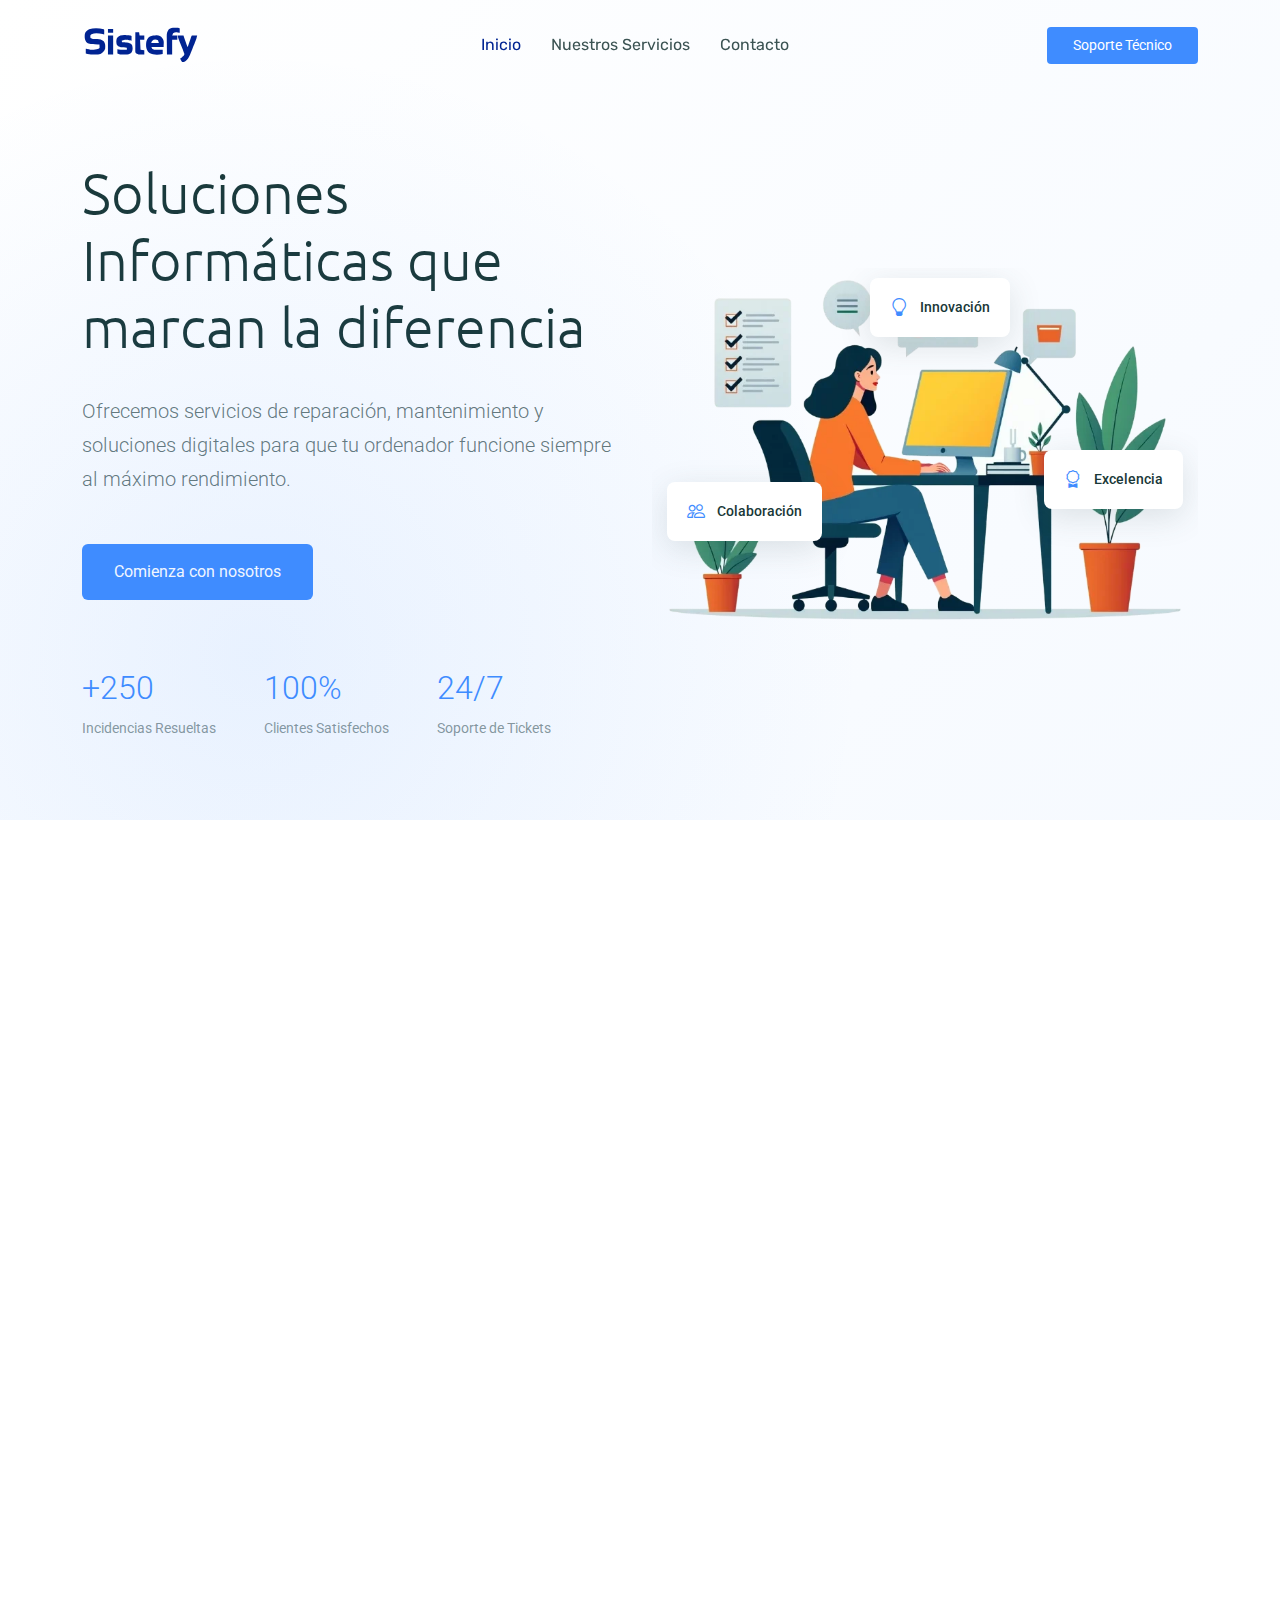
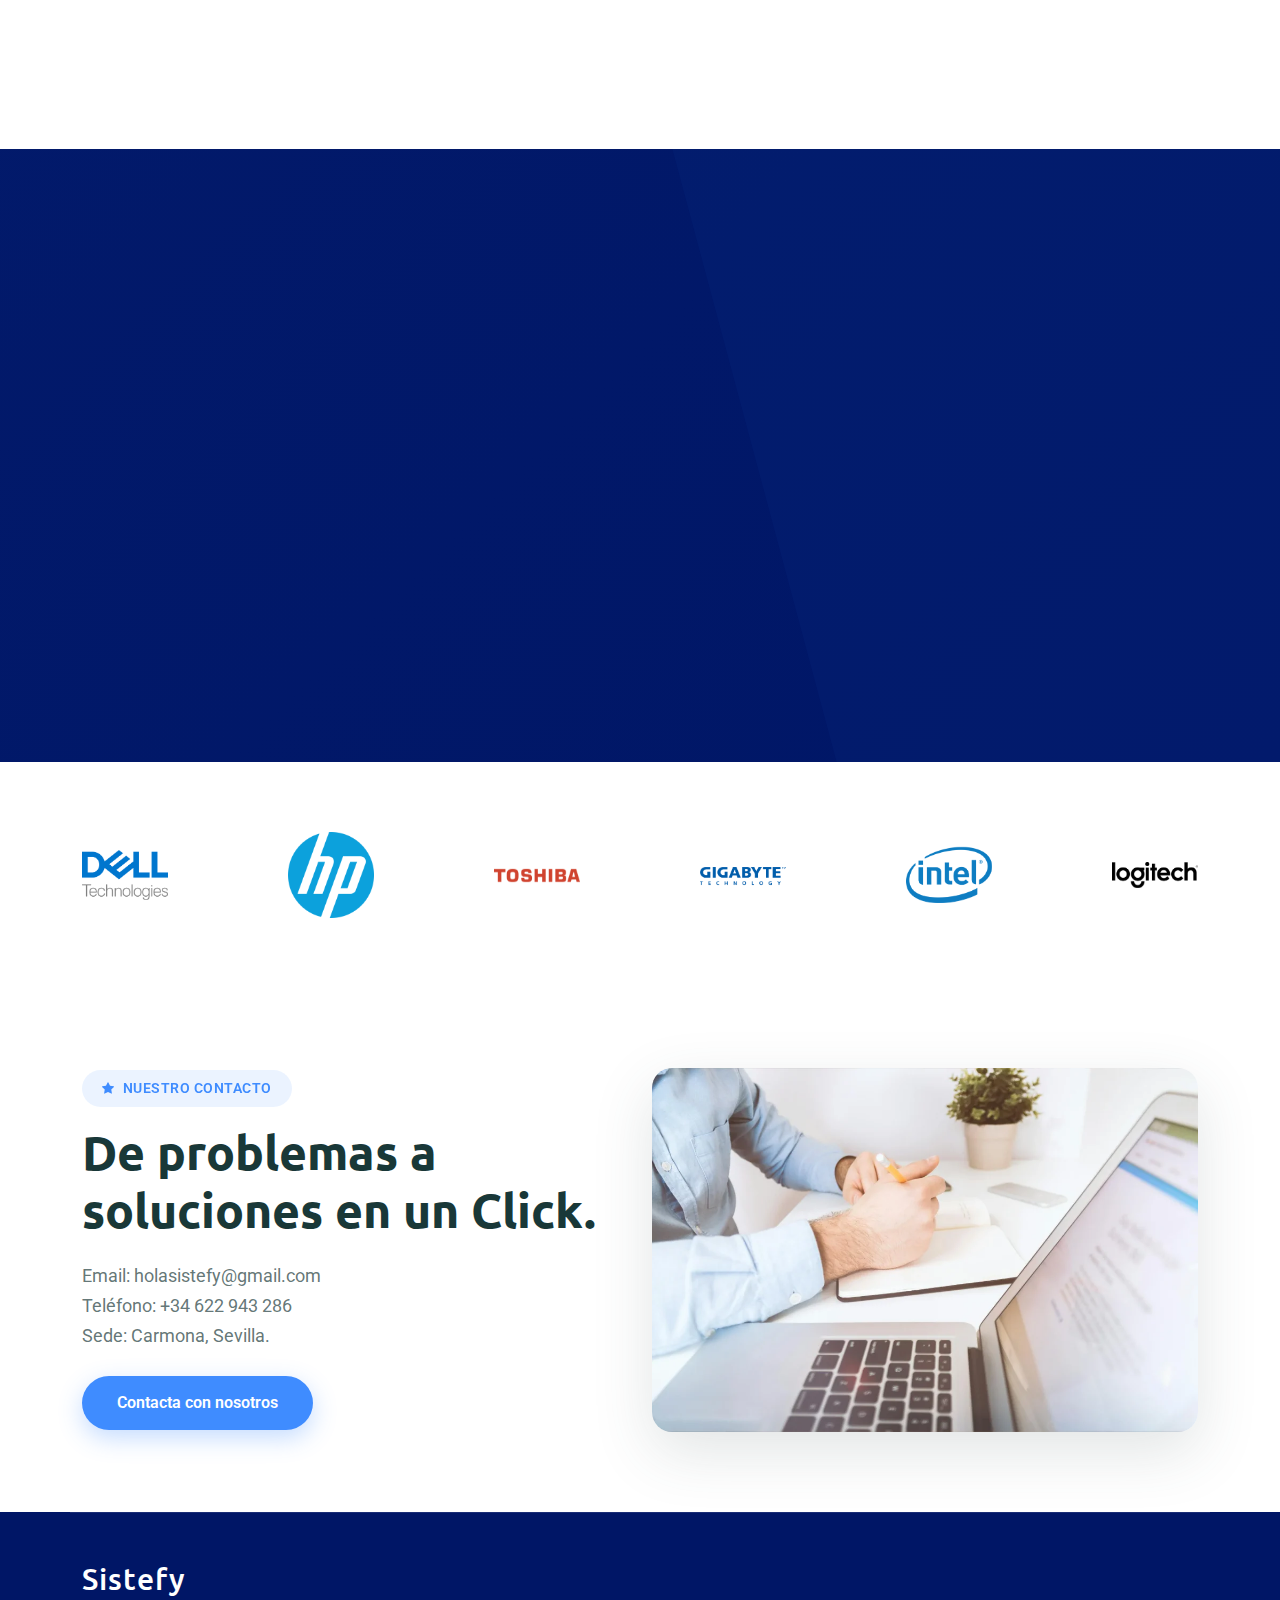
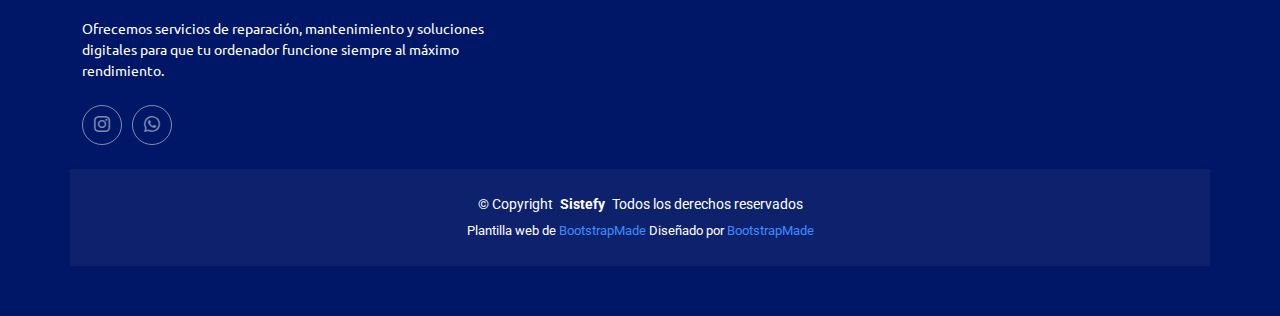
<file: index.html>
<!DOCTYPE html>
<html lang="es">

<head>
  <meta charset="utf-8">
  <meta content="width=device-width, initial-scale=1.0" name="viewport">
  <title>Sistefy | Soluciones informáticas</title>
  <meta name="description" content="">
  <meta name="keywords" content="">

  <!-- Favicons -->
  <link href="assets/img/favicon.png" rel="icon">
  <link href="assets/img/apple-touch-icon.png" rel="apple-touch-icon">

  <!-- Fonts -->
  <link href="https://fonts.googleapis.com" rel="preconnect">
  <link href="https://fonts.gstatic.com" rel="preconnect" crossorigin>
  <link href="https://fonts.googleapis.com/css2?family=Roboto:ital,wght@0,100;0,300;0,400;0,500;0,700;0,900;1,100;1,300;1,400;1,500;1,700;1,900&family=Ubuntu:ital,wght@0,300;0,400;0,500;0,700;1,300;1,400;1,500;1,700&family=Rubik:ital,wght@0,300;0,400;0,500;0,600;0,700;0,800;0,900;1,300;1,400;1,500;1,600;1,700;1,800;1,900&display=swap" rel="stylesheet">

  <!-- Vendor CSS Files -->
  <link href="assets/vendor/bootstrap/css/bootstrap.min.css" rel="stylesheet">
  <link href="assets/vendor/bootstrap-icons/bootstrap-icons.css" rel="stylesheet">
  <link href="assets/vendor/aos/aos.css" rel="stylesheet">
  <link href="assets/vendor/glightbox/css/glightbox.min.css" rel="stylesheet">
  <link href="assets/vendor/swiper/swiper-bundle.min.css" rel="stylesheet">

  <!-- Main CSS File -->
  <link href="assets/css/main.css" rel="stylesheet">

  <!-- =======================================================
  * Template Name: Landify
  * Template URL: https://bootstrapmade.com/landify-bootstrap-landing-page-template/
  * Updated: Aug 04 2025 with Bootstrap v5.3.7
  * Author: BootstrapMade.com
  * License: https://bootstrapmade.com/license/
  ======================================================== -->
</head>

<body class="index-page">

  <header id="header" class="header d-flex align-items-center fixed-top">
    <div class="container position-relative d-flex align-items-center justify-content-between">

      <a href="index.html" class="logo d-flex align-items-center me-auto me-xl-0">
        <!-- Uncomment the line below if you also wish to use an image logo -->
        <img src="assets/img/logo.svg" alt="">
        <!--<h1 class="sitename">Landify</h1>-->
      </a>

      <nav id="navmenu" class="navmenu">
        <ul>
          <li><a href="#inicio" class="active">Inicio</a></li>
          <li><a href="#servicios">Nuestros Servicios</a></li>
          <li><a href="#contacto">Contacto</a></li>
        </ul>
        <i class="mobile-nav-toggle d-xl-none bi bi-list"></i>
      </nav>

      <a class="btn-getstarted" href="index.html#call-to-action">Soporte Técnico</a>

    </div>
  </header>

  <main class="main">

    <!-- Hero Section -->
    <section id="inicio" class="hero section">

      <div class="container" data-aos="fade-up" data-aos-delay="100">

        <div class="row align-items-center">

          <div class="col-lg-6 order-2 order-lg-1" data-aos="fade-right" data-aos-delay="200">
            <div class="hero-content">
              <h1 class="hero-title">Soluciones Informáticas que marcan la diferencia</h1>
              <p class="hero-description">Ofrecemos servicios de reparación, mantenimiento y soluciones digitales para que tu ordenador funcione siempre al máximo rendimiento.</p>
              <div class="hero-actions">
                <a href="#servicios" class="btn-primary">Comienza con nosotros</a>
              </div>
              <div class="hero-stats">
                <div class="stat-item">
                  <span class="stat-number">+250</span>
                  <span class="stat-label">Incidencias Resueltas</span>
                </div>
                <div class="stat-item">
                  <span class="stat-number">100%</span>
                  <span class="stat-label">Clientes Satisfechos</span>
                </div>
                <div class="stat-item">
                  <span class="stat-number">24/7</span>
                  <span class="stat-label">Soporte de Tickets</span>
                </div>
              </div>
            </div>
          </div>

          <div class="col-lg-6 order-1 order-lg-2" data-aos="fade-left" data-aos-delay="300">
            <div class="hero-visual">
              <div class="hero-image-wrapper">
                <img src="assets/img/illustration/illustration-15.webp" class="img-fluid hero-image" alt="Hero Image">
                <div class="floating-elements">
                  <div class="floating-card card-1">
                    <i class="bi bi-lightbulb"></i>
                    <span>Innovación</span>
                  </div>
                  <div class="floating-card card-2">
                    <i class="bi bi-award"></i>
                    <span>Excelencia</span>
                  </div>
                  <div class="floating-card card-3">
                    <i class="bi bi-people"></i>
                    <span>Colaboración</span>
                  </div>
                </div>
              </div>
            </div>
          </div>

        </div>

      </div>

    </section><!-- /Hero Section -->

 

    <!-- Features Section -->
    <section id="servicios" class="features section">
      <div class="container" data-aos="fade-up" data-aos-delay="100">

        <div class="tabs-wrapper">
          <ul class="nav nav-tabs" data-aos="fade-up" data-aos-delay="100">

            <li class="nav-item">
              <a class="nav-link active show" data-bs-toggle="tab" data-bs-target="#features-tab-1">
                <div class="tab-icon">
                  <i class="bi bi-rocket-takeoff"></i>
                </div>
                <div class="tab-content">
                  <h5>Innovación</h5>
                  <span>Soluciones de Hardware</span>
                </div>
              </a>
            </li><!-- End tab nav item -->

            <li class="nav-item">
              <a class="nav-link" data-bs-toggle="tab" data-bs-target="#features-tab-2">
                <div class="tab-icon">
                  <i class="bi bi-shield-shaded"></i>
                </div>
                <div class="tab-content">
                  <h5>Fiabilidad</h5>
                  <span>Soluciones de Software</span>
                </div>
              </a>
            </li><!-- End tab nav item -->

            <li class="nav-item">
              <a class="nav-link" data-bs-toggle="tab" data-bs-target="#features-tab-3">
                <div class="tab-icon">
                  <i class="bi bi-lightning-charge"></i>
                </div>
                <div class="tab-content">
                  <h5>Rendimiento</h5>
                  <span>Velocidad ultrarrápida</span>
                </div>
              </a>
            </li><!-- End tab nav item -->

            <li class="nav-item">
              <a class="nav-link" data-bs-toggle="tab" data-bs-target="#features-tab-4">
                <div class="tab-icon">
                  <i class="bi bi-heart-pulse"></i>
                </div>
                <div class="tab-content">
                  <h5>Soporte Técnico</h5>
                  <span>Asistencia 24/7</span>
                </div>
              </a>
            </li><!-- End tab nav item -->

          </ul>

          <div class="tab-content" data-aos="fade-up" data-aos-delay="200">

            <div class="tab-pane fade active show" id="features-tab-1">
              <div class="row align-items-center">

                <div class="col-lg-5">
                  <div class="content-wrapper">
                    <div class="icon-badge">
                      <i class="bi bi-rocket-takeoff"></i>
                    </div>
                    <h3>Soluciones de Hardware</h3>
                    <p>Nos especializamos en la reparación y mantenimiento de ordenadores de sobremesa y portátiles. Atendemos tanto a particulares como a empresas, asegurando que cada equipo quede funcionando como nuevo.</p>

                    <div class="feature-grid">
                      <div class="feature-item">
                        <i class="bi bi-check-circle-fill"></i>
                        <span>Sustitución y reparación de componentes dañados</span>
                      </div>
                      <div class="feature-item">
                        <i class="bi bi-check-circle-fill"></i>
                        <span>Ampliaciones de memoria RAM y discos duros</span>
                      </div>
                      <div class="feature-item">
                        <i class="bi bi-check-circle-fill"></i>
                        <span>Limpieza interna y mantenimiento preventivo</span>
                      </div>
                      <div class="feature-item">
                        <i class="bi bi-check-circle-fill"></i>
                        <span>Recuperación de equipos lentos o con fallos físicos</span>
                      </div>
                    </div>
                  </div>
                </div>

                <div class="col-lg-7">
                  <div class="visual-content">
                    <div class="main-image">
                      <img src="assets/img/features/hardware.webp" alt="" class="img-fluid">
                      <div class="floating-card">
                        <i class="bi bi-graph-up-arrow"></i>
                        <div class="card-content">
                          <span>Incidencias</span>
                          <strong>+90% Resueltas</strong>
                        </div>
                      </div>
                    </div>
                  </div>
                </div>

              </div>
            </div><!-- End tab content item -->

            <div class="tab-pane fade" id="features-tab-2">
              <div class="row align-items-center">

                <div class="col-lg-5">
                  <div class="content-wrapper">
                    <div class="icon-badge">
                      <i class="bi bi-shield-shaded"></i>
                    </div>
                    <h3>Soluciones de Software</h3>
                    <p>Ofrecemos servicios especializados en software para que tu ordenador funcione de forma segura, ágil y sin interrupciones. Trabajamos con particulares y empresas, siempre con asistencia cercana y profesional.</p>

                    <div class="feature-grid">
                      <div class="feature-item">
                        <i class="bi bi-check-circle-fill"></i>
                        <span>Instalación y configuración de programas y sistemas operativos</span>
                      </div>
                      <div class="feature-item">
                        <i class="bi bi-check-circle-fill"></i>
                        <span>Optimización del rendimiento del sistema</span>
                      </div>
                      <div class="feature-item">
                        <i class="bi bi-check-circle-fill"></i>
                        <span>Soporte remoto y asistencia a domicilio</span>
                      </div>
                      <div class="feature-item">
                        <i class="bi bi-check-circle-fill"></i>
                        <span>Eliminación de virus, malware y spyware</span>
                      </div>
                    </div>
                  </div>
                </div>

                <div class="col-lg-7">
                  <div class="visual-content">
                    <div class="main-image">
                      <img src="assets/img/features/software.webp" alt="" class="img-fluid">
                      <div class="floating-card">
                        <i class="bi bi-shield-check"></i>
                        <div class="card-content">
                          <span>Asistencia</span>
                          <strong>Cercana y fiable</strong>
                        </div>
                      </div>
                    </div>
                  </div>
                </div>

              </div>
            </div><!-- End tab content item -->

            <div class="tab-pane fade" id="features-tab-3">
              <div class="row align-items-center">

                <div class="col-lg-5">
                  <div class="content-wrapper">
                    <div class="icon-badge">
                      <i class="bi bi-lightning-charge"></i>
                    </div>
                    <h3>Velocidad ultrarrápida</h3>
                    <p>Un ordenador lento puede ser desesperante. Con nuestro servicio de optimización y mantenimiento, logramos que tu equipo funcione como el primer día, ya sea para uso personal o en tu empresa.</p>

                    <div class="feature-grid">
                      <div class="feature-item">
                        <i class="bi bi-check-circle-fill"></i>
                        <span>Limpieza y optimización del sistema operativo</span>
                      </div>
                      <div class="feature-item">
                        <i class="bi bi-check-circle-fill"></i>
                        <span>Eliminación de programas innecesarios y archivos basura</span>
                      </div>
                      <div class="feature-item">
                        <i class="bi bi-check-circle-fill"></i>
                        <span>Mejora del arranque y carga de aplicaciones</span>
                      </div>
                      <div class="feature-item">
                        <i class="bi bi-check-circle-fill"></i>
                        <span>Actualización de hardware y software para mayor rendimiento</span>
                      </div>
                    </div>

                    <div class="stats-row">
                      <div class="stat-item">
                        <div class="stat-number">0.5s</div>
                        <div class="stat-label">Tiempo de respuesta en sistemas optimizados</div>
                      </div>
                      <div class="stat-item">
                        <div class="stat-number">100%</div>
                        <div class="stat-label">Equipos mejorados en velocidad</div>
                      </div>
                    </div>
                  </div>
                </div>

                <div class="col-lg-7">
                  <div class="visual-content">
                    <div class="main-image">
                      <img src="assets/img/features/rendimiento.webp" alt="" class="img-fluid">
                      <div class="floating-card">
                        <i class="bi bi-speedometer2"></i>
                        <div class="card-content">
                          <span>Velocidad</span>
                          <strong>Ultrarrápida</strong>
                        </div>
                      </div>
                    </div>
                  </div>
                </div>

              </div>
            </div><!-- End tab content item -->

            <div class="tab-pane fade" id="features-tab-4">
              <div class="row align-items-center">

                <div class="col-lg-5">
                  <div class="content-wrapper">
                    <div class="icon-badge">
                      <i class="bi bi-heart-pulse"></i>
                    </div>
                    <h3>Soporte Técnico</h3>
                    <p>Cuando tu ordenador falla, lo importante es tener a alguien de confianza que pueda resolverlo rápido. Ofrecemos soporte técnico para particulares y empresas, tanto de forma presencial como remota, para que nunca te quedes parado.</p>

                    <div class="feature-grid">
                      <div class="feature-item">
                        <i class="bi bi-check-circle-fill"></i>
                        <span>Asistencia en la reparación de ordenadores y portátiles</span>
                      </div>
                      <div class="feature-item">
                        <i class="bi bi-check-circle-fill"></i>
                        <span>Resolución de problemas de software y hardware</span>
                      </div>
                      <div class="feature-item">
                        <i class="bi bi-check-circle-fill"></i>
                        <span>Configuración de programas y sistemas</span>
                      </div>
                      <div class="feature-item">
                        <i class="bi bi-check-circle-fill"></i>
                        <span>Atención personalizada y cercana</span>
                      </div>
                    </div>

                    <div class="stats-row">
                      <div class="stat-item">
                        <div class="stat-number">24/7</div>
                        <div class="stat-label">Soporte de Tickets</div>
                      </div>
                      <div class="stat-item">
                        <div class="stat-number">Equipo experto</div>
                        <div class="stat-label">Soluciones informáticas</div>
                      </div>
                    </div>
                  </div>
                </div>

                <div class="col-lg-7">
                  <div class="visual-content">
                    <div class="main-image">
                      <img src="assets/img/features/asistencia.webp" alt="" class="img-fluid">
                      <div class="floating-card">
                        <i class="bi bi-headset"></i>
                        <div class="card-content">
                          <span>Soporte</span>
                          <strong>Siempre activo</strong>
                        </div>
                      </div>
                    </div>
                  </div>
                </div>

              </div>
            </div><!-- End tab content item -->

          </div>
        </div>

      </div>

    </section><!-- /Features Section -->

    <!-- Call To Action Section -->
    <section id="call-to-action" class="call-to-action section dark-background">

      <div class="container" data-aos="fade-up" data-aos-delay="100">

        <div class="row align-items-lg-center">
          <div class="col-lg-5 order-lg-2" data-aos="fade-left" data-aos-delay="200">
            <div class="image-wrapper position-relative">
              <div class="floating-card">
                <i class="bi bi-shield-lock"></i>
                <h4>Soporte profesional experto</h4>
                <p>Asistencia inmediata para particulares y empresas, sin complicaciones.</p>
              </div>
              <img src="assets/img/misc/soporte-tecnico.webp" alt="Security Solutions" class="img-fluid main-image">
            </div>
          </div>

          <div class="col-lg-6 offset-lg-1 order-lg-1" data-aos="fade-right" data-aos-delay="100">
            <div class="content-area">
              <h2>Soporte Técnico Remoto cuando lo necesites</h2>
              <p>¿Tienes un problema con tu ordenador? Nuestro equipo de soporte técnico puede ayudarte en minutos, sin necesidad de que lleves tu equipo a nuestro taller.</p>

              <ul class="feature-list">
                <li>
                  <i class="bi bi-check"></i>
                  <span>Nos conéctamos fácilmente: descarga nuestro programa de asistencia remota y deja que resolvamos tus problemas desde cualquier lugar.</span>
                </li>
                <li>
                  <i class="bi bi-check"></i>
                  <span>Rápido y seguro: trabajamos directamente en tu ordenador de forma segura y confiable.</span>
                </li>
                <li>
                  <i class="bi bi-check"></i>
                  <span>Optimiza tu equipo: instalamos actualizaciones, eliminamos virus y mejoramos el rendimiento en tiempo real.</span>
                </li>
              </ul>

              <div class="cta-wrapper">
                <a href="AnyDesk.exe" class="btn btn-cta">Empieza el soporte</a>
              </div>
            </div>
          </div>

        </div>

      </div>

    </section><!-- /Call To Action Section -->

    <!-- Clients Section -->
    <section id="clients" class="clients section">

      <div class="container">

        <div class="swiper init-swiper">
          <script type="application/json" class="swiper-config">
            {
              "loop": true,
              "speed": 600,
              "autoplay": {
                "delay": 5000
              },
              "slidesPerView": "auto",
              "pagination": {
                "el": ".swiper-pagination",
                "type": "bullets",
                "clickable": true
              },
              "breakpoints": {
                "320": {
                  "slidesPerView": 2,
                  "spaceBetween": 40
                },
                "480": {
                  "slidesPerView": 3,
                  "spaceBetween": 60
                },
                "640": {
                  "slidesPerView": 4,
                  "spaceBetween": 80
                },
                "992": {
                  "slidesPerView": 6,
                  "spaceBetween": 120
                }
              }
            }
          </script>
          <div class="swiper-wrapper align-items-center">
            <div class="swiper-slide"><img src="assets/img/clients/dell.webp" class="img-fluid" alt=""></div>
            <div class="swiper-slide"><img src="assets/img/clients/hp.webp" class="img-fluid" alt=""></div>
            <div class="swiper-slide"><img src="assets/img/clients/toshiba.webp" class="img-fluid" alt=""></div>
            <div class="swiper-slide"><img src="assets/img/clients/gigabyte.webp" class="img-fluid" alt=""></div>
            <div class="swiper-slide"><img src="assets/img/clients/intel.webp" class="img-fluid" alt=""></div>
            <div class="swiper-slide"><img src="assets/img/clients/logitech.webp" class="img-fluid" alt=""></div>
            <div class="swiper-slide"><img src="assets/img/clients/microsoft-365.webp" class="img-fluid" alt=""></div>
            <div class="swiper-slide"><img src="assets/img/clients/acer.webp" class="img-fluid" alt=""></div>
          </div>
        </div>

      </div>

    </section><!-- /Clients Section -->

    <section id="contacto" class="services section">
      <div class="container aos-init aos-animate" data-aos="fade-up" data-aos-delay="100">

        <div class="row align-items-center">
          <div class="col-lg-6">
            <div class="intro-content aos-init aos-animate" data-aos="fade-right" data-aos-delay="100">
              <div class="section-badge mb-3 aos-init aos-animate" data-aos="zoom-in" data-aos-delay="50">
                <i class="bi bi-star-fill"></i>
                <span>Nuestro contacto</span>
              </div>
              <h2 class="section-heading mb-4">De problemas a soluciones en un Click.</h2>
              <p class="section-description mb-4">Email: holasistefy@gmail.com<br>Teléfono: +34 622 943 286<br>Sede: Carmona, Sevilla.</p>
              <a href="https://wa.me/34622943286?text=Hola%20SISTEFY%20quiero%20información" class="cta-button aos-init aos-animate" data-aos="fade-right" data-aos-delay="200" target="_blank">
                Contacta con nosotros
              </a>
            </div>
          </div>
          <div class="col-lg-6">
            <div class="hero-visual aos-init aos-animate" data-aos="fade-left" data-aos-delay="150">
              <img src="assets/img/services/contacto.webp" alt="Services" class="img-fluid">
            </div>
          </div>
        </div>
      </div>

    </section>
  </main>

  <footer id="footer" class="footer position-relative dark-background">

    <div class="container footer-top">
      <div class="row gy-4">
        <div class="col-lg-5 col-md-12 footer-about">
          <a href="index.html" class="logo d-flex align-items-center">
            <span class="sitename">Sistefy</span>
          </a>
          <p>Ofrecemos servicios de reparación, mantenimiento y soluciones digitales para que tu ordenador funcione siempre al máximo rendimiento.</p>
          <div class="social-links d-flex mt-4">
            <a href="https://www.instagram.com/sistefy_informatica/" target="_blank"><i class="bi bi-instagram"></i></a>
            <a href="https://wa.me/34622943286?text=Hola%20SISTEFY%20quiero%20información" target="_blank"><i class="bi bi-whatsapp"></i></a>
          </div>
        </div>
      </div>
    </div>

    <div class="container copyright text-center mt-4">
      <p>© <span>Copyright</span> <strong class="px-1 sitename">Sistefy</strong> <span>Todos los derechos reservados</span></p>
      <div class="credits">
        <!-- All the links in the footer should remain intact. -->
        <!-- You can delete the links only if you've purchased the pro version. -->
        <!-- Licensing information: https://bootstrapmade.com/license/ -->
        <!-- Purchase the pro version with working PHP/AJAX contact form: [buy-url] -->
        Plantilla web de <a href="https://bootstrapmade.com/">BootstrapMade</a>
        Diseñado por <a href="https://bootstrapmade.com/">BootstrapMade</a>
      </div>
    </div>

  </footer>

  <!-- Scroll Top -->
  <a href="#" id="scroll-top" class="scroll-top d-flex align-items-center justify-content-center"><i class="bi bi-arrow-up-short"></i></a>

  <!-- Vendor JS Files -->
  <script src="assets/vendor/bootstrap/js/bootstrap.bundle.min.js"></script>
  <script src="assets/vendor/php-email-form/validate.js"></script>
  <script src="assets/vendor/aos/aos.js"></script>
  <script src="assets/vendor/glightbox/js/glightbox.min.js"></script>
  <script src="assets/vendor/swiper/swiper-bundle.min.js"></script>
  <script src="assets/vendor/purecounter/purecounter_vanilla.js"></script>

  <!-- Main JS File -->
  <script src="assets/js/main.js"></script>

</body>

</html>
</file>
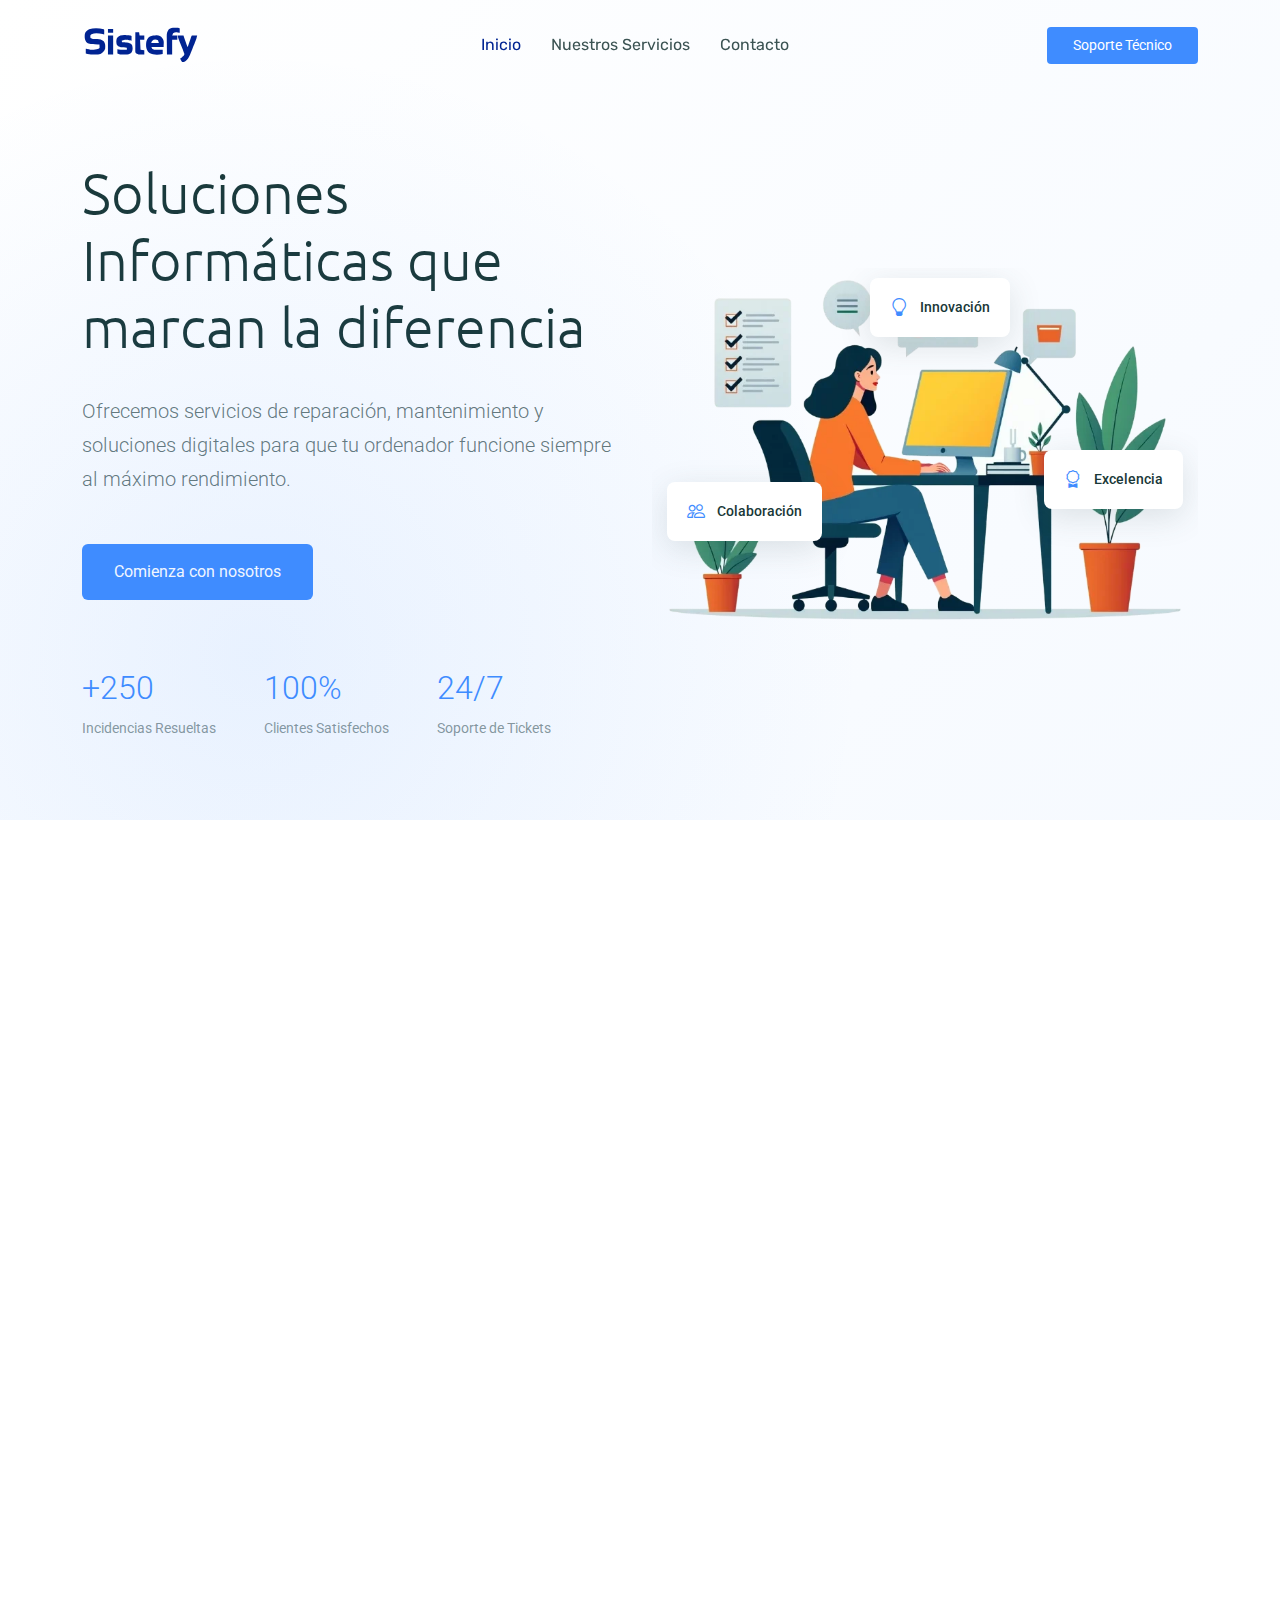
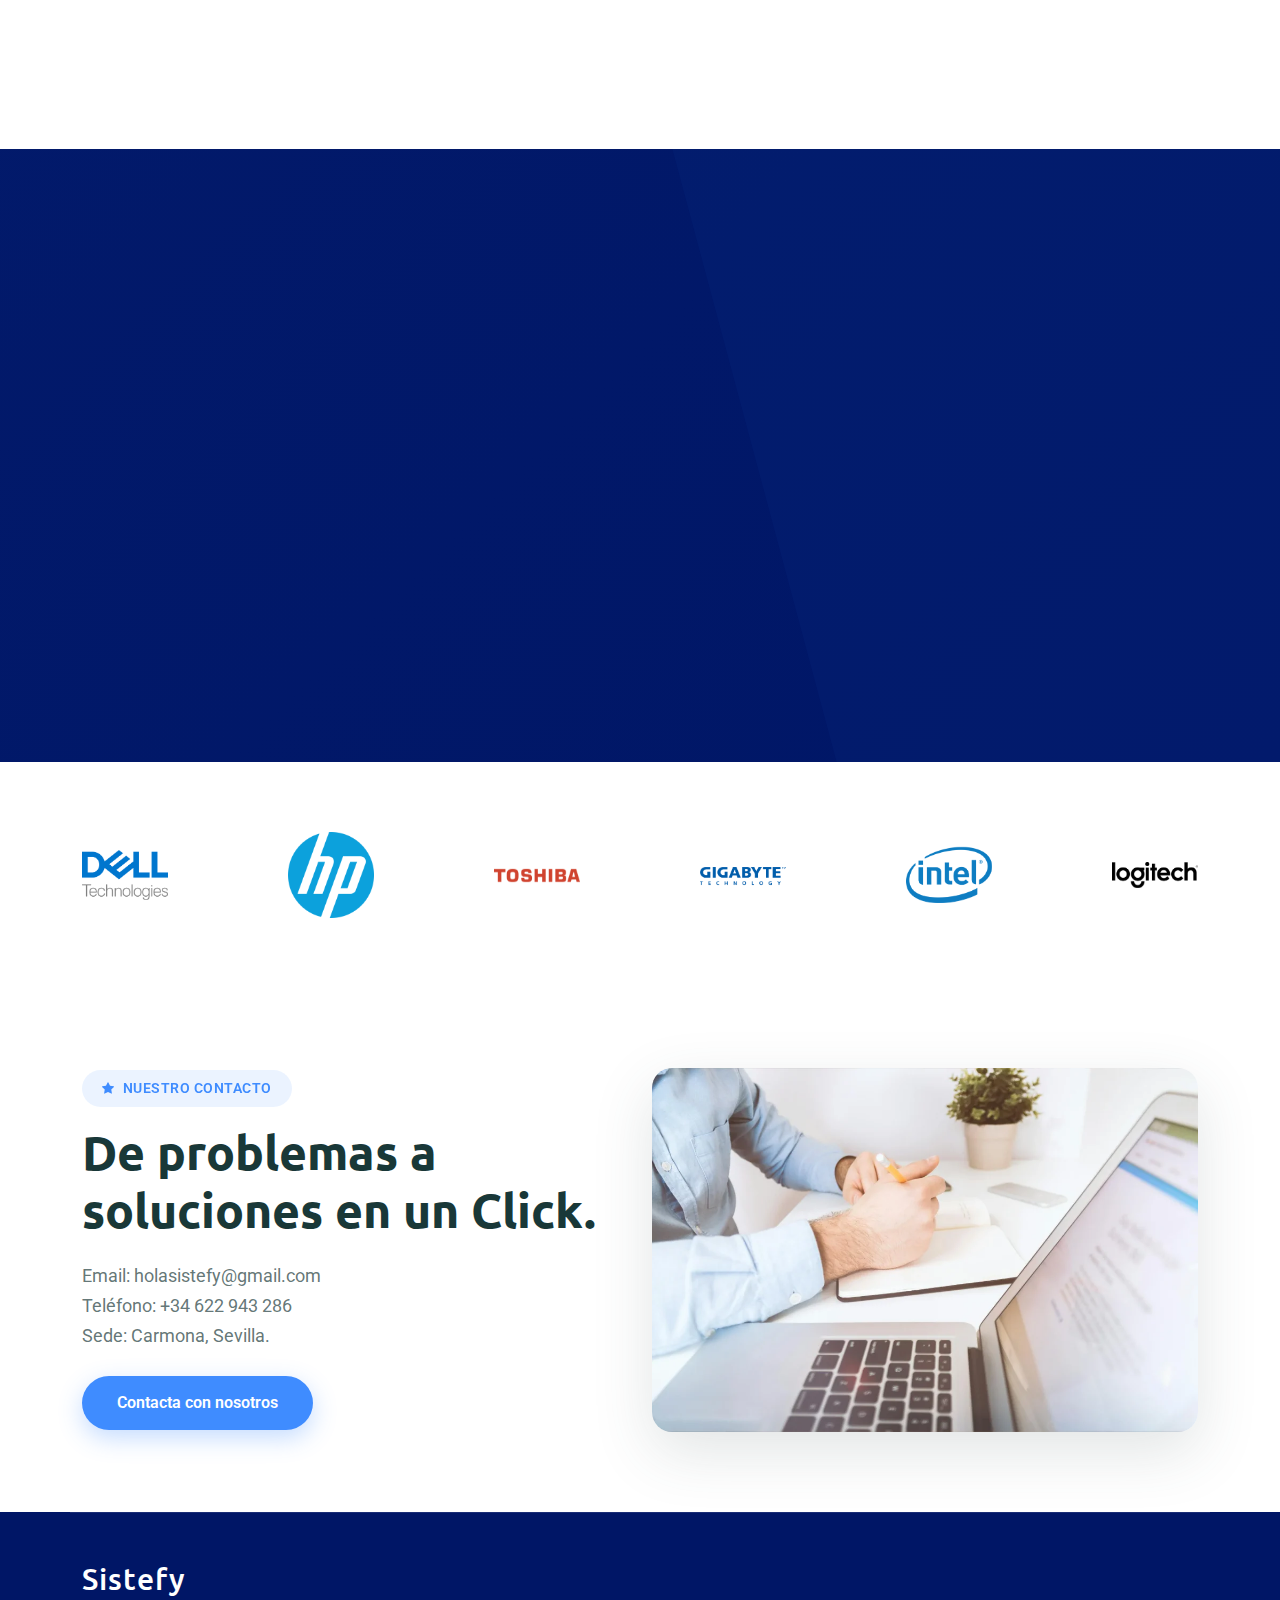
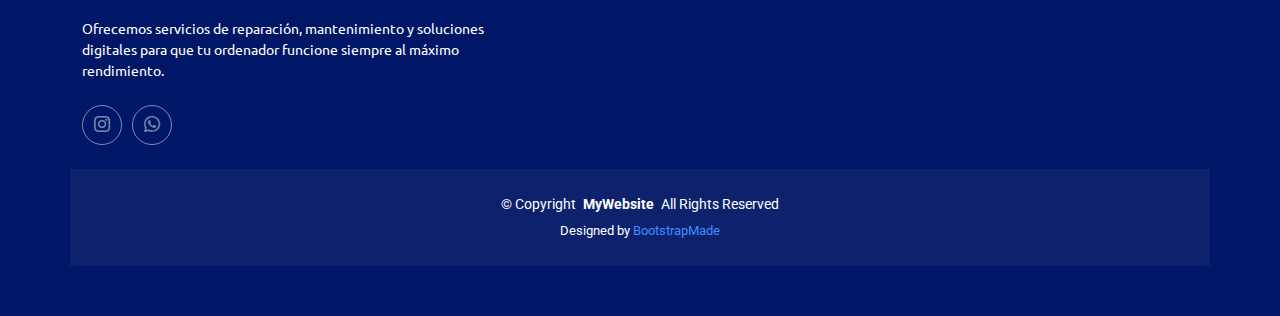
<file: Landify/index.html>
<!DOCTYPE html>
<html lang="es">

<head>
  <meta charset="utf-8">
  <meta content="width=device-width, initial-scale=1.0" name="viewport">
  <title>Index - Landify Bootstrap Template</title>
  <meta name="description" content="">
  <meta name="keywords" content="">

  <!-- Favicons -->
  <link href="assets/img/favicon.png" rel="icon">
  <link href="assets/img/apple-touch-icon.png" rel="apple-touch-icon">

  <!-- Fonts -->
  <link href="https://fonts.googleapis.com" rel="preconnect">
  <link href="https://fonts.gstatic.com" rel="preconnect" crossorigin>
  <link href="https://fonts.googleapis.com/css2?family=Roboto:ital,wght@0,100;0,300;0,400;0,500;0,700;0,900;1,100;1,300;1,400;1,500;1,700;1,900&family=Ubuntu:ital,wght@0,300;0,400;0,500;0,700;1,300;1,400;1,500;1,700&family=Rubik:ital,wght@0,300;0,400;0,500;0,600;0,700;0,800;0,900;1,300;1,400;1,500;1,600;1,700;1,800;1,900&display=swap" rel="stylesheet">

  <!-- Vendor CSS Files -->
  <link href="assets/vendor/bootstrap/css/bootstrap.min.css" rel="stylesheet">
  <link href="assets/vendor/bootstrap-icons/bootstrap-icons.css" rel="stylesheet">
  <link href="assets/vendor/aos/aos.css" rel="stylesheet">
  <link href="assets/vendor/glightbox/css/glightbox.min.css" rel="stylesheet">
  <link href="assets/vendor/swiper/swiper-bundle.min.css" rel="stylesheet">

  <!-- Main CSS File -->
  <link href="assets/css/main.css" rel="stylesheet">

  <!-- =======================================================
  * Template Name: Landify
  * Template URL: https://bootstrapmade.com/landify-bootstrap-landing-page-template/
  * Updated: Aug 04 2025 with Bootstrap v5.3.7
  * Author: BootstrapMade.com
  * License: https://bootstrapmade.com/license/
  ======================================================== -->
</head>

<body class="index-page">

  <header id="header" class="header d-flex align-items-center fixed-top">
    <div class="container position-relative d-flex align-items-center justify-content-between">

      <a href="index.html" class="logo d-flex align-items-center me-auto me-xl-0">
        <!-- Uncomment the line below if you also wish to use an image logo -->
        <img src="assets/img/logo.svg" alt="">
        <!--<h1 class="sitename">Landify</h1>-->
      </a>

      <nav id="navmenu" class="navmenu">
        <ul>
          <li><a href="#inicio" class="active">Inicio</a></li>
          <li><a href="#servicios">Nuestros Servicios</a></li>
          <li><a href="#contacto">Contacto</a></li>
        </ul>
        <i class="mobile-nav-toggle d-xl-none bi bi-list"></i>
      </nav>

      <a class="btn-getstarted" href="index.html#call-to-action">Soporte Técnico</a>

    </div>
  </header>

  <main class="main">

    <!-- Hero Section -->
    <section id="inicio" class="hero section">

      <div class="container" data-aos="fade-up" data-aos-delay="100">

        <div class="row align-items-center">

          <div class="col-lg-6 order-2 order-lg-1" data-aos="fade-right" data-aos-delay="200">
            <div class="hero-content">
              <h1 class="hero-title">Soluciones Informáticas que marcan la diferencia</h1>
              <p class="hero-description">Ofrecemos servicios de reparación, mantenimiento y soluciones digitales para que tu ordenador funcione siempre al máximo rendimiento.</p>
              <div class="hero-actions">
                <a href="#servicios" class="btn-primary">Comienza con nosotros</a>
              </div>
              <div class="hero-stats">
                <div class="stat-item">
                  <span class="stat-number">+250</span>
                  <span class="stat-label">Incidencias Resueltas</span>
                </div>
                <div class="stat-item">
                  <span class="stat-number">100%</span>
                  <span class="stat-label">Clientes Satisfechos</span>
                </div>
                <div class="stat-item">
                  <span class="stat-number">24/7</span>
                  <span class="stat-label">Soporte de Tickets</span>
                </div>
              </div>
            </div>
          </div>

          <div class="col-lg-6 order-1 order-lg-2" data-aos="fade-left" data-aos-delay="300">
            <div class="hero-visual">
              <div class="hero-image-wrapper">
                <img src="assets/img/illustration/illustration-15.webp" class="img-fluid hero-image" alt="Hero Image">
                <div class="floating-elements">
                  <div class="floating-card card-1">
                    <i class="bi bi-lightbulb"></i>
                    <span>Innovación</span>
                  </div>
                  <div class="floating-card card-2">
                    <i class="bi bi-award"></i>
                    <span>Excelencia</span>
                  </div>
                  <div class="floating-card card-3">
                    <i class="bi bi-people"></i>
                    <span>Colaboración</span>
                  </div>
                </div>
              </div>
            </div>
          </div>

        </div>

      </div>

    </section><!-- /Hero Section -->

 

    <!-- Features Section -->
    <section id="servicios" class="features section">
      <div class="container" data-aos="fade-up" data-aos-delay="100">

        <div class="tabs-wrapper">
          <ul class="nav nav-tabs" data-aos="fade-up" data-aos-delay="100">

            <li class="nav-item">
              <a class="nav-link active show" data-bs-toggle="tab" data-bs-target="#features-tab-1">
                <div class="tab-icon">
                  <i class="bi bi-rocket-takeoff"></i>
                </div>
                <div class="tab-content">
                  <h5>Innovación</h5>
                  <span>Soluciones de Hardware</span>
                </div>
              </a>
            </li><!-- End tab nav item -->

            <li class="nav-item">
              <a class="nav-link" data-bs-toggle="tab" data-bs-target="#features-tab-2">
                <div class="tab-icon">
                  <i class="bi bi-shield-shaded"></i>
                </div>
                <div class="tab-content">
                  <h5>Fiabilidad</h5>
                  <span>Soluciones de Software</span>
                </div>
              </a>
            </li><!-- End tab nav item -->

            <li class="nav-item">
              <a class="nav-link" data-bs-toggle="tab" data-bs-target="#features-tab-3">
                <div class="tab-icon">
                  <i class="bi bi-lightning-charge"></i>
                </div>
                <div class="tab-content">
                  <h5>Rendimiento</h5>
                  <span>Velocidad ultrarrápida</span>
                </div>
              </a>
            </li><!-- End tab nav item -->

            <li class="nav-item">
              <a class="nav-link" data-bs-toggle="tab" data-bs-target="#features-tab-4">
                <div class="tab-icon">
                  <i class="bi bi-heart-pulse"></i>
                </div>
                <div class="tab-content">
                  <h5>Soporte Técnico</h5>
                  <span>Asistencia 24/7</span>
                </div>
              </a>
            </li><!-- End tab nav item -->

          </ul>

          <div class="tab-content" data-aos="fade-up" data-aos-delay="200">

            <div class="tab-pane fade active show" id="features-tab-1">
              <div class="row align-items-center">

                <div class="col-lg-5">
                  <div class="content-wrapper">
                    <div class="icon-badge">
                      <i class="bi bi-rocket-takeoff"></i>
                    </div>
                    <h3>Soluciones de Hardware</h3>
                    <p>Nos especializamos en la reparación y mantenimiento de ordenadores de sobremesa y portátiles. Atendemos tanto a particulares como a empresas, asegurando que cada equipo quede funcionando como nuevo.</p>

                    <div class="feature-grid">
                      <div class="feature-item">
                        <i class="bi bi-check-circle-fill"></i>
                        <span>Sustitución y reparación de componentes dañados</span>
                      </div>
                      <div class="feature-item">
                        <i class="bi bi-check-circle-fill"></i>
                        <span>Ampliaciones de memoria RAM y discos duros</span>
                      </div>
                      <div class="feature-item">
                        <i class="bi bi-check-circle-fill"></i>
                        <span>Limpieza interna y mantenimiento preventivo</span>
                      </div>
                      <div class="feature-item">
                        <i class="bi bi-check-circle-fill"></i>
                        <span>Recuperación de equipos lentos o con fallos físicos</span>
                      </div>
                    </div>
                  </div>
                </div>

                <div class="col-lg-7">
                  <div class="visual-content">
                    <div class="main-image">
                      <img src="assets/img/features/hardware.webp" alt="" class="img-fluid">
                      <div class="floating-card">
                        <i class="bi bi-graph-up-arrow"></i>
                        <div class="card-content">
                          <span>Incidencias</span>
                          <strong>+90% Resueltas</strong>
                        </div>
                      </div>
                    </div>
                  </div>
                </div>

              </div>
            </div><!-- End tab content item -->

            <div class="tab-pane fade" id="features-tab-2">
              <div class="row align-items-center">

                <div class="col-lg-5">
                  <div class="content-wrapper">
                    <div class="icon-badge">
                      <i class="bi bi-shield-shaded"></i>
                    </div>
                    <h3>Soluciones de Software</h3>
                    <p>Ofrecemos servicios especializados en software para que tu ordenador funcione de forma segura, ágil y sin interrupciones. Trabajamos con particulares y empresas, siempre con asistencia cercana y profesional.</p>

                    <div class="feature-grid">
                      <div class="feature-item">
                        <i class="bi bi-check-circle-fill"></i>
                        <span>Instalación y configuración de programas y sistemas operativos</span>
                      </div>
                      <div class="feature-item">
                        <i class="bi bi-check-circle-fill"></i>
                        <span>Optimización del rendimiento del sistema</span>
                      </div>
                      <div class="feature-item">
                        <i class="bi bi-check-circle-fill"></i>
                        <span>Soporte remoto y asistencia a domicilio</span>
                      </div>
                      <div class="feature-item">
                        <i class="bi bi-check-circle-fill"></i>
                        <span>Eliminación de virus, malware y spyware</span>
                      </div>
                    </div>
                  </div>
                </div>

                <div class="col-lg-7">
                  <div class="visual-content">
                    <div class="main-image">
                      <img src="assets/img/features/software.webp" alt="" class="img-fluid">
                      <div class="floating-card">
                        <i class="bi bi-shield-check"></i>
                        <div class="card-content">
                          <span>Asistencia</span>
                          <strong>Cercana y fiable</strong>
                        </div>
                      </div>
                    </div>
                  </div>
                </div>

              </div>
            </div><!-- End tab content item -->

            <div class="tab-pane fade" id="features-tab-3">
              <div class="row align-items-center">

                <div class="col-lg-5">
                  <div class="content-wrapper">
                    <div class="icon-badge">
                      <i class="bi bi-lightning-charge"></i>
                    </div>
                    <h3>Velocidad ultrarrápida</h3>
                    <p>Un ordenador lento puede ser desesperante. Con nuestro servicio de optimización y mantenimiento, logramos que tu equipo funcione como el primer día, ya sea para uso personal o en tu empresa.</p>

                    <div class="feature-grid">
                      <div class="feature-item">
                        <i class="bi bi-check-circle-fill"></i>
                        <span>Limpieza y optimización del sistema operativo</span>
                      </div>
                      <div class="feature-item">
                        <i class="bi bi-check-circle-fill"></i>
                        <span>Eliminación de programas innecesarios y archivos basura</span>
                      </div>
                      <div class="feature-item">
                        <i class="bi bi-check-circle-fill"></i>
                        <span>Mejora del arranque y carga de aplicaciones</span>
                      </div>
                      <div class="feature-item">
                        <i class="bi bi-check-circle-fill"></i>
                        <span>Actualización de hardware y software para mayor rendimiento</span>
                      </div>
                    </div>

                    <div class="stats-row">
                      <div class="stat-item">
                        <div class="stat-number">0.5s</div>
                        <div class="stat-label">Tiempo de respuesta en sistemas optimizados</div>
                      </div>
                      <div class="stat-item">
                        <div class="stat-number">100%</div>
                        <div class="stat-label">Equipos mejorados en velocidad</div>
                      </div>
                    </div>
                  </div>
                </div>

                <div class="col-lg-7">
                  <div class="visual-content">
                    <div class="main-image">
                      <img src="assets/img/features/rendimiento.webp" alt="" class="img-fluid">
                      <div class="floating-card">
                        <i class="bi bi-speedometer2"></i>
                        <div class="card-content">
                          <span>Velocidad</span>
                          <strong>Ultrarrápida</strong>
                        </div>
                      </div>
                    </div>
                  </div>
                </div>

              </div>
            </div><!-- End tab content item -->

            <div class="tab-pane fade" id="features-tab-4">
              <div class="row align-items-center">

                <div class="col-lg-5">
                  <div class="content-wrapper">
                    <div class="icon-badge">
                      <i class="bi bi-heart-pulse"></i>
                    </div>
                    <h3>Soporte Técnico</h3>
                    <p>Cuando tu ordenador falla, lo importante es tener a alguien de confianza que pueda resolverlo rápido. Ofrecemos soporte técnico para particulares y empresas, tanto de forma presencial como remota, para que nunca te quedes parado.</p>

                    <div class="feature-grid">
                      <div class="feature-item">
                        <i class="bi bi-check-circle-fill"></i>
                        <span>Asistencia en la reparación de ordenadores y portátiles</span>
                      </div>
                      <div class="feature-item">
                        <i class="bi bi-check-circle-fill"></i>
                        <span>Resolución de problemas de software y hardware</span>
                      </div>
                      <div class="feature-item">
                        <i class="bi bi-check-circle-fill"></i>
                        <span>Configuración de programas y sistemas</span>
                      </div>
                      <div class="feature-item">
                        <i class="bi bi-check-circle-fill"></i>
                        <span>Atención personalizada y cercana</span>
                      </div>
                    </div>

                    <div class="stats-row">
                      <div class="stat-item">
                        <div class="stat-number">24/7</div>
                        <div class="stat-label">Soporte de Tickets</div>
                      </div>
                      <div class="stat-item">
                        <div class="stat-number">Equipo experto</div>
                        <div class="stat-label">Soluciones informáticas</div>
                      </div>
                    </div>
                  </div>
                </div>

                <div class="col-lg-7">
                  <div class="visual-content">
                    <div class="main-image">
                      <img src="assets/img/features/asistencia.webp" alt="" class="img-fluid">
                      <div class="floating-card">
                        <i class="bi bi-headset"></i>
                        <div class="card-content">
                          <span>Soporte</span>
                          <strong>Siempre activo</strong>
                        </div>
                      </div>
                    </div>
                  </div>
                </div>

              </div>
            </div><!-- End tab content item -->

          </div>
        </div>

      </div>

    </section><!-- /Features Section -->

    <!-- Call To Action Section -->
    <section id="call-to-action" class="call-to-action section dark-background">

      <div class="container" data-aos="fade-up" data-aos-delay="100">

        <div class="row align-items-lg-center">
          <div class="col-lg-5 order-lg-2" data-aos="fade-left" data-aos-delay="200">
            <div class="image-wrapper position-relative">
              <div class="floating-card">
                <i class="bi bi-shield-lock"></i>
                <h4>Soporte profesional experto</h4>
                <p>Asistencia inmediata para particulares y empresas, sin complicaciones.</p>
              </div>
              <img src="assets/img/misc/soporte-tecnico.webp" alt="Security Solutions" class="img-fluid main-image">
            </div>
          </div>

          <div class="col-lg-6 offset-lg-1 order-lg-1" data-aos="fade-right" data-aos-delay="100">
            <div class="content-area">
              <h2>Soporte Técnico Remoto cuando lo necesites</h2>
              <p>¿Tienes un problema con tu ordenador? Nuestro equipo de soporte técnico puede ayudarte en minutos, sin necesidad de que lleves tu equipo a nuestro taller.</p>

              <ul class="feature-list">
                <li>
                  <i class="bi bi-check"></i>
                  <span>Nos conéctamos fácilmente: descarga nuestro programa de asistencia remota y deja que resolvamos tus problemas desde cualquier lugar.</span>
                </li>
                <li>
                  <i class="bi bi-check"></i>
                  <span>Rápido y seguro: trabajamos directamente en tu ordenador de forma segura y confiable.</span>
                </li>
                <li>
                  <i class="bi bi-check"></i>
                  <span>Optimiza tu equipo: instalamos actualizaciones, eliminamos virus y mejoramos el rendimiento en tiempo real.</span>
                </li>
              </ul>

              <div class="cta-wrapper">
                <a href="AnyDesk.exe" class="btn btn-cta">Empieza el soporte</a>
              </div>
            </div>
          </div>

        </div>

      </div>

    </section><!-- /Call To Action Section -->

    <!-- Clients Section -->
    <section id="clients" class="clients section">

      <div class="container">

        <div class="swiper init-swiper">
          <script type="application/json" class="swiper-config">
            {
              "loop": true,
              "speed": 600,
              "autoplay": {
                "delay": 5000
              },
              "slidesPerView": "auto",
              "pagination": {
                "el": ".swiper-pagination",
                "type": "bullets",
                "clickable": true
              },
              "breakpoints": {
                "320": {
                  "slidesPerView": 2,
                  "spaceBetween": 40
                },
                "480": {
                  "slidesPerView": 3,
                  "spaceBetween": 60
                },
                "640": {
                  "slidesPerView": 4,
                  "spaceBetween": 80
                },
                "992": {
                  "slidesPerView": 6,
                  "spaceBetween": 120
                }
              }
            }
          </script>
          <div class="swiper-wrapper align-items-center">
            <div class="swiper-slide"><img src="assets/img/clients/dell.webp" class="img-fluid" alt=""></div>
            <div class="swiper-slide"><img src="assets/img/clients/hp.webp" class="img-fluid" alt=""></div>
            <div class="swiper-slide"><img src="assets/img/clients/toshiba.webp" class="img-fluid" alt=""></div>
            <div class="swiper-slide"><img src="assets/img/clients/gigabyte.webp" class="img-fluid" alt=""></div>
            <div class="swiper-slide"><img src="assets/img/clients/intel.webp" class="img-fluid" alt=""></div>
            <div class="swiper-slide"><img src="assets/img/clients/logitech.webp" class="img-fluid" alt=""></div>
            <div class="swiper-slide"><img src="assets/img/clients/microsoft-365.webp" class="img-fluid" alt=""></div>
            <div class="swiper-slide"><img src="assets/img/clients/acer.webp" class="img-fluid" alt=""></div>
          </div>
        </div>

      </div>

    </section><!-- /Clients Section -->

    <section id="contacto" class="services section">
      <div class="container aos-init aos-animate" data-aos="fade-up" data-aos-delay="100">

        <div class="row align-items-center">
          <div class="col-lg-6">
            <div class="intro-content aos-init aos-animate" data-aos="fade-right" data-aos-delay="100">
              <div class="section-badge mb-3 aos-init aos-animate" data-aos="zoom-in" data-aos-delay="50">
                <i class="bi bi-star-fill"></i>
                <span>Nuestro contacto</span>
              </div>
              <h2 class="section-heading mb-4">De problemas a soluciones en un Click.</h2>
              <p class="section-description mb-4">Email: holasistefy@gmail.com<br>Teléfono: +34 622 943 286<br>Sede: Carmona, Sevilla.</p>
              <a href="https://wa.me/34622943286?text=Hola%20SISTEFY%20quiero%20información" class="cta-button aos-init aos-animate" data-aos="fade-right" data-aos-delay="200" target="_blank">
                Contacta con nosotros
              </a>
            </div>
          </div>
          <div class="col-lg-6">
            <div class="hero-visual aos-init aos-animate" data-aos="fade-left" data-aos-delay="150">
              <img src="assets/img/services/contacto.webp" alt="Services" class="img-fluid">
            </div>
          </div>
        </div>
      </div>

    </section>
  </main>

  <footer id="footer" class="footer position-relative dark-background">

    <div class="container footer-top">
      <div class="row gy-4">
        <div class="col-lg-5 col-md-12 footer-about">
          <a href="index.html" class="logo d-flex align-items-center">
            <span class="sitename">Sistefy</span>
          </a>
          <p>Ofrecemos servicios de reparación, mantenimiento y soluciones digitales para que tu ordenador funcione siempre al máximo rendimiento.</p>
          <div class="social-links d-flex mt-4">
            <a href="https://www.instagram.com/sistefy_informatica/" target="_blank"><i class="bi bi-instagram"></i></a>
            <a href="https://wa.me/34622943286?text=Hola%20SISTEFY%20quiero%20información" target="_blank"><i class="bi bi-whatsapp"></i></a>
          </div>
        </div>
      </div>
    </div>

    <div class="container copyright text-center mt-4">
      <p>© <span>Copyright</span> <strong class="px-1 sitename">MyWebsite</strong> <span>All Rights Reserved</span></p>
      <div class="credits">
        <!-- All the links in the footer should remain intact. -->
        <!-- You can delete the links only if you've purchased the pro version. -->
        <!-- Licensing information: https://bootstrapmade.com/license/ -->
        <!-- Purchase the pro version with working PHP/AJAX contact form: [buy-url] -->
        Designed by <a href="https://bootstrapmade.com/">BootstrapMade</a>
      </div>
    </div>

  </footer>

  <!-- Scroll Top -->
  <a href="#" id="scroll-top" class="scroll-top d-flex align-items-center justify-content-center"><i class="bi bi-arrow-up-short"></i></a>

  <!-- Vendor JS Files -->
  <script src="assets/vendor/bootstrap/js/bootstrap.bundle.min.js"></script>
  <script src="assets/vendor/php-email-form/validate.js"></script>
  <script src="assets/vendor/aos/aos.js"></script>
  <script src="assets/vendor/glightbox/js/glightbox.min.js"></script>
  <script src="assets/vendor/swiper/swiper-bundle.min.js"></script>
  <script src="assets/vendor/purecounter/purecounter_vanilla.js"></script>

  <!-- Main JS File -->
  <script src="assets/js/main.js"></script>

</body>

</html>
</file>
<file: assets/css/main.css>
/**
* Template Name: Landify
* Template URL: https://bootstrapmade.com/landify-bootstrap-landing-page-template/
* Updated: Aug 04 2025 with Bootstrap v5.3.7
* Author: BootstrapMade.com
* License: https://bootstrapmade.com/license/
*/

/*--------------------------------------------------------------
# Font & Color Variables
# Help: https://bootstrapmade.com/color-system/
--------------------------------------------------------------*/
/* Fonts */
:root {
  --default-font: "Roboto",  system-ui, -apple-system, "Segoe UI", Roboto, "Helvetica Neue", Arial, "Noto Sans", "Liberation Sans", sans-serif, "Apple Color Emoji", "Segoe UI Emoji", "Segoe UI Symbol", "Noto Color Emoji";
  --heading-font: "Ubuntu",  sans-serif;
  --nav-font: "Rubik",  sans-serif;
}

/* Global Colors - The following color variables are used throughout the website. Updating them here will change the color scheme of the entire website */
:root { 
  --background-color: #ffffff; /* Background color for the entire website, including individual sections */
  --default-color: #3b5353; /* Default color used for the majority of the text content across the entire website */
  --heading-color: #193838; /* Color for headings, subheadings and title throughout the website */
  --accent-color: #3f8cff; /* Accent color that represents your brand on the website. It's used for buttons, links, and other elements that need to stand out */
  --surface-color: #ffffff; /* The surface color is used as a background of boxed elements within sections, such as cards, icon boxes, or other elements that require a visual separation from the global background. */
  --contrast-color: #ffffff; /* Contrast color for text, ensuring readability against backgrounds of accent, heading, or default colors. */
}

/* Nav Menu Colors - The following color variables are used specifically for the navigation menu. They are separate from the global colors to allow for more customization options */
:root {
  --nav-color: #3b5353;  /* The default color of the main navmenu links */
  --nav-hover-color: #002492; /* Applied to main navmenu links when they are hovered over or active */
  --nav-mobile-background-color: #ffffff; /* Used as the background color for mobile navigation menu */
  --nav-dropdown-background-color: #ffffff; /* Used as the background color for dropdown items that appear when hovering over primary navigation items */
  --nav-dropdown-color: #3b5353; /* Used for navigation links of the dropdown items in the navigation menu. */
  --nav-dropdown-hover-color: #00a19e; /* Similar to --nav-hover-color, this color is applied to dropdown navigation links when they are hovered over. */
}

/* Color Presets - These classes override global colors when applied to any section or element, providing reuse of the sam color scheme. */

.light-background {
  --background-color: #f0f6f5;
  --surface-color: #ffffff;
}

.dark-background {
  --background-color: #001666;
  --default-color: #ffffff;
  --heading-color: #ffffff;
  --surface-color: #001666;
  --contrast-color: #ffffff;
}

/* Smooth scroll */
:root {
  scroll-behavior: smooth;
}

/*--------------------------------------------------------------
# General Styling & Shared Classes
--------------------------------------------------------------*/
body {
  color: var(--default-color);
  background-color: var(--background-color);
  font-family: var(--default-font);
}

a {
  color: var(--accent-color);
  text-decoration: none;
  transition: 0.3s;
}

a:hover {
  color: color-mix(in srgb, var(--accent-color), transparent 25%);
  text-decoration: none;
}

h1,
h2,
h3,
h4,
h5,
h6 {
  color: var(--heading-color);
  font-family: var(--heading-font);
}

/* PHP Email Form Messages
------------------------------*/
.php-email-form .error-message {
  display: none;
  background: #df1529;
  color: #ffffff;
  text-align: left;
  padding: 15px;
  margin-bottom: 24px;
  font-weight: 600;
}

.php-email-form .sent-message {
  display: none;
  color: #ffffff;
  background: #059652;
  text-align: center;
  padding: 15px;
  margin-bottom: 24px;
  font-weight: 600;
}

.php-email-form .loading {
  display: none;
  background: var(--surface-color);
  text-align: center;
  padding: 15px;
  margin-bottom: 24px;
}

.php-email-form .loading:before {
  content: "";
  display: inline-block;
  border-radius: 50%;
  width: 24px;
  height: 24px;
  margin: 0 10px -6px 0;
  border: 3px solid var(--accent-color);
  border-top-color: var(--surface-color);
  animation: php-email-form-loading 1s linear infinite;
}

@keyframes php-email-form-loading {
  0% {
    transform: rotate(0deg);
  }

  100% {
    transform: rotate(360deg);
  }
}

/*--------------------------------------------------------------
# Global Header
--------------------------------------------------------------*/
.header {
  --background-color: rgba(255, 255, 255, 0);
  color: var(--default-color);
  background-color: var(--background-color);
  padding: 15px 0;
  transition: all 0.5s;
  z-index: 997;
}

.header .logo {
  line-height: 1;
}

.header .logo img {
  max-height: 36px;
  margin-right: 8px;
}

.header .logo h1 {
  font-size: 30px;
  margin: 0;
  font-weight: 500;
  color: var(--heading-color);
}

.header .btn-getstarted,
.header .btn-getstarted:focus {
  color: var(--contrast-color);
  background: var(--accent-color);
  font-size: 14px;
  padding: 8px 26px;
  margin: 0;
  border-radius: 4px;
  transition: 0.3s;
}

.header .btn-getstarted:hover,
.header .btn-getstarted:focus:hover {
  color: var(--contrast-color);
  background: color-mix(in srgb, var(--accent-color), transparent 15%);
}

@media (max-width: 1200px) {
  .header .logo {
    order: 1;
  }

  .header .btn-getstarted {
    order: 2;
    margin: 0 15px 0 0;
    padding: 6px 20px;
  }

  .header .navmenu {
    order: 3;
  }
}

.scrolled .header {
  box-shadow: 0px 0 18px rgba(0, 0, 0, 0.1);
}

/* Global Header on Scroll
------------------------------*/
.scrolled .header {
  --background-color: #ffffff;
}

/* Index Page Header on Scroll
------------------------------*/
.index-page.scrolled .header {
  --background-color: #ffffff;
}

/*--------------------------------------------------------------
# Navigation Menu
--------------------------------------------------------------*/
/* Navmenu - Desktop */
@media (min-width: 1200px) {
  .navmenu {
    padding: 0;
  }

  .navmenu ul {
    margin: 0;
    padding: 0;
    display: flex;
    list-style: none;
    align-items: center;
  }

  .navmenu li {
    position: relative;
  }

  .navmenu a,
  .navmenu a:focus {
    color: var(--nav-color);
    padding: 18px 15px;
    font-size: 16px;
    font-family: var(--nav-font);
    font-weight: 400;
    display: flex;
    align-items: center;
    justify-content: space-between;
    white-space: nowrap;
    transition: 0.3s;
  }

  .navmenu a i,
  .navmenu a:focus i {
    font-size: 12px;
    line-height: 0;
    margin-left: 5px;
    transition: 0.3s;
  }

  .navmenu li:last-child a {
    padding-right: 0;
  }

  .navmenu li:hover>a,
  .navmenu .active,
  .navmenu .active:focus {
    color: var(--nav-hover-color);
  }

  .navmenu .dropdown ul {
    margin: 0;
    padding: 10px 0;
    background: var(--nav-dropdown-background-color);
    display: block;
    position: absolute;
    visibility: hidden;
    left: 14px;
    top: 130%;
    opacity: 0;
    transition: 0.3s;
    border-radius: 4px;
    z-index: 99;
    box-shadow: 0px 0px 30px rgba(0, 0, 0, 0.1);
  }

  .navmenu .dropdown ul li {
    min-width: 200px;
  }

  .navmenu .dropdown ul a {
    padding: 10px 20px;
    font-size: 15px;
    text-transform: none;
    color: var(--nav-dropdown-color);
  }

  .navmenu .dropdown ul a i {
    font-size: 12px;
  }

  .navmenu .dropdown ul a:hover,
  .navmenu .dropdown ul .active:hover,
  .navmenu .dropdown ul li:hover>a {
    color: var(--nav-dropdown-hover-color);
  }

  .navmenu .dropdown:hover>ul {
    opacity: 1;
    top: 100%;
    visibility: visible;
  }

  .navmenu .dropdown .dropdown ul {
    top: 0;
    left: -90%;
    visibility: hidden;
  }

  .navmenu .dropdown .dropdown:hover>ul {
    opacity: 1;
    top: 0;
    left: -100%;
    visibility: visible;
  }
}

/* Navmenu - Mobile */
@media (max-width: 1199px) {
  .mobile-nav-toggle {
    color: var(--nav-color);
    font-size: 28px;
    line-height: 0;
    margin-right: 10px;
    cursor: pointer;
    transition: color 0.3s;
  }

  .navmenu {
    padding: 0;
    z-index: 9997;
  }

  .navmenu ul {
    display: none;
    list-style: none;
    position: absolute;
    inset: 60px 20px 20px 20px;
    padding: 10px 0;
    margin: 0;
    border-radius: 6px;
    background-color: var(--nav-mobile-background-color);
    overflow-y: auto;
    transition: 0.3s;
    z-index: 9998;
    box-shadow: 0px 0px 30px rgba(0, 0, 0, 0.1);
  }

  .navmenu a,
  .navmenu a:focus {
    color: var(--nav-dropdown-color);
    padding: 10px 20px;
    font-family: var(--nav-font);
    font-size: 17px;
    font-weight: 500;
    display: flex;
    align-items: center;
    justify-content: space-between;
    white-space: nowrap;
    transition: 0.3s;
  }

  .navmenu a i,
  .navmenu a:focus i {
    font-size: 12px;
    line-height: 0;
    margin-left: 5px;
    width: 30px;
    height: 30px;
    display: flex;
    align-items: center;
    justify-content: center;
    border-radius: 50%;
    transition: 0.3s;
    background-color: color-mix(in srgb, var(--accent-color), transparent 90%);
  }

  .navmenu a i:hover,
  .navmenu a:focus i:hover {
    background-color: var(--accent-color);
    color: var(--contrast-color);
  }

  .navmenu a:hover,
  .navmenu .active,
  .navmenu .active:focus {
    color: var(--nav-dropdown-hover-color);
  }

  .navmenu .active i,
  .navmenu .active:focus i {
    background-color: var(--accent-color);
    color: var(--contrast-color);
    transform: rotate(180deg);
  }

  .navmenu .dropdown ul {
    position: static;
    display: none;
    z-index: 99;
    padding: 10px 0;
    margin: 10px 20px;
    background-color: var(--nav-dropdown-background-color);
    border: 1px solid color-mix(in srgb, var(--default-color), transparent 90%);
    box-shadow: none;
    transition: all 0.5s ease-in-out;
  }

  .navmenu .dropdown ul ul {
    background-color: rgba(33, 37, 41, 0.1);
  }

  .navmenu .dropdown>.dropdown-active {
    display: block;
    background-color: rgba(33, 37, 41, 0.03);
  }

  .mobile-nav-active {
    overflow: hidden;
  }

  .mobile-nav-active .mobile-nav-toggle {
    color: #fff;
    position: absolute;
    font-size: 32px;
    top: 15px;
    right: 15px;
    margin-right: 0;
    z-index: 9999;
  }

  .mobile-nav-active .navmenu {
    position: fixed;
    overflow: hidden;
    inset: 0;
    background: rgba(33, 37, 41, 0.8);
    transition: 0.3s;
  }

  .mobile-nav-active .navmenu>ul {
    display: block;
  }
}

/*--------------------------------------------------------------
# Global Footer
--------------------------------------------------------------*/
.footer {
  color: var(--default-color);
  background-color: var(--background-color);
  font-size: 14px;
  padding-bottom: 50px;
  position: relative;
}

.footer .footer-top {
  padding-top: 50px;
  border-top: 1px solid color-mix(in srgb, var(--default-color), transparent 90%);
}

.footer .footer-about .logo {
  line-height: 1;
  margin-bottom: 25px;
}

.footer .footer-about .logo img {
  max-height: 40px;
  margin-right: 6px;
}

.footer .footer-about .logo span {
  color: var(--heading-color);
  font-size: 30px;
  font-weight: 500;
  letter-spacing: 1px;
  font-family: var(--heading-font);
}

.footer .footer-about p {
  font-size: 14px;
  font-family: var(--heading-font);
}

.footer .social-links a {
  display: flex;
  align-items: center;
  justify-content: center;
  width: 40px;
  height: 40px;
  border-radius: 50%;
  border: 1px solid color-mix(in srgb, var(--default-color), transparent 50%);
  font-size: 16px;
  color: color-mix(in srgb, var(--default-color), transparent 50%);
  margin-right: 10px;
  transition: 0.3s;
}

.footer .social-links a:hover {
  color: var(--accent-color);
  border-color: var(--accent-color);
}

.footer h4 {
  font-size: 16px;
  font-weight: bold;
  position: relative;
  padding-bottom: 12px;
}

.footer .footer-links {
  margin-bottom: 30px;
}

.footer .footer-links ul {
  list-style: none;
  padding: 0;
  margin: 0;
}

.footer .footer-links ul i {
  padding-right: 2px;
  font-size: 12px;
  line-height: 0;
}

.footer .footer-links ul li {
  padding: 10px 0;
  display: flex;
  align-items: center;
}

.footer .footer-links ul li:first-child {
  padding-top: 0;
}

.footer .footer-links ul a {
  color: color-mix(in srgb, var(--default-color), transparent 20%);
  display: inline-block;
  line-height: 1;
}

.footer .footer-links ul a:hover {
  color: var(--accent-color);
}

.footer .footer-contact p {
  margin-bottom: 5px;
}

.footer .copyright {
  padding-top: 25px;
  padding-bottom: 25px;
  background-color: color-mix(in srgb, var(--default-color), transparent 95%);
}

.footer .copyright p {
  margin-bottom: 0;
}

.footer .credits {
  margin-top: 6px;
  font-size: 13px;
}

/*--------------------------------------------------------------
# Scroll Top Button
--------------------------------------------------------------*/
.scroll-top {
  position: fixed;
  visibility: hidden;
  opacity: 0;
  right: 15px;
  bottom: -15px;
  z-index: 99999;
  background-color: var(--accent-color);
  width: 44px;
  height: 44px;
  border-radius: 50px;
  transition: all 0.4s;
}

.scroll-top i {
  font-size: 24px;
  color: var(--contrast-color);
  line-height: 0;
}

.scroll-top:hover {
  background-color: color-mix(in srgb, var(--accent-color), transparent 20%);
  color: var(--contrast-color);
}

.scroll-top.active {
  visibility: visible;
  opacity: 1;
  bottom: 15px;
}

/*--------------------------------------------------------------
# Disable aos animation delay on mobile devices
--------------------------------------------------------------*/
@media screen and (max-width: 768px) {
  [data-aos-delay] {
    transition-delay: 0 !important;
  }
}

/*--------------------------------------------------------------
# Global Page Titles & Breadcrumbs
--------------------------------------------------------------*/
.page-title {
  color: var(--default-color);
  background-color: var(--background-color);
  padding: 20px 0;
  position: relative;
}

.page-title h1 {
  font-size: 28px;
  font-weight: 700;
  margin: 0;
}

.page-title .breadcrumbs ol {
  display: flex;
  flex-wrap: wrap;
  list-style: none;
  padding: 0 0 10px 0;
  margin: 0;
  font-size: 14px;
  font-weight: 400;
}

.page-title .breadcrumbs ol li+li {
  padding-left: 10px;
}

.page-title .breadcrumbs ol li+li::before {
  content: "/";
  display: inline-block;
  padding-right: 10px;
  color: color-mix(in srgb, var(--default-color), transparent 70%);
}

/*--------------------------------------------------------------
# Global Sections
--------------------------------------------------------------*/
section,
.section {
  color: var(--default-color);
  background-color: var(--background-color);
  padding: 60px 0;
  scroll-margin-top: 90px;
  overflow: clip;
}

@media (max-width: 1199px) {

  section,
  .section {
    scroll-margin-top: 66px;
  }
}

/*--------------------------------------------------------------
# Global Section Titles
--------------------------------------------------------------*/
.section-title {
  text-align: center;
  padding: 30px 0;
  margin-bottom: 30px;
  position: relative;
}

.section-title h2 {
  font-size: 32px;
  font-weight: 700;
  text-transform: uppercase;
  margin-bottom: 20px;
  padding-bottom: 0;
  position: relative;
  z-index: 2;
}

.section-title span {
  position: absolute;
  top: 4px;
  color: color-mix(in srgb, var(--heading-color), transparent 95%);
  left: 0;
  right: 0;
  z-index: 1;
  font-weight: 700;
  font-size: 52px;
  text-transform: uppercase;
  line-height: 1;
}

.section-title p {
  margin-bottom: 0;
  position: relative;
  z-index: 2;
}

@media (max-width: 575px) {
  .section-title h2 {
    font-size: 28px;
    margin-bottom: 15px;
  }

  .section-title span {
    font-size: 38px;
  }
}

/*--------------------------------------------------------------
# Hero Section
--------------------------------------------------------------*/
.hero {
  padding: 140px 0 60px 0;
  background: linear-gradient(135deg, var(--surface-color) 0%, color-mix(in srgb, var(--accent-color), transparent 95%) 100%);
  position: relative;
  overflow: hidden;
}

.hero::before {
  content: "";
  position: absolute;
  top: 0;
  left: 0;
  right: 0;
  bottom: 0;
  background: radial-gradient(circle at 20% 80%, color-mix(in srgb, var(--accent-color), transparent 90%) 0%, transparent 50%);
  pointer-events: none;
}

.hero .hero-content {
  padding: 20px 0;
}

.hero .hero-content .hero-title {
  font-size: 3.5rem;
  font-weight: 300;
  line-height: 1.2;
  margin-bottom: 32px;
  color: var(--heading-color);
}

@media (max-width: 768px) {
  .hero .hero-content .hero-title {
    font-size: 2.5rem;
    margin-bottom: 24px;
  }
}

.hero .hero-content .hero-description {
  font-size: 1.25rem;
  line-height: 1.7;
  color: color-mix(in srgb, var(--default-color), transparent 20%);
  margin-bottom: 48px;
  font-weight: 300;
}

@media (max-width: 768px) {
  .hero .hero-content .hero-description {
    font-size: 1.125rem;
    margin-bottom: 40px;
  }
}

.hero .hero-content .hero-actions {
  display: flex;
  align-items: center;
  gap: 32px;
  margin-bottom: 64px;
}

@media (max-width: 576px) {
  .hero .hero-content .hero-actions {
    flex-direction: column;
    gap: 20px;
    margin-bottom: 48px;
  }
}

.hero .hero-content .hero-actions .btn-primary {
  background: var(--accent-color);
  color: var(--contrast-color);
  padding: 16px 32px;
  border-radius: 6px;
  font-weight: 400;
  font-size: 1rem;
  text-decoration: none;
  transition: all 0.3s ease;
  display: inline-block;
}

.hero .hero-content .hero-actions .btn-primary:hover {
  background: color-mix(in srgb, var(--accent-color), black 10%);
  transform: translateY(-2px);
  box-shadow: 0 8px 25px color-mix(in srgb, var(--accent-color), transparent 70%);
}

.hero .hero-content .hero-actions .btn-secondary {
  display: flex;
  align-items: center;
  gap: 12px;
  color: var(--heading-color);
  text-decoration: none;
  font-weight: 400;
  transition: all 0.3s ease;
}

.hero .hero-content .hero-actions .btn-secondary i {
  font-size: 1.5rem;
  color: var(--accent-color);
}

.hero .hero-content .hero-actions .btn-secondary:hover {
  color: var(--accent-color);
  transform: translateX(4px);
}

.hero .hero-content .hero-stats {
  display: flex;
  gap: 48px;
}

@media (max-width: 768px) {
  .hero .hero-content .hero-stats {
    gap: 32px;
  }
}

@media (max-width: 576px) {
  .hero .hero-content .hero-stats {
    flex-direction: column;
    gap: 24px;
  }
}

.hero .hero-content .hero-stats .stat-item {
  text-align: left;
}

.hero .hero-content .hero-stats .stat-item .stat-number {
  display: block;
  font-size: 2rem;
  font-weight: 300;
  color: var(--accent-color);
  margin-bottom: 4px;
}

.hero .hero-content .hero-stats .stat-item .stat-label {
  font-size: 0.875rem;
  color: color-mix(in srgb, var(--default-color), transparent 40%);
  font-weight: 400;
}

.hero .hero-visual {
  position: relative;
}

.hero .hero-visual .hero-image-wrapper {
  position: relative;
  height: 100%;
  border-radius: 12px;
  overflow: hidden;
}

.hero .hero-visual .hero-image-wrapper .hero-image {
  width: 100%;
  height: 100%;
  object-fit: cover;
}

.hero .hero-visual .floating-elements {
  position: absolute;
  top: 0;
  left: 0;
  right: 0;
  bottom: 0;
  pointer-events: none;
}

.hero .hero-visual .floating-elements .floating-card {
  position: absolute;
  background: var(--surface-color);
  padding: 16px 20px;
  border-radius: 8px;
  box-shadow: 0 8px 32px color-mix(in srgb, var(--default-color), transparent 85%);
  display: flex;
  align-items: center;
  gap: 12px;
  animation: floating 3s ease-in-out infinite;
}

.hero .hero-visual .floating-elements .floating-card i {
  font-size: 1.125rem;
  color: var(--accent-color);
}

.hero .hero-visual .floating-elements .floating-card span {
  font-size: 0.875rem;
  font-weight: 500;
  color: var(--heading-color);
  white-space: nowrap;
}

.hero .hero-visual .floating-elements .floating-card.card-1 {
  top: 10px;
  left: 40%;
  animation-delay: 0s;
}

.hero .hero-visual .floating-elements .floating-card.card-2 {
  top: 50%;
  right: 15px;
  animation-delay: -1s;
}

.hero .hero-visual .floating-elements .floating-card.card-3 {
  bottom: 25%;
  left: 15px;
  animation-delay: -2s;
}

@media (max-width: 768px) {
  .hero .hero-visual .floating-elements .floating-card {
    padding: 12px 16px;
  }

  .hero .hero-visual .floating-elements .floating-card span {
    font-size: 0.75rem;
  }

  .hero .hero-visual .floating-elements .floating-card.card-1 {
    left: 5px;
  }

  .hero .hero-visual .floating-elements .floating-card.card-2 {
    right: 5px;
  }

  .hero .hero-visual .floating-elements .floating-card.card-3 {
    left: 10px;
  }
}

@keyframes floating {

  0%,
  100% {
    transform: translateY(0);
  }

  50% {
    transform: translateY(-10px);
  }
}

@media (max-width: 992px) {
  .hero {
    padding: 80px 0;
  }
}

@media (max-width: 768px) {
  .hero {
    padding: 60px 0;
  }
}

/*--------------------------------------------------------------
# About Section
--------------------------------------------------------------*/
.about .content-wrapper {
  padding-right: 2rem;
}

@media (max-width: 992px) {
  .about .content-wrapper {
    padding-right: 0;
    margin-bottom: 3rem;
  }
}

.about .section-header {
  margin-bottom: 2rem;
}

.about .section-header h2 {
  font-size: 2.25rem;
  line-height: 1.2;
  margin: 0;
  font-weight: 700;
}

@media (max-width: 768px) {
  .about .section-header h2 {
    font-size: 1.875rem;
  }
}

.about .section-badge {
  display: inline-block;
  background-color: color-mix(in srgb, var(--accent-color), transparent 90%);
  color: var(--accent-color);
  padding: 0.5rem 1rem;
  border-radius: 4px;
  font-size: 0.875rem;
  font-weight: 600;
  margin-bottom: 1rem;
  letter-spacing: 0.5px;
}

.about .lead-text {
  font-size: 1.125rem;
  line-height: 1.6;
  margin-bottom: 1.5rem;
  color: var(--heading-color);
  font-weight: 500;
}

.about .description-text {
  color: color-mix(in srgb, var(--default-color), transparent 25%);
  line-height: 1.7;
  margin-bottom: 2.5rem;
}

.about .stats-grid {
  display: grid;
  grid-template-columns: repeat(2, 1fr);
  gap: 1.5rem;
}

@media (max-width: 576px) {
  .about .stats-grid {
    grid-template-columns: 1fr;
    gap: 1rem;
  }
}

.about .stat-item {
  text-align: center;
  padding: 1.5rem 1rem;
  background-color: var(--surface-color);
  border-radius: 8px;
  border: 1px solid color-mix(in srgb, var(--default-color), transparent 90%);
  transition: all 0.3s ease;
}

.about .stat-item:hover {
  border-color: var(--accent-color);
  box-shadow: 0 4px 20px rgba(0, 0, 0, 0.08);
}

.about .stat-item .stat-number {
  font-size: 2rem;
  font-weight: 700;
  color: var(--accent-color);
  line-height: 1;
  margin-bottom: 0.5rem;
}

.about .stat-item .stat-label {
  font-size: 0.875rem;
  color: color-mix(in srgb, var(--default-color), transparent 30%);
  margin: 0;
}

.about .visual-section {
  position: relative;
}

.about .main-image-container {
  position: relative;
  margin-bottom: 2rem;
}

.about .main-image-container .main-visual {
  border-radius: 12px;
  box-shadow: 0 10px 40px rgba(0, 0, 0, 0.1);
}

.about .main-image-container .overlay-card {
  position: absolute;
  bottom: -20px;
  left: -20px;
  background-color: var(--surface-color);
  padding: 1.5rem;
  border-radius: 8px;
  box-shadow: 0 8px 30px rgba(0, 0, 0, 0.15);
  max-width: 280px;
  border: 1px solid color-mix(in srgb, var(--default-color), transparent 90%);
}

@media (max-width: 992px) {
  .about .main-image-container .overlay-card {
    position: static;
    margin-top: 2rem;
    max-width: none;
  }
}

.about .main-image-container .overlay-card .card-content {
  position: relative;
}

.about .main-image-container .overlay-card .card-content h4 {
  margin-bottom: 0.5rem;
  font-size: 1.125rem;
  color: var(--heading-color);
}

.about .main-image-container .overlay-card .card-content p {
  margin: 0;
  font-size: 0.875rem;
  color: color-mix(in srgb, var(--default-color), transparent 30%);
  line-height: 1.5;
}

.about .main-image-container .overlay-card .card-content .card-icon {
  position: absolute;
  top: -8px;
  right: -8px;
  background-color: var(--accent-color);
  color: var(--contrast-color);
  width: 40px;
  height: 40px;
  border-radius: 50%;
  display: flex;
  align-items: center;
  justify-content: center;
}

.about .main-image-container .overlay-card .card-content .card-icon i {
  font-size: 1.125rem;
}

.about .secondary-images .secondary-img {
  border-radius: 8px;
  object-fit: cover;
  transition: transform 0.3s ease;
}

.about .secondary-images .secondary-img:hover {
  transform: scale(1.05);
}

.about .features-section {
  padding: 3rem 0;
  background-color: color-mix(in srgb, var(--surface-color), var(--background-color) 50%);
  border-radius: 12px;
  margin-top: 2rem;
}

.about .feature-box {
  text-align: center;
  padding: 1.5rem;
}

.about .feature-box .feature-icon {
  width: 70px;
  height: 70px;
  background-color: var(--accent-color);
  color: var(--contrast-color);
  border-radius: 50%;
  display: flex;
  align-items: center;
  justify-content: center;
  margin: 0 auto 1.5rem;
  font-size: 1.5rem;
  transition: transform 0.3s ease;
}

.about .feature-box .feature-icon:hover {
  transform: translateY(-5px);
}

.about .feature-box h5 {
  font-size: 1.25rem;
  margin-bottom: 1rem;
  color: var(--heading-color);
  font-weight: 600;
}

.about .feature-box p {
  color: color-mix(in srgb, var(--default-color), transparent 25%);
  line-height: 1.6;
  margin: 0;
}

/*--------------------------------------------------------------
# Features Section
--------------------------------------------------------------*/
.features .tabs-wrapper {
  background-color: var(--surface-color);
  border-radius: 20px;
  padding: 40px;
  box-shadow: 0 20px 60px color-mix(in srgb, var(--default-color), transparent 90%);
}

.features .nav-tabs {
  border: 0;
  gap: 20px;
  margin-bottom: 40px;
  display: flex;
  flex-wrap: wrap;
}

@media (max-width: 992px) {
  .features .nav-tabs {
    flex-direction: column;
    gap: 15px;
  }
}

.features .nav-item {
  flex: 1;
  min-width: 0;
}

@media (max-width: 992px) {
  .features .nav-item {
    flex: none;
  }
}

.features .nav-link {
  background: color-mix(in srgb, var(--surface-color), var(--default-color) 3%);
  border: 1px solid color-mix(in srgb, var(--default-color), transparent 85%);
  border-radius: 15px;
  padding: 25px 20px;
  display: flex;
  align-items: center;
  gap: 15px;
  transition: all 0.4s cubic-bezier(0.4, 0, 0.2, 1);
  position: relative;
  overflow: hidden;
  height: auto;
  min-height: 80px;
  cursor: pointer;
}

.features .nav-link::before {
  content: "";
  position: absolute;
  top: 0;
  left: 0;
  right: 0;
  bottom: 0;
  background: linear-gradient(135deg, var(--accent-color), color-mix(in srgb, var(--accent-color), var(--heading-color) 20%));
  opacity: 0;
  transition: all 0.4s cubic-bezier(0.4, 0, 0.2, 1);
  z-index: 1;
}

@media (max-width: 768px) {
  .features .nav-link {
    padding: 20px 15px;
    min-height: 70px;
  }
}

.features .nav-link .tab-icon {
  position: relative;
  z-index: 2;
  width: 50px;
  height: 50px;
  background: linear-gradient(135deg, var(--accent-color), color-mix(in srgb, var(--accent-color), var(--heading-color) 20%));
  border-radius: 12px;
  display: flex;
  align-items: center;
  justify-content: center;
  transition: all 0.4s cubic-bezier(0.4, 0, 0.2, 1);
}

.features .nav-link .tab-icon i {
  font-size: 24px;
  color: var(--contrast-color);
}

@media (max-width: 768px) {
  .features .nav-link .tab-icon {
    width: 40px;
    height: 40px;
  }

  .features .nav-link .tab-icon i {
    font-size: 20px;
  }
}

.features .nav-link .tab-content {
  position: relative;
  z-index: 2;
  flex: 1;
}

.features .nav-link .tab-content h5 {
  margin: 0 0 4px 0;
  font-size: 16px;
  font-weight: 600;
  color: var(--heading-color);
  transition: color 0.4s ease;
}

@media (max-width: 768px) {
  .features .nav-link .tab-content h5 {
    font-size: 14px;
  }
}

.features .nav-link .tab-content span {
  font-size: 13px;
  color: color-mix(in srgb, var(--default-color), transparent 30%);
  transition: color 0.4s ease;
}

@media (max-width: 768px) {
  .features .nav-link .tab-content span {
    font-size: 12px;
  }
}

.features .nav-link:hover {
  transform: translateY(-3px);
  border-color: transparent;
  box-shadow: 0 15px 40px color-mix(in srgb, var(--accent-color), transparent 70%);
}

.features .nav-link:hover::before {
  opacity: 1;
}

.features .nav-link:hover .tab-icon {
  background: var(--contrast-color);
  box-shadow: 0 8px 25px color-mix(in srgb, var(--default-color), transparent 80%);
}

.features .nav-link:hover .tab-icon i {
  color: var(--accent-color);
}

.features .nav-link:hover .tab-content h5,
.features .nav-link:hover .tab-content span {
  color: var(--contrast-color);
}

.features .nav-link.active {
  border-color: var(--accent-color);
  box-shadow: 0 15px 40px color-mix(in srgb, var(--accent-color), transparent 70%);
}

.features .nav-link.active::before {
  opacity: 1;
}

.features .nav-link.active .tab-icon {
  background: var(--contrast-color);
}

.features .nav-link.active .tab-icon i {
  color: var(--accent-color);
}

.features .nav-link.active .tab-content h5,
.features .nav-link.active .tab-content span {
  color: var(--contrast-color);
}

.features .tab-content .tab-pane {
  padding: 40px 0;
}

@media (max-width: 768px) {
  .features .tab-content .tab-pane {
    padding: 20px 0;
  }
}

.features .content-wrapper {
  padding-right: 40px;
}

@media (max-width: 992px) {
  .features .content-wrapper {
    padding-right: 0;
    margin-bottom: 40px;
  }
}

.features .content-wrapper .icon-badge {
  width: 70px;
  height: 70px;
  background: linear-gradient(135deg, var(--accent-color), color-mix(in srgb, var(--accent-color), var(--heading-color) 20%));
  border-radius: 20px;
  display: flex;
  align-items: center;
  justify-content: center;
  margin-bottom: 25px;
  box-shadow: 0 10px 30px color-mix(in srgb, var(--accent-color), transparent 70%);
}

.features .content-wrapper .icon-badge i {
  font-size: 30px;
  color: var(--contrast-color);
}

.features .content-wrapper h3 {
  font-size: 32px;
  font-weight: 700;
  color: var(--heading-color);
  margin-bottom: 20px;
  line-height: 1.2;
}

@media (max-width: 768px) {
  .features .content-wrapper h3 {
    font-size: 24px;
  }
}

.features .content-wrapper p {
  font-size: 16px;
  line-height: 1.7;
  color: color-mix(in srgb, var(--default-color), transparent 20%);
  margin-bottom: 30px;
}

.features .content-wrapper .feature-grid {
  display: grid;
  grid-template-columns: 1fr 1fr;
  gap: 15px;
  margin-bottom: 35px;
}

@media (max-width: 576px) {
  .features .content-wrapper .feature-grid {
    grid-template-columns: 1fr;
    gap: 12px;
  }
}

.features .content-wrapper .feature-grid .feature-item {
  display: flex;
  align-items: center;
  gap: 12px;
}

.features .content-wrapper .feature-grid .feature-item i {
  font-size: 16px;
  color: var(--accent-color);
  flex-shrink: 0;
}

.features .content-wrapper .feature-grid .feature-item span {
  font-size: 14px;
  color: var(--default-color);
  line-height: 1.4;
}

.features .content-wrapper .stats-row {
  display: flex;
  gap: 30px;
  margin-bottom: 35px;
}

@media (max-width: 576px) {
  .features .content-wrapper .stats-row {
    gap: 20px;
  }
}

.features .content-wrapper .stats-row .stat-item {
  text-align: center;
}

.features .content-wrapper .stats-row .stat-item .stat-number {
  font-size: 24px;
  font-weight: 700;
  color: var(--accent-color);
  margin-bottom: 5px;
}

@media (max-width: 576px) {
  .features .content-wrapper .stats-row .stat-item .stat-number {
    font-size: 20px;
  }
}

.features .content-wrapper .stats-row .stat-item .stat-label {
  font-size: 12px;
  color: color-mix(in srgb, var(--default-color), transparent 40%);
  text-transform: uppercase;
  letter-spacing: 1px;
}

.features .content-wrapper .btn-primary {
  background: linear-gradient(135deg, var(--accent-color), color-mix(in srgb, var(--accent-color), var(--heading-color) 20%));
  color: var(--contrast-color);
  padding: 15px 35px;
  border-radius: 50px;
  font-weight: 600;
  display: inline-flex;
  align-items: center;
  gap: 10px;
  text-decoration: none;
  border: none;
  transition: all 0.4s cubic-bezier(0.4, 0, 0.2, 1);
  box-shadow: 0 8px 25px color-mix(in srgb, var(--accent-color), transparent 70%);
}

.features .content-wrapper .btn-primary:hover {
  transform: translateY(-2px);
  box-shadow: 0 15px 35px color-mix(in srgb, var(--accent-color), transparent 60%);
  color: var(--contrast-color);
}

.features .content-wrapper .btn-primary:hover i {
  transform: translateX(5px);
}

.features .content-wrapper .btn-primary i {
  transition: transform 0.3s ease;
}

.features .visual-content {
  position: relative;
}

.features .visual-content .main-image {
  position: relative;
  border-radius: 20px;
  overflow: hidden;
  box-shadow: 0 20px 60px color-mix(in srgb, var(--default-color), transparent 85%);
}

.features .visual-content .main-image img {
  width: 100%;
  height: auto;
  transition: transform 0.6s ease;
}

.features .visual-content .main-image:hover img {
  transform: scale(1.05);
}

.features .visual-content .floating-card {
  position: absolute;
  bottom: 30px;
  left: 30px;
  background: var(--surface-color);
  padding: 20px 25px;
  border-radius: 15px;
  display: flex;
  align-items: center;
  gap: 15px;
  box-shadow: 0 15px 40px color-mix(in srgb, var(--default-color), transparent 80%);
  transform: translateY(20px);
  opacity: 0;
  animation: fadeInUp 0.8s ease 0.6s forwards;
}

@media (max-width: 576px) {
  .features .visual-content .floating-card {
    bottom: 20px;
    left: 20px;
    padding: 15px 20px;
    gap: 10px;
  }
}

.features .visual-content .floating-card i {
  font-size: 28px;
  color: var(--accent-color);
}

@media (max-width: 576px) {
  .features .visual-content .floating-card i {
    font-size: 24px;
  }
}

.features .visual-content .floating-card .card-content span {
  display: block;
  font-size: 12px;
  color: color-mix(in srgb, var(--default-color), transparent 40%);
  text-transform: uppercase;
  letter-spacing: 1px;
  margin-bottom: 2px;
}

.features .visual-content .floating-card .card-content strong {
  display: block;
  font-size: 16px;
  font-weight: 600;
  color: var(--heading-color);
}

@media (max-width: 576px) {
  .features .visual-content .floating-card .card-content strong {
    font-size: 14px;
  }
}

@keyframes fadeInUp {
  to {
    opacity: 1;
    transform: translateY(0);
  }
}

/*--------------------------------------------------------------
# Features Cards Section
--------------------------------------------------------------*/
.features-cards .feature-card,
.features-cards .compliance-card {
  background-color: var(--surface-color);
  border-radius: 10px;
  padding: 30px;
  height: 100%;
  transition: all 0.3s ease;
  position: relative;
  border: 1px solid transparent;
  box-shadow: 0 5px 15px rgba(0, 0, 0, 0.05);
  overflow: hidden;
}

.features-cards .feature-card:hover,
.features-cards .compliance-card:hover {
  transform: translateY(-5px);
  box-shadow: 0 10px 30px rgba(0, 0, 0, 0.1);
  border: 1px solid var(--accent-color);
}

.features-cards .feature-card .icon-box {
  display: inline-flex;
  align-items: center;
  justify-content: center;
  width: 60px;
  height: 60px;
  border-radius: 50%;
  background-color: color-mix(in srgb, var(--accent-color), transparent 90%);
  margin-bottom: 20px;
}

.features-cards .feature-card .icon-box i {
  font-size: 28px;
  color: var(--accent-color);
}

.features-cards .feature-card h3 {
  font-size: 22px;
  font-weight: 600;
  margin-bottom: 15px;
}

.features-cards .feature-card p {
  color: color-mix(in srgb, var(--default-color), transparent 20%);
  margin-bottom: 20px;
  font-size: 15px;
  line-height: 1.6;
}

.features-cards .feature-card .feature-list {
  list-style: none;
  padding: 0;
  margin: 0 0 20px 0;
}

.features-cards .feature-card .feature-list li {
  display: flex;
  align-items: flex-start;
  margin-bottom: 10px;
  font-size: 15px;
}

.features-cards .feature-card .feature-list li i {
  color: var(--accent-color);
  margin-right: 10px;
  font-size: 18px;
  flex-shrink: 0;
}

.features-cards .feature-card .read-more {
  display: inline-flex;
  align-items: center;
  color: var(--accent-color);
  font-weight: 500;
  font-size: 15px;
  transition: all 0.3s ease;
}

.features-cards .feature-card .read-more i {
  margin-left: 5px;
  transition: transform 0.3s ease;
}

.features-cards .feature-card .read-more:hover {
  color: color-mix(in srgb, var(--accent-color), transparent 25%);
}

.features-cards .feature-card .read-more:hover i {
  transform: translateX(5px);
}

.features-cards .compliance-card {
  text-align: center;
  padding: 25px 20px;
}

.features-cards .compliance-card h4 {
  font-size: 18px;
  font-weight: 600;
  margin-bottom: 15px;
}

.features-cards .compliance-card .status {
  display: inline-block;
  padding: 6px 12px;
  border-radius: 20px;
  font-size: 14px;
  font-weight: 500;
}

.features-cards .compliance-card .status.in-progress {
  background-color: rgba(13, 110, 253, 0.1);
  color: #0d6efd;
}

.features-cards .compliance-card .status.compliant {
  background-color: rgba(25, 135, 84, 0.1);
  color: #198754;
}

.features-cards .compliance-card .status.planned {
  background-color: rgba(108, 117, 125, 0.1);
  color: #6c757d;
}

@media (max-width: 992px) {
  .features-cards .feature-card {
    margin-bottom: 20px;
  }

  .features-cards .compliance-card {
    margin-bottom: 20px;
  }
}

@media (max-width: 768px) {
  .features-cards .feature-card .icon-box {
    width: 50px;
    height: 50px;
  }

  .features-cards .feature-card .icon-box i {
    font-size: 24px;
  }

  .features-cards .feature-card h3 {
    font-size: 20px;
  }

  .features-cards .compliance-card h4 {
    font-size: 16px;
  }
}

/*--------------------------------------------------------------
# Features 2 Section
--------------------------------------------------------------*/
.features-2 .feature-card {
  height: 100%;
  background-color: var(--surface-color);
  border-radius: 16px;
  padding: 2.5rem;
  box-shadow: 0 10px 30px color-mix(in srgb, var(--default-color), transparent 94%);
  position: relative;
  overflow: hidden;
  transition: 0.3s;
}

.features-2 .feature-card:hover {
  transform: translateY(-10px);
  box-shadow: 0 15px 40px color-mix(in srgb, var(--default-color), transparent 90%);
}

.features-2 .feature-card.highlighted {
  background: linear-gradient(135deg, color-mix(in srgb, var(--accent-color), transparent 85%), var(--surface-color));
  border: 1px solid color-mix(in srgb, var(--accent-color), transparent 75%);
}

.features-2 .feature-icon {
  display: inline-flex;
  align-items: center;
  justify-content: center;
  width: 65px;
  height: 65px;
  border-radius: 18px;
  margin-bottom: 1.5rem;
  background: linear-gradient(135deg, var(--accent-color), color-mix(in srgb, var(--accent-color), transparent 40%));
  color: var(--contrast-color);
}

.features-2 .feature-icon i {
  font-size: 1.75rem;
}

.features-2 h3 {
  font-size: 1.5rem;
  font-weight: 700;
  margin-bottom: 1rem;
}

.features-2 p {
  color: color-mix(in srgb, var(--default-color), transparent 25%);
  font-size: 1rem;
  line-height: 1.6;
  margin-bottom: 1.5rem;
}

.features-2 .feature-benefits {
  list-style: none;
  padding: 0;
  margin-bottom: 2rem;
}

.features-2 .feature-benefits li {
  display: flex;
  align-items: center;
  gap: 0.75rem;
  margin-bottom: 0.75rem;
  color: var(--heading-color);
}

.features-2 .feature-benefits li i {
  color: var(--accent-color);
  font-size: 1rem;
}

.features-2 .feature-image {
  border-radius: 12px;
  overflow: hidden;
  box-shadow: 0 10px 20px color-mix(in srgb, var(--default-color), transparent 92%);
}

.features-2 .feature-image img {
  width: 100%;
  height: auto;
  transition: transform 0.5s ease;
}

.features-2 .feature-image img:hover {
  transform: scale(1.05);
}

.features-2 .feature-testimonial {
  margin-top: 4rem;
  background-color: var(--surface-color);
  border-radius: 16px;
  box-shadow: 0 15px 40px color-mix(in srgb, var(--default-color), transparent 94%);
  overflow: hidden;
}

.features-2 .testimonial-image {
  height: 100%;
}

.features-2 .testimonial-image img {
  height: 100%;
  object-fit: cover;
}

.features-2 .testimonial-content {
  padding: 3rem;
}

.features-2 .testimonial-content .quote-icon {
  width: 60px;
  height: 60px;
  display: flex;
  align-items: center;
  justify-content: center;
  background-color: color-mix(in srgb, var(--accent-color), transparent 90%);
  color: var(--accent-color);
  font-size: 1.75rem;
  border-radius: 50%;
  margin-bottom: 1.5rem;
}

.features-2 .testimonial-content p {
  font-size: 1.25rem;
  font-style: italic;
  line-height: 1.7;
  margin-bottom: 2rem;
  color: var(--heading-color);
}

.features-2 .testimonial-content .testimonial-author h4 {
  font-size: 1.2rem;
  font-weight: 700;
  margin-bottom: 0.25rem;
}

.features-2 .testimonial-content .testimonial-author span {
  color: color-mix(in srgb, var(--default-color), transparent 30%);
  font-size: 0.95rem;
}

@media (max-width: 991px) {
  .features-2 .feature-card {
    margin-bottom: 1.5rem;
    padding: 2rem;
  }

  .features-2 .testimonial-content {
    padding: 2rem;
    text-align: center;
  }

  .features-2 .testimonial-content .quote-icon {
    margin-left: auto;
    margin-right: auto;
  }
}

@media (max-width: 767px) {
  .features-2 .feature-testimonial {
    margin-top: 2rem;
  }

  .features-2 .testimonial-image {
    max-height: 300px;
    overflow: hidden;
  }

  .features-2 .testimonial-image img {
    width: 100%;
    height: 300px;
    object-fit: cover;
  }

  .features-2 .testimonial-content {
    padding: 1.5rem;
  }

  .features-2 .testimonial-content p {
    font-size: 1.1rem;
  }
}

/*--------------------------------------------------------------
# Call To Action Section
--------------------------------------------------------------*/
.call-to-action {
  background: linear-gradient(135deg, color-mix(in srgb, var(--surface-color), var(--accent-color) 3%) 0%, var(--surface-color) 100%);
  position: relative;
  overflow: hidden;
}

.call-to-action::before {
  content: "";
  position: absolute;
  top: -50%;
  right: -20%;
  width: 60%;
  height: 200%;
  background: color-mix(in srgb, var(--accent-color), transparent 96%);
  transform: rotate(-15deg);
  z-index: 1;
}

.call-to-action .container {
  position: relative;
  z-index: 2;
}

.call-to-action .image-wrapper {
  position: relative;
}

.call-to-action .image-wrapper .main-image {
  border-radius: 20px;
  box-shadow: 0 20px 40px color-mix(in srgb, var(--default-color), transparent 85%);
  transition: transform 0.3s ease;
}

.call-to-action .image-wrapper .main-image:hover {
  transform: translateY(-5px);
}

.call-to-action .image-wrapper .floating-card {
  position: absolute;
  top: 50%;
  right: -30px;
  transform: translateY(-50%);
  background: var(--accent-color);
  color: var(--contrast-color);
  padding: 30px;
  border-radius: 15px;
  max-width: 280px;
  box-shadow: 0 15px 35px color-mix(in srgb, var(--accent-color), transparent 70%);
  z-index: 3;
}

.call-to-action .image-wrapper .floating-card i {
  font-size: 2.5rem;
  margin-bottom: 15px;
  display: block;
  opacity: 0.9;
}

.call-to-action .image-wrapper .floating-card h4 {
  color: var(--contrast-color);
  font-size: 1.1rem;
  font-weight: 600;
  margin-bottom: 10px;
  line-height: 1.3;
}

.call-to-action .image-wrapper .floating-card p {
  margin: 0;
  font-size: 0.9rem;
  line-height: 1.5;
  opacity: 0.95;
}

@media (max-width: 991px) {
  .call-to-action .image-wrapper .floating-card {
    right: auto;
    left: 20px;
    transform: translateY(-30%);
    max-width: 260px;
    padding: 25px;
  }
}

@media (max-width: 576px) {
  .call-to-action .image-wrapper .floating-card {
    left: 10px;
    max-width: 240px;
    padding: 20px;
  }

  .call-to-action .image-wrapper .floating-card h4 {
    font-size: 1rem;
  }

  .call-to-action .image-wrapper .floating-card p {
    font-size: 0.85rem;
  }
}

.call-to-action .content-area {
  padding-left: 0;
}

.call-to-action .content-area h2 {
  font-size: 2.5rem;
  font-weight: 700;
  margin-bottom: 20px;
  line-height: 1.2;
}

@media (max-width: 768px) {
  .call-to-action .content-area h2 {
    font-size: 2rem;
  }
}

@media (max-width: 576px) {
  .call-to-action .content-area h2 {
    font-size: 1.75rem;
  }
}

.call-to-action .content-area>p {
  font-size: 1.1rem;
  color: color-mix(in srgb, var(--default-color), transparent 20%);
  margin-bottom: 30px;
  line-height: 1.6;
}

.call-to-action .feature-list {
  list-style: none;
  padding: 0;
  margin: 0 0 30px 0;
}

.call-to-action .feature-list li {
  display: flex;
  align-items: flex-start;
  margin-bottom: 15px;
}

.call-to-action .feature-list li:last-child {
  margin-bottom: 0;
}

.call-to-action .feature-list li i {
  color: var(--accent-color);
  font-size: 1.25rem;
  margin-right: 12px;
  margin-top: 2px;
  background: color-mix(in srgb, var(--accent-color), transparent 90%);
  width: 35px;
  height: 35px;
  border-radius: 50%;
  display: flex;
  align-items: center;
  justify-content: center;
  flex-shrink: 0;
}

.call-to-action .feature-list li span {
  font-size: 1rem;
  line-height: 1.5;
  color: var(--default-color);
}

.call-to-action .cta-wrapper {
  margin-top: 35px;
}

.call-to-action .btn-cta {
  background: var(--accent-color);
  color: var(--contrast-color);
  padding: 15px 30px;
  border-radius: 12px;
  font-weight: 600;
  font-size: 1rem;
  text-decoration: none;
  display: inline-flex;
  align-items: center;
  transition: all 0.3s ease;
  border: none;
  box-shadow: 0 8px 20px color-mix(in srgb, var(--accent-color), transparent 70%);
}

.call-to-action .btn-cta:hover {
  background: color-mix(in srgb, var(--accent-color), var(--default-color) 10%);
  transform: translateY(-3px);
  box-shadow: 0 12px 30px color-mix(in srgb, var(--accent-color), transparent 60%);
  color: var(--contrast-color);
}

.call-to-action .btn-cta:focus {
  outline: none;
  box-shadow: 0 0 0 3px color-mix(in srgb, var(--accent-color), transparent 70%);
}

@media (max-width: 991px) {
  .call-to-action .content-area {
    margin-top: 50px;
  }
}

@media (max-width: 576px) {
  .call-to-action {
    padding: 40px 0;
  }

  .call-to-action .image-wrapper .floating-card {
    position: relative;
    right: auto;
    left: auto;
    transform: none;
    margin-top: 20px;
    margin-bottom: 20px;
  }
}

/*--------------------------------------------------------------
# Clients Section
--------------------------------------------------------------*/
.clients .swiper {
  padding: 10px 0;
}

.clients .swiper-wrapper {
  height: auto;
}

.clients .swiper-slide img {
  transition: 0.3s;
}

.clients .swiper-slide img:hover {
  transform: scale(1.1);
}

/*--------------------------------------------------------------
# Testimonials Section
--------------------------------------------------------------*/
.testimonials .testimonial-masonry {
  display: grid;
  grid-template-columns: repeat(3, 1fr);
  gap: 2rem;
  position: relative;
}

.testimonials .testimonial-masonry::before {
  content: "";
  position: absolute;
  width: 100%;
  height: 100%;
  background: radial-gradient(circle at center, color-mix(in srgb, var(--accent-color), transparent 95%), transparent);
  opacity: 0.5;
  z-index: -1;
}

.testimonials .testimonial-item:nth-child(3n-1) {
  margin-top: 3rem;
}

.testimonials .testimonial-item:nth-child(3n) {
  margin-top: 1.5rem;
}

.testimonials .testimonial-item.highlight .testimonial-content {
  background-color: color-mix(in srgb, var(--accent-color), transparent 92%);
  border: 1px solid color-mix(in srgb, var(--accent-color), transparent 70%);
}

.testimonials .testimonial-item.highlight .testimonial-content .quote-pattern {
  background-color: color-mix(in srgb, var(--accent-color), transparent 85%);
}

.testimonials .testimonial-item.highlight .testimonial-content .quote-pattern i {
  color: var(--accent-color);
}

.testimonials .testimonial-content {
  background-color: var(--surface-color);
  border-radius: 20px;
  padding: 2rem;
  position: relative;
  transition: all 0.3s ease;
  border: 1px solid color-mix(in srgb, var(--default-color), transparent 92%);
}

.testimonials .testimonial-content:hover {
  transform: translateY(-5px);
}

.testimonials .testimonial-content p {
  font-size: 1rem;
  line-height: 1.7;
  margin: 1.5rem 0;
  position: relative;
}

.testimonials .quote-pattern {
  position: absolute;
  top: -1.25rem;
  left: 2rem;
  width: 2.5rem;
  height: 2.5rem;
  background-color: var(--surface-color);
  border-radius: 50%;
  display: flex;
  align-items: center;
  justify-content: center;
  border: 1px solid color-mix(in srgb, var(--default-color), transparent 92%);
}

.testimonials .quote-pattern i {
  font-size: 1.25rem;
  color: var(--accent-color);
}

.testimonials .client-info {
  display: flex;
  align-items: center;
  gap: 1rem;
  margin-top: 1.5rem;
  padding-top: 1.5rem;
  border-top: 1px solid color-mix(in srgb, var(--default-color), transparent 92%);
}

.testimonials .client-image {
  width: 50px;
  height: 50px;
  border-radius: 50%;
  overflow: hidden;
  flex-shrink: 0;
}

.testimonials .client-image img {
  width: 100%;
  height: 100%;
  object-fit: cover;
}

.testimonials .client-details h3 {
  font-size: 1.125rem;
  margin-bottom: 0.25rem;
}

.testimonials .client-details .position {
  font-size: 0.875rem;
  color: color-mix(in srgb, var(--heading-color), transparent 40%);
}

@media (max-width: 1199.98px) {
  .testimonials .testimonial-masonry {
    grid-template-columns: repeat(2, 1fr);
    gap: 1.5rem;
  }

  .testimonials .testimonial-item:nth-child(3n-1),
  .testimonials .testimonial-item:nth-child(3n) {
    margin-top: 0;
  }

  .testimonials .testimonial-item:nth-child(even) {
    margin-top: 2rem;
  }
}

@media (max-width: 767.98px) {
  .testimonials .testimonial-masonry {
    grid-template-columns: 1fr;
    gap: 2rem;
  }

  .testimonials .testimonial-item:nth-child(even) {
    margin-top: 0;
  }

  .testimonials .testimonial-content {
    padding: 1.5rem;
  }

  .testimonials .testimonial-content p {
    font-size: 0.9375rem;
    margin: 1.25rem 0;
  }

  .testimonials .quote-pattern {
    width: 2.25rem;
    height: 2.25rem;
    top: -1.125rem;
  }

  .testimonials .quote-pattern i {
    font-size: 1.125rem;
  }

  .testimonials .client-info {
    margin-top: 1.25rem;
    padding-top: 1.25rem;
  }

  .testimonials .client-image {
    width: 45px;
    height: 45px;
  }

  .testimonials .client-details h3 {
    font-size: 1rem;
  }

  .testimonials .client-details .position {
    font-size: 0.8125rem;
  }
}

/*--------------------------------------------------------------
# Stats Section
--------------------------------------------------------------*/
.stats .main-headline {
  color: var(--heading-color);
  font-family: var(--heading-font);
  font-size: 2.75rem;
  font-weight: 700;
  line-height: 1.2;
  margin-bottom: 1.5rem;
}

.stats .main-description {
  color: color-mix(in srgb, var(--default-color), transparent 25%);
  font-size: 1.125rem;
  font-weight: 400;
  line-height: 1.6;
  margin-bottom: 2.5rem;
  max-width: 600px;
  margin-left: auto;
  margin-right: auto;
}

.stats .achievement-badge {
  background: linear-gradient(135deg, var(--accent-color), color-mix(in srgb, var(--accent-color), #6366f1 30%));
  border-radius: 2rem;
  padding: 1.25rem 2rem;
  display: inline-block;
  margin-bottom: 3rem;
  box-shadow: 0 8px 32px color-mix(in srgb, var(--accent-color), transparent 70%);
}

.stats .achievement-badge .achievement-content {
  display: flex;
  align-items: center;
  gap: 1rem;
}

.stats .achievement-badge .achievement-icon {
  background: var(--contrast-color);
  border-radius: 50%;
  width: 48px;
  height: 48px;
  display: flex;
  align-items: center;
  justify-content: center;
}

.stats .achievement-badge .achievement-icon i {
  color: var(--accent-color);
  font-size: 1.5rem;
}

.stats .achievement-badge .achievement-details {
  color: var(--contrast-color);
}

.stats .achievement-badge .achievement-title {
  font-size: 1.125rem;
  font-weight: 600;
  font-family: var(--heading-font);
  margin-bottom: 0.25rem;
}

.stats .achievement-badge .achievement-subtitle {
  font-size: 0.875rem;
  opacity: 0.9;
}

.stats .stats-grid {
  margin-top: 2rem;
}

.stats .stat-item {
  background: var(--surface-color);
  border-radius: 1.5rem;
  padding: 2rem 1.5rem;
  text-align: center;
  height: 100%;
  border: 1px solid color-mix(in srgb, var(--default-color), transparent 92%);
  transition: all 0.3s ease;
  position: relative;
  overflow: hidden;
}

.stats .stat-item::before {
  content: "";
  position: absolute;
  top: 0;
  left: 0;
  right: 0;
  height: 4px;
  background: linear-gradient(90deg, var(--accent-color), color-mix(in srgb, var(--accent-color), #6366f1 40%));
  transform: scaleX(0);
  transition: transform 0.3s ease;
}

.stats .stat-item:hover {
  transform: translateY(-8px);
  box-shadow: 0 12px 40px color-mix(in srgb, var(--accent-color), transparent 85%);
  border-color: color-mix(in srgb, var(--accent-color), transparent 80%);
}

.stats .stat-item:hover::before {
  transform: scaleX(1);
}

.stats .stat-item.featured {
  background: linear-gradient(135deg, var(--accent-color), color-mix(in srgb, var(--accent-color), #6366f1 30%));
  color: var(--contrast-color);
  transform: scale(1.05);
}

.stats .stat-item.featured .stat-icon {
  background: var(--contrast-color);
}

.stats .stat-item.featured .stat-icon i {
  color: var(--accent-color);
}

.stats .stat-item.featured .stat-number {
  color: var(--contrast-color);
}

.stats .stat-item.featured .stat-label {
  color: color-mix(in srgb, var(--contrast-color), transparent 15%);
}

.stats .stat-item.featured .stat-growth {
  color: color-mix(in srgb, var(--contrast-color), transparent 20%);
}

.stats .stat-item.featured .stat-growth i {
  color: var(--contrast-color);
}

.stats .stat-item.featured:hover {
  transform: scale(1.08) translateY(-8px);
}

.stats .stat-icon {
  background: color-mix(in srgb, var(--accent-color), transparent 90%);
  border-radius: 50%;
  width: 64px;
  height: 64px;
  display: flex;
  align-items: center;
  justify-content: center;
  margin: 0 auto 1.5rem;
}

.stats .stat-icon i {
  color: var(--accent-color);
  font-size: 1.75rem;
}

.stats .stat-number {
  color: var(--accent-color);
  font-family: var(--heading-font);
  font-size: 2.75rem;
  font-weight: 700;
  line-height: 1;
  margin-bottom: 0.75rem;
}

.stats .stat-number .purecounter {
  font-size: inherit;
  color: inherit;
}

.stats .stat-label {
  color: var(--heading-color);
  font-size: 1.125rem;
  font-weight: 600;
  font-family: var(--heading-font);
  margin-bottom: 1rem;
}

.stats .stat-growth {
  display: flex;
  align-items: center;
  justify-content: center;
  gap: 0.5rem;
  color: color-mix(in srgb, var(--default-color), transparent 40%);
  font-size: 0.875rem;
  font-weight: 500;
}

.stats .stat-growth i {
  color: #22c55e;
  font-size: 0.75rem;
}

@media (max-width: 1200px) {
  .stats .main-headline {
    font-size: 2.25rem;
  }

  .stats .stat-item {
    padding: 1.75rem 1.25rem;
  }

  .stats .stat-number {
    font-size: 2.25rem;
  }
}

@media (max-width: 992px) {
  .stats .main-headline {
    font-size: 2rem;
  }

  .stats .achievement-badge {
    padding: 1rem 1.5rem;
    margin-bottom: 2rem;
  }

  .stats .achievement-badge .achievement-content {
    gap: 0.75rem;
  }

  .stats .achievement-badge .achievement-icon {
    width: 40px;
    height: 40px;
  }

  .stats .achievement-badge .achievement-icon i {
    font-size: 1.25rem;
  }
}

@media (max-width: 768px) {
  .stats .main-headline {
    font-size: 1.75rem;
  }

  .stats .main-description {
    font-size: 1rem;
  }

  .stats .achievement-badge .achievement-content {
    flex-direction: column;
    text-align: center;
    gap: 0.5rem;
  }

  .stats .stat-item {
    padding: 1.5rem 1rem;
  }

  .stats .stat-item.featured {
    transform: none;
  }

  .stats .stat-item.featured:hover {
    transform: translateY(-8px);
  }

  .stats .stat-icon {
    width: 56px;
    height: 56px;
    margin-bottom: 1rem;
  }

  .stats .stat-icon i {
    font-size: 1.5rem;
  }

  .stats .stat-number {
    font-size: 2rem;
  }

  .stats .stat-label {
    font-size: 1rem;
  }
}

/*--------------------------------------------------------------
# Services Section
--------------------------------------------------------------*/
.services {
  padding: 80px 0;
}

.services .intro-content .section-badge {
  display: inline-flex;
  align-items: center;
  gap: 8px;
  background: color-mix(in srgb, var(--accent-color), transparent 90%);
  color: var(--accent-color);
  padding: 8px 20px;
  border-radius: 50px;
  font-size: 14px;
  font-weight: 600;
  text-transform: uppercase;
  letter-spacing: 0.5px;
}

.services .intro-content .section-badge i {
  font-size: 12px;
}

.services .intro-content .section-heading {
  font-size: 3rem;
  font-weight: 700;
  line-height: 1.2;
  color: var(--heading-color);
  margin-bottom: 1.5rem;
}

@media (max-width: 768px) {
  .services .intro-content .section-heading {
    font-size: 2.2rem;
  }
}

.services .intro-content .section-description {
  font-size: 1.1rem;
  line-height: 1.7;
  color: color-mix(in srgb, var(--default-color), transparent 20%);
  margin-bottom: 2rem;
}

.services .intro-content .cta-button {
  display: inline-block;
  background: var(--accent-color);
  color: var(--contrast-color);
  padding: 15px 35px;
  border-radius: 50px;
  font-weight: 600;
  text-decoration: none;
  transition: all 0.3s ease;
  box-shadow: 0 8px 25px color-mix(in srgb, var(--accent-color), transparent 70%);
}

.services .intro-content .cta-button:hover {
  background: color-mix(in srgb, var(--accent-color), black 10%);
  color: var(--contrast-color);
  transform: translateY(-3px);
  box-shadow: 0 12px 35px color-mix(in srgb, var(--accent-color), transparent 60%);
}

.services .hero-visual {
  position: relative;
}

.services .hero-visual img {
  border-radius: 20px;
  box-shadow: 0 20px 60px color-mix(in srgb, var(--default-color), transparent 85%);
}

@media (max-width: 991px) {
  .services .hero-visual {
    margin-top: 3rem;
  }
}

.services .services-grid .service-card {
  background: var(--surface-color);
  padding: 2rem;
  border-radius: 15px;
  height: 100%;
  transition: all 0.3s ease;
  border: 1px solid color-mix(in srgb, var(--default-color), transparent 90%);
  position: relative;
  overflow: hidden;
}

.services .services-grid .service-card::before {
  content: "";
  position: absolute;
  top: 0;
  left: 0;
  width: 100%;
  height: 4px;
  background: var(--accent-color);
  transform: scaleX(0);
  transform-origin: left;
  transition: transform 0.3s ease;
}

.services .services-grid .service-card:hover {
  transform: translateY(-10px);
  box-shadow: 0 25px 50px color-mix(in srgb, var(--default-color), transparent 80%);
}

.services .services-grid .service-card:hover::before {
  transform: scaleX(1);
}

.services .services-grid .service-card:hover .card-number span {
  background: var(--accent-color);
  color: var(--contrast-color);
}

.services .services-grid .service-card .card-number {
  margin-bottom: 1.5rem;
}

.services .services-grid .service-card .card-number span {
  display: inline-flex;
  align-items: center;
  justify-content: center;
  width: 60px;
  height: 60px;
  background: color-mix(in srgb, var(--accent-color), transparent 90%);
  color: var(--accent-color);
  border-radius: 15px;
  font-size: 1.5rem;
  font-weight: 700;
  transition: all 0.3s ease;
}

.services .services-grid .service-card .card-content .service-title {
  font-size: 1.3rem;
  font-weight: 600;
  margin-bottom: 1rem;
  line-height: 1.4;
}

.services .services-grid .service-card .card-content .service-title a {
  color: var(--heading-color);
  text-decoration: none;
  transition: color 0.3s ease;
}

.services .services-grid .service-card .card-content .service-title a:hover {
  color: var(--accent-color);
}

.services .services-grid .service-card .card-content .service-description {
  font-size: 0.95rem;
  line-height: 1.6;
  color: color-mix(in srgb, var(--default-color), transparent 30%);
  margin-bottom: 0;
}

@media (max-width: 768px) {
  .services {
    padding: 60px 0;
  }

  .services .intro-content {
    text-align: center;
    margin-bottom: 2rem;
  }

  .services .services-grid .service-card {
    padding: 1.5rem;
  }
}

/*--------------------------------------------------------------
# Pricing Section
--------------------------------------------------------------*/
.pricing {
  --card-radius: 16px;
  --card-shadow: 0 10px 30px color-mix(in srgb, var(--default-color), transparent 92%);
  --muted: color-mix(in srgb, var(--default-color), transparent 55%);
  --line: color-mix(in srgb, var(--default-color), transparent 85%);
  --accent-soft: color-mix(in srgb, var(--accent-color), transparent 85%);
  --accent-strong: color-mix(in srgb, var(--accent-color), transparent 70%);
}

.pricing .pricing-toggle-container {
  text-align: center;
}

.pricing .pricing-toggle-container .pricing-toggle {
  background: color-mix(in srgb, var(--accent-color), transparent 92%);
  border: 1px solid var(--accent-soft);
}

.pricing .pricing-toggle-container .pricing-toggle .monthly,
.pricing .pricing-toggle-container .pricing-toggle .yearly {
  font-weight: 600;
  color: var(--default-color);
  opacity: 0.7;
  transition: 0.3s;
  cursor: pointer;
}

.pricing .pricing-toggle-container .pricing-toggle .monthly.active,
.pricing .pricing-toggle-container .pricing-toggle .yearly.active {
  color: var(--heading-color);
  opacity: 1;
}

.pricing .pricing-toggle-container .pricing-toggle .switch {
  position: relative;
  display: inline-block;
  width: 54px;
  height: 28px;
}

.pricing .pricing-toggle-container .pricing-toggle .switch input {
  opacity: 0;
  width: 0;
  height: 0;
}

.pricing .pricing-toggle-container .pricing-toggle .switch .slider {
  position: absolute;
  cursor: pointer;
  inset: 0;
  background: var(--accent-soft);
  transition: 0.3s;
  border-radius: 999px;
}

.pricing .pricing-toggle-container .pricing-toggle .switch .slider::before {
  position: absolute;
  content: "";
  height: 22px;
  width: 22px;
  left: 3px;
  top: 3px;
  background-color: var(--surface-color);
  transition: 0.3s;
  border-radius: 50%;
  box-shadow: 0 2px 8px color-mix(in srgb, var(--default-color), transparent 85%);
}

.pricing .pricing-toggle-container .pricing-toggle .switch input:checked+.slider {
  background: var(--accent-color);
}

.pricing .pricing-toggle-container .pricing-toggle .switch input:checked+.slider::before {
  transform: translateX(26px);
}

.pricing .pricing-toggle-container .hint {
  color: var(--muted);
}

.pricing .price-card {
  background: var(--surface-color);
  border: 1px solid var(--line);
  border-radius: var(--card-radius);
  padding: 28px;
  box-shadow: var(--card-shadow);
  display: flex;
  flex-direction: column;
  transition: transform 0.3s ease, box-shadow 0.3s ease, border-color 0.3s;
}

.pricing .price-card:hover {
  transform: translateY(-4px);
  box-shadow: 0 14px 40px color-mix(in srgb, var(--default-color), transparent 88%);
  border-color: color-mix(in srgb, var(--accent-color), transparent 70%);
}

.pricing .price-card.featured {
  border-color: var(--accent-strong);
  box-shadow: 0 16px 44px color-mix(in srgb, var(--accent-color), transparent 80%);
  position: relative;
  background: radial-gradient(1200px 1200px at 110% -10%, color-mix(in srgb, var(--accent-color), transparent 92%) 0%, transparent 50%) no-repeat, var(--surface-color);
}

.pricing .price-card.featured .btn-choose {
  background-color: var(--accent-color);
  color: var(--contrast-color);
}

.pricing .price-card.featured .btn-choose:hover {
  background-color: color-mix(in srgb, var(--accent-color), black 8%);
  color: var(--contrast-color);
}

.pricing .price-card .ribbon {
  position: absolute;
  top: 14px;
  right: 14px;
  background: var(--accent-color);
  color: var(--contrast-color);
  font-size: 12px;
  font-weight: 700;
  padding: 6px 10px;
  border-radius: 999px;
  display: inline-flex;
  align-items: center;
  gap: 6px;
  box-shadow: 0 6px 18px color-mix(in srgb, var(--accent-color), transparent 70%);
}

.pricing .price-card .ribbon i {
  font-size: 12px;
}

.pricing .price-card .card-head {
  margin-bottom: 18px;
}

.pricing .price-card .card-head .badge-title {
  display: inline-block;
  font-size: 12px;
  font-weight: 700;
  letter-spacing: 0.04em;
  text-transform: uppercase;
  color: var(--accent-color);
  background: color-mix(in srgb, var(--accent-color), transparent 90%);
  border: 1px solid var(--accent-soft);
  padding: 6px 10px;
  border-radius: 999px;
  margin-bottom: 10px;
}

.pricing .price-card .card-head .title {
  font-size: 22px;
  margin: 2px 0 8px;
}

.pricing .price-card .card-head .subtitle {
  color: var(--muted);
  margin: 0 0 14px;
}

.pricing .price-card .card-head .price-wrap {
  display: flex;
  align-items: baseline;
  gap: 10px;
}

.pricing .price-card .card-head .price-wrap .price {
  font-family: var(--heading-font);
  color: var(--heading-color);
  font-weight: 800;
  line-height: 1;
  display: none;
}

.pricing .price-card .card-head .price-wrap .price sup {
  font-size: 18px;
  top: -0.6em;
  position: relative;
  margin-right: 2px;
}

.pricing .price-card .card-head .price-wrap .price.price-monthly,
.pricing .price-card .card-head .price-wrap .price.price-yearly {
  font-size: 40px;
}

.pricing .price-card .card-head .price-wrap .price .period {
  font-size: 14px;
  color: var(--muted);
  margin-left: 6px;
  font-weight: 600;
}

.pricing .price-card .feature-list {
  border-top: 1px dashed var(--line);
  padding-top: 16px;
}

.pricing .price-card .feature-list li {
  display: flex;
  align-items: center;
  gap: 10px;
  padding: 8px 0;
  color: var(--default-color);
}

.pricing .price-card .feature-list li i {
  color: var(--accent-color);
  font-size: 18px;
}

.pricing .price-card .feature-list li.muted {
  color: var(--muted);
}

.pricing .price-card .feature-list li.muted i {
  color: var(--muted);
}

.pricing .price-card .cta {
  margin-top: auto;
}

.pricing .price-card .cta .btn-choose {
  border: 2px solid var(--accent-color);
  color: var(--accent-color);
  background: transparent;
  font-weight: 700;
  padding: 10px 16px;
  border-radius: 10px;
  transition: 0.3s;
}

.pricing .price-card .cta .btn-choose:hover {
  background: var(--accent-color);
  color: var(--contrast-color);
}

.pricing .pricing-toggle-container~.row .price-card .price-monthly {
  display: inline-flex;
}

.pricing .pricing-toggle-container~.row .price-card .price-yearly {
  display: none;
}

@supports (selector(:has(*))) {
  .pricing .pricing-toggle-container:has(.switch input:checked)~.row .price-card .price-monthly {
    display: none;
  }

  .pricing .pricing-toggle-container:has(.switch input:checked)~.row .price-card .price-yearly {
    display: inline-flex;
  }

  .pricing .pricing-toggle-container:has(.switch input:checked)~.row .pricing-toggle .monthly {
    opacity: 0.6;
  }

  .pricing .pricing-toggle-container:has(.switch input:checked)~.row .pricing-toggle .yearly {
    opacity: 1;
    color: var(--heading-color);
  }
}

@supports not (selector(:has(*))) {
  .pricing .pricing-toggle-container .yearly::after {
    content: " ";
  }
}

@media (max-width: 992px) {

  .pricing .price-card .card-head .price-wrap .price.price-monthly,
  .pricing .price-card .card-head .price-wrap .price.price-yearly {
    font-size: 36px;
  }

  .pricing .price-card .card-head .price-wrap .price sup {
    font-size: 16px;
  }
}

@media (max-width: 576px) {
  .pricing .price-card {
    padding: 22px;
  }

  .pricing .pricing-toggle-container .pricing-toggle {
    gap: 10px;
  }
}

/*--------------------------------------------------------------
# Faq Section
--------------------------------------------------------------*/
.faq .faq-container .faq-item {
  background-color: var(--surface-color);
  position: relative;
  padding: 20px;
  margin-bottom: 15px;
  border: 1px solid color-mix(in srgb, var(--default-color), transparent 85%);
  border-radius: 5px;
  overflow: hidden;
}

.faq .faq-container .faq-item:last-child {
  margin-bottom: 0;
}

.faq .faq-container .faq-item h3 {
  font-weight: 600;
  font-size: 16px;
  line-height: 24px;
  margin: 0 30px 0 0;
  transition: 0.3s;
  cursor: pointer;
  display: flex;
  align-items: center;
}

.faq .faq-container .faq-item h3 .num {
  color: var(--accent-color);
  padding-right: 5px;
}

.faq .faq-container .faq-item h3:hover {
  color: var(--accent-color);
}

.faq .faq-container .faq-item .faq-content {
  display: grid;
  grid-template-rows: 0fr;
  transition: 0.3s ease-in-out;
  visibility: hidden;
  opacity: 0;
}

.faq .faq-container .faq-item .faq-content p {
  margin-bottom: 0;
  overflow: hidden;
}

.faq .faq-container .faq-item .faq-toggle {
  position: absolute;
  top: 20px;
  right: 20px;
  font-size: 16px;
  line-height: 0;
  transition: 0.3s;
  cursor: pointer;
}

.faq .faq-container .faq-item .faq-toggle:hover {
  color: var(--accent-color);
}

.faq .faq-container .faq-active {
  background-color: color-mix(in srgb, var(--accent-color), transparent 97%);
  border-color: color-mix(in srgb, var(--accent-color), transparent 80%);
}

.faq .faq-container .faq-active h3 {
  color: var(--accent-color);
}

.faq .faq-container .faq-active .faq-content {
  grid-template-rows: 1fr;
  visibility: visible;
  opacity: 1;
  padding-top: 10px;
}

.faq .faq-container .faq-active .faq-toggle {
  transform: rotate(90deg);
  color: var(--accent-color);
}

/*--------------------------------------------------------------
# Contact Section
--------------------------------------------------------------*/
.contact .section-category {
  font-family: var(--heading-font);
  font-weight: 600;
  font-size: 0.9rem;
  text-transform: uppercase;
  letter-spacing: 1px;
}

.contact .content h2 {
  font-weight: 700;
  line-height: 1.2;
}

.contact .content .lead {
  color: color-mix(in srgb, var(--default-color), transparent 25%);
}

.contact .contact-info .info-item {
  font-size: 1.1rem;
}

.contact .contact-info .info-item i {
  color: var(--accent-color);
  font-size: 1.4rem;
}

.contact .contact-info .map-link {
  color: var(--heading-color);
  font-weight: 500;
  font-size: 1.1rem;
  transition: all 0.3s ease;
}

.contact .contact-info .map-link i {
  transition: transform 0.3s ease;
}

.contact .contact-info .map-link:hover {
  color: var(--accent-color);
}

.contact .contact-info .map-link:hover i {
  transform: translateX(5px);
}

.contact .contact-form {
  background-color: var(--surface-color);
  border: none;
  box-shadow: 0 5px 25px rgba(0, 0, 0, 0.05);
  border-radius: 12px;
}

.contact .contact-form .form-control,
.contact .contact-form .form-select {
  padding: 0.75rem 1.25rem;
  border-color: #e5e5e5;
  border-radius: 8px;
  font-size: 1rem;
}

.contact .contact-form .form-control:focus,
.contact .contact-form .form-select:focus {
  border-color: color-mix(in srgb, var(--accent-color), transparent 50%);
  box-shadow: 0 0 0 0.25rem color-mix(in srgb, var(--accent-color), transparent 90%);
}

.contact .contact-form .form-control::placeholder,
.contact .contact-form .form-select::placeholder {
  color: color-mix(in srgb, var(--default-color), transparent 50%);
}

.contact .contact-form .btn-submit {
  background-color: var(--accent-color);
  color: var(--contrast-color);
  padding: 0.75rem 2rem;
  font-weight: 500;
  border-radius: 8px;
  transition: all 0.3s ease;
}

.contact .contact-form .btn-submit:hover {
  background-color: color-mix(in srgb, var(--accent-color), transparent 15%);
  transform: translateY(-1px);
}

.contact .contact-form .btn-submit:active {
  transform: translateY(0);
}

/*--------------------------------------------------------------
# Service Details Section
--------------------------------------------------------------*/
.service-details .swiper-wrapper {
  height: auto !important;
}

.service-details .service-header {
  margin-bottom: 40px;
}

.service-details .service-header h1 {
  font-size: 36px;
  font-weight: 700;
  margin-bottom: 20px;
  position: relative;
}

.service-details .service-header h1:after {
  content: "";
  position: absolute;
  bottom: -12px;
  left: 0;
  width: 80px;
  height: 4px;
  background: var(--accent-color);
}

.service-details .service-header .service-meta {
  display: flex;
  flex-wrap: wrap;
  gap: 20px;
  margin-bottom: 20px;
  margin-top: 25px;
}

.service-details .service-header .service-meta span {
  display: flex;
  align-items: center;
  font-size: 15px;
  color: color-mix(in srgb, var(--default-color), transparent 30%);
}

.service-details .service-header .service-meta span i {
  color: var(--accent-color);
  margin-right: 8px;
  font-size: 16px;
}

.service-details .service-header .lead {
  font-size: 18px;
  line-height: 1.7;
  color: color-mix(in srgb, var(--default-color), transparent 15%);
}

.service-details .service-tabs {
  margin-bottom: 50px;
}

.service-details .service-tabs .nav-tabs {
  border-bottom: 2px solid color-mix(in srgb, var(--heading-color), transparent 90%);
  margin-bottom: 30px;
}

.service-details .service-tabs .nav-tabs .nav-item {
  margin-right: 5px;
}

.service-details .service-tabs .nav-tabs .nav-link {
  border: none;
  border-radius: 0;
  padding: 12px 20px;
  font-weight: 600;
  color: color-mix(in srgb, var(--heading-color), transparent 30%);
  position: relative;
  transition: all 0.3s;
  display: flex;
  align-items: center;
}

.service-details .service-tabs .nav-tabs .nav-link i {
  margin-right: 8px;
  font-size: 18px;
}

.service-details .service-tabs .nav-tabs .nav-link:after {
  content: "";
  position: absolute;
  bottom: -2px;
  left: 0;
  width: 0;
  height: 3px;
  background-color: var(--accent-color);
  transition: all 0.3s ease;
}

.service-details .service-tabs .nav-tabs .nav-link:hover {
  color: var(--heading-color);
  background-color: transparent;
}

.service-details .service-tabs .nav-tabs .nav-link:hover:after {
  width: 30%;
}

.service-details .service-tabs .nav-tabs .nav-link.active {
  color: var(--accent-color);
  background-color: transparent;
}

.service-details .service-tabs .nav-tabs .nav-link.active:after {
  width: 100%;
}

.service-details .service-tabs .tab-content .content-block h3 {
  font-size: 24px;
  margin-bottom: 20px;
  font-weight: 700;
}

.service-details .service-tabs .tab-content .content-block p {
  color: color-mix(in srgb, var(--default-color), transparent 20%);
  margin-bottom: 15px;
  line-height: 1.7;
}

.service-details .service-tabs .tab-content img {
  border-radius: 10px;
  box-shadow: 0 8px 20px rgba(0, 0, 0, 0.08);
}

.service-details .service-tabs .tab-content .process-timeline {
  position: relative;
  padding-left: 30px;
}

.service-details .service-tabs .tab-content .process-timeline:before {
  content: "";
  position: absolute;
  top: 10px;
  bottom: 10px;
  left: 15px;
  width: 2px;
  background: color-mix(in srgb, var(--accent-color), transparent 80%);
}

.service-details .service-tabs .tab-content .process-timeline .timeline-item {
  position: relative;
  padding-bottom: 35px;
}

.service-details .service-tabs .tab-content .process-timeline .timeline-item:last-child {
  padding-bottom: 0;
}

.service-details .service-tabs .tab-content .process-timeline .timeline-item .timeline-marker {
  position: absolute;
  left: -30px;
  top: -5px;
  width: 32px;
  height: 32px;
  background-color: var(--accent-color);
  color: var(--contrast-color);
  border-radius: 50%;
  display: flex;
  align-items: center;
  justify-content: center;
  font-weight: 700;
  font-size: 14px;
  z-index: 2;
}

.service-details .service-tabs .tab-content .process-timeline .timeline-item .timeline-content {
  padding-left: 10px;
}

.service-details .service-tabs .tab-content .process-timeline .timeline-item .timeline-content h4 {
  font-size: 20px;
  font-weight: 700;
  margin-bottom: 10px;
}

.service-details .service-tabs .tab-content .process-timeline .timeline-item .timeline-content p {
  color: color-mix(in srgb, var(--default-color), transparent 20%);
  line-height: 1.6;
}

.service-details .service-tabs .tab-content .benefit-card {
  background-color: var(--surface-color);
  border-radius: 12px;
  padding: 30px;
  transition: all 0.3s ease;
  height: 100%;
  box-shadow: 0 5px 15px rgba(0, 0, 0, 0.04);
  position: relative;
  overflow: hidden;
}

.service-details .service-tabs .tab-content .benefit-card:before {
  content: "";
  position: absolute;
  bottom: 0;
  left: 0;
  width: 100%;
  height: 3px;
  background: var(--accent-color);
  transform: scaleX(0);
  transform-origin: right;
  transition: transform 0.5s ease;
}

.service-details .service-tabs .tab-content .benefit-card:hover {
  transform: translateY(-8px);
  box-shadow: 0 15px 30px rgba(0, 0, 0, 0.08);
}

.service-details .service-tabs .tab-content .benefit-card:hover:before {
  transform: scaleX(1);
  transform-origin: left;
}

.service-details .service-tabs .tab-content .benefit-card:hover .benefit-icon {
  transform: rotateY(180deg);
  background-color: var(--accent-color);
}

.service-details .service-tabs .tab-content .benefit-card:hover .benefit-icon i {
  color: var(--contrast-color);
}

.service-details .service-tabs .tab-content .benefit-card .benefit-icon {
  width: 60px;
  height: 60px;
  border-radius: 12px;
  background-color: color-mix(in srgb, var(--accent-color), transparent 90%);
  display: flex;
  align-items: center;
  justify-content: center;
  margin-bottom: 20px;
  transition: all 0.5s ease;
}

.service-details .service-tabs .tab-content .benefit-card .benefit-icon i {
  font-size: 28px;
  color: var(--accent-color);
  transition: all 0.5s ease;
}

.service-details .service-tabs .tab-content .benefit-card h4 {
  font-size: 18px;
  font-weight: 700;
  margin-bottom: 12px;
}

.service-details .service-tabs .tab-content .benefit-card p {
  color: color-mix(in srgb, var(--default-color), transparent 20%);
  margin-bottom: 0;
}

.service-details .service-gallery h3 {
  font-size: 26px;
  margin-bottom: 25px;
  font-weight: 700;
}

.service-details .service-gallery .service-details-slider {
  margin-bottom: 40px;
  padding-bottom: 40px;
}

.service-details .service-gallery .service-details-slider .portfolio-item {
  position: relative;
  border-radius: 12px;
  overflow: hidden;
  box-shadow: 0 8px 25px rgba(0, 0, 0, 0.08);
}

.service-details .service-gallery .service-details-slider .portfolio-item:hover .portfolio-info {
  opacity: 1;
  transform: translateY(0);
}

.service-details .service-gallery .service-details-slider .portfolio-item img {
  border-radius: 12px;
  transition: all 0.4s ease;
}

.service-details .service-gallery .service-details-slider .portfolio-item .portfolio-info {
  position: absolute;
  bottom: 0;
  left: 0;
  right: 0;
  background: linear-gradient(0deg, rgba(0, 0, 0, 0.7) 0%, rgba(0, 0, 0, 0) 100%);
  padding: 30px 20px 20px;
  opacity: 0;
  transform: translateY(20px);
  transition: all 0.3s ease;
  border-bottom-left-radius: 12px;
  border-bottom-right-radius: 12px;
}

.service-details .service-gallery .service-details-slider .portfolio-item .portfolio-info h5 {
  color: var(--contrast-color);
  font-weight: 700;
  margin-bottom: 5px;
}

.service-details .service-gallery .service-details-slider .portfolio-item .portfolio-info p {
  color: color-mix(in srgb, var(--contrast-color), transparent 20%);
  margin: 0;
  font-size: 14px;
}

.service-details .service-gallery .service-details-slider .swiper-pagination {
  padding-top: 5px;
  bottom: 0;
}

.service-details .service-gallery .service-details-slider .swiper-pagination .swiper-pagination-bullet {
  width: 10px;
  height: 10px;
  background-color: color-mix(in srgb, var(--accent-color), transparent 70%);
  opacity: 1;
}

.service-details .service-gallery .service-details-slider .swiper-pagination .swiper-pagination-bullet.swiper-pagination-bullet-active {
  width: 25px;
  border-radius: 5px;
  background-color: var(--accent-color);
}

.service-details .service-sidebar {
  position: sticky;
  top: 100px;
}

.service-details .service-sidebar .action-card {
  background: linear-gradient(135deg, var(--accent-color) 0%, color-mix(in srgb, var(--accent-color), black 20%) 100%);
  border-radius: 15px;
  padding: 35px 30px;
  color: var(--contrast-color);
  margin-bottom: 30px;
  position: relative;
  overflow: hidden;
  box-shadow: 0 10px 30px rgba(0, 0, 0, 0.15);
  text-align: center;
}

.service-details .service-sidebar .action-card:before {
  content: "";
  position: absolute;
  top: -50px;
  right: -50px;
  width: 100px;
  height: 100px;
  border-radius: 50%;
  background: rgba(255, 255, 255, 0.1);
  z-index: 1;
}

.service-details .service-sidebar .action-card:after {
  content: "";
  position: absolute;
  bottom: -40px;
  left: -40px;
  width: 80px;
  height: 80px;
  border-radius: 50%;
  background: rgba(255, 255, 255, 0.08);
  z-index: 1;
}

.service-details .service-sidebar .action-card h3 {
  color: var(--contrast-color);
  font-size: 24px;
  font-weight: 700;
  margin-bottom: 15px;
}

.service-details .service-sidebar .action-card p {
  margin-bottom: 25px;
  opacity: 0.9;
}

.service-details .service-sidebar .action-card .btn-primary {
  background-color: var(--contrast-color);
  color: var(--accent-color);
  border: none;
  border-radius: 8px;
  padding: 12px 25px;
  font-weight: 600;
  display: inline-block;
  transition: all 0.3s ease;
}

.service-details .service-sidebar .action-card .btn-primary:hover {
  transform: translateY(-3px);
  box-shadow: 0 10px 20px rgba(0, 0, 0, 0.15);
}

.service-details .service-sidebar .action-card .guarantee {
  display: block;
  margin-top: 20px;
  font-size: 14px;
  opacity: 0.8;
}

.service-details .service-sidebar .action-card .guarantee i {
  margin-right: 5px;
}

.service-details .service-sidebar .service-features-list {
  background-color: var(--surface-color);
  border-radius: 15px;
  padding: 30px;
  margin-bottom: 30px;
  box-shadow: 0 5px 25px rgba(0, 0, 0, 0.05);
}

.service-details .service-sidebar .service-features-list h4 {
  font-size: 20px;
  font-weight: 700;
  margin-bottom: 25px;
  padding-bottom: 15px;
  border-bottom: 2px solid color-mix(in srgb, var(--heading-color), transparent 90%);
}

.service-details .service-sidebar .service-features-list ul {
  list-style: none;
  padding: 0;
  margin: 0;
}

.service-details .service-sidebar .service-features-list ul li {
  display: flex;
  align-items: flex-start;
  margin-bottom: 25px;
}

.service-details .service-sidebar .service-features-list ul li:last-child {
  margin-bottom: 0;
}

.service-details .service-sidebar .service-features-list ul li i {
  flex-shrink: 0;
  background-color: color-mix(in srgb, var(--accent-color), transparent 90%);
  color: var(--accent-color);
  width: 42px;
  height: 42px;
  border-radius: 8px;
  display: flex;
  align-items: center;
  justify-content: center;
  font-size: 20px;
  margin-right: 15px;
}

.service-details .service-sidebar .service-features-list ul li div {
  flex: 1;
}

.service-details .service-sidebar .service-features-list ul li div h5 {
  font-size: 16px;
  font-weight: 700;
  margin-bottom: 5px;
}

.service-details .service-sidebar .service-features-list ul li div p {
  color: color-mix(in srgb, var(--default-color), transparent 25%);
  margin: 0;
  font-size: 14px;
}

.service-details .service-sidebar .testimonial-card {
  background-color: var(--surface-color);
  border-radius: 15px;
  padding: 30px;
  margin-bottom: 30px;
  box-shadow: 0 5px 25px rgba(0, 0, 0, 0.05);
}

.service-details .service-sidebar .testimonial-card .testimonial-header {
  display: flex;
  justify-content: space-between;
  align-items: center;
  margin-bottom: 20px;
}

.service-details .service-sidebar .testimonial-card .testimonial-header i {
  font-size: 36px;
  color: var(--accent-color);
  opacity: 0.3;
}

.service-details .service-sidebar .testimonial-card .testimonial-header .rating {
  display: flex;
}

.service-details .service-sidebar .testimonial-card .testimonial-header .rating i {
  color: #FFD700;
  font-size: 16px;
  opacity: 1;
  margin-left: 2px;
}

.service-details .service-sidebar .testimonial-card .testimonial-text {
  font-style: italic;
  line-height: 1.7;
  margin-bottom: 20px;
  color: color-mix(in srgb, var(--default-color), transparent 15%);
}

.service-details .service-sidebar .testimonial-card .client-info {
  display: flex;
  align-items: center;
}

.service-details .service-sidebar .testimonial-card .client-info .client-image {
  width: 50px;
  height: 50px;
  border-radius: 50%;
  object-fit: cover;
  margin-right: 15px;
}

.service-details .service-sidebar .testimonial-card .client-info .client-details h5 {
  font-size: 16px;
  font-weight: 700;
  margin: 0 0 5px;
}

.service-details .service-sidebar .testimonial-card .client-info .client-details span {
  font-size: 14px;
  color: color-mix(in srgb, var(--default-color), transparent 30%);
}

.service-details .service-sidebar .contact-info {
  background-color: var(--surface-color);
  border-radius: 15px;
  padding: 30px;
  box-shadow: 0 5px 25px rgba(0, 0, 0, 0.05);
}

.service-details .service-sidebar .contact-info h4 {
  font-size: 20px;
  font-weight: 700;
  margin-bottom: 25px;
}

.service-details .service-sidebar .contact-info .contact-method {
  display: flex;
  align-items: flex-start;
  margin-bottom: 20px;
}

.service-details .service-sidebar .contact-info .contact-method:last-child {
  margin-bottom: 0;
}

.service-details .service-sidebar .contact-info .contact-method i {
  flex-shrink: 0;
  width: 40px;
  height: 40px;
  border-radius: 50%;
  background-color: color-mix(in srgb, var(--accent-color), transparent 90%);
  color: var(--accent-color);
  display: flex;
  align-items: center;
  justify-content: center;
  font-size: 18px;
  margin-right: 15px;
}

.service-details .service-sidebar .contact-info .contact-method div {
  flex: 1;
}

.service-details .service-sidebar .contact-info .contact-method div span {
  display: block;
  font-size: 14px;
  color: color-mix(in srgb, var(--default-color), transparent 30%);
  margin-bottom: 5px;
}

.service-details .service-sidebar .contact-info .contact-method div p {
  margin: 0;
  font-weight: 600;
  color: var(--heading-color);
}

@media (max-width: 991px) {
  .service-details .service-sidebar {
    position: relative;
    top: 0;
    margin-bottom: 40px;
  }

  .service-details .service-header h1 {
    font-size: 30px;
  }
}

@media (max-width: 767px) {
  .service-details .service-tabs .nav-tabs {
    flex-wrap: nowrap;
    overflow-x: auto;
  }

  .service-details .service-tabs .nav-tabs .nav-link {
    white-space: nowrap;
    padding: 10px 15px;
    font-size: 14px;
  }

  .service-details .service-tabs .nav-tabs .nav-link i {
    font-size: 16px;
  }

  .service-details .service-header h1 {
    font-size: 26px;
  }

  .service-details .service-header .service-meta {
    gap: 15px;
  }

  .service-details .service-header .service-meta span {
    font-size: 14px;
  }

  .service-details .service-header .lead {
    font-size: 16px;
  }
}

/*--------------------------------------------------------------
# Starter Section Section
--------------------------------------------------------------*/
.starter-section {
  /* Add your styles here */
}
</file>
<file: Landify/assets/css/main.css>
/**
* Template Name: Landify
* Template URL: https://bootstrapmade.com/landify-bootstrap-landing-page-template/
* Updated: Aug 04 2025 with Bootstrap v5.3.7
* Author: BootstrapMade.com
* License: https://bootstrapmade.com/license/
*/

/*--------------------------------------------------------------
# Font & Color Variables
# Help: https://bootstrapmade.com/color-system/
--------------------------------------------------------------*/
/* Fonts */
:root {
  --default-font: "Roboto",  system-ui, -apple-system, "Segoe UI", Roboto, "Helvetica Neue", Arial, "Noto Sans", "Liberation Sans", sans-serif, "Apple Color Emoji", "Segoe UI Emoji", "Segoe UI Symbol", "Noto Color Emoji";
  --heading-font: "Ubuntu",  sans-serif;
  --nav-font: "Rubik",  sans-serif;
}

/* Global Colors - The following color variables are used throughout the website. Updating them here will change the color scheme of the entire website */
:root { 
  --background-color: #ffffff; /* Background color for the entire website, including individual sections */
  --default-color: #3b5353; /* Default color used for the majority of the text content across the entire website */
  --heading-color: #193838; /* Color for headings, subheadings and title throughout the website */
  --accent-color: #3f8cff; /* Accent color that represents your brand on the website. It's used for buttons, links, and other elements that need to stand out */
  --surface-color: #ffffff; /* The surface color is used as a background of boxed elements within sections, such as cards, icon boxes, or other elements that require a visual separation from the global background. */
  --contrast-color: #ffffff; /* Contrast color for text, ensuring readability against backgrounds of accent, heading, or default colors. */
}

/* Nav Menu Colors - The following color variables are used specifically for the navigation menu. They are separate from the global colors to allow for more customization options */
:root {
  --nav-color: #3b5353;  /* The default color of the main navmenu links */
  --nav-hover-color: #002492; /* Applied to main navmenu links when they are hovered over or active */
  --nav-mobile-background-color: #ffffff; /* Used as the background color for mobile navigation menu */
  --nav-dropdown-background-color: #ffffff; /* Used as the background color for dropdown items that appear when hovering over primary navigation items */
  --nav-dropdown-color: #3b5353; /* Used for navigation links of the dropdown items in the navigation menu. */
  --nav-dropdown-hover-color: #00a19e; /* Similar to --nav-hover-color, this color is applied to dropdown navigation links when they are hovered over. */
}

/* Color Presets - These classes override global colors when applied to any section or element, providing reuse of the sam color scheme. */

.light-background {
  --background-color: #f0f6f5;
  --surface-color: #ffffff;
}

.dark-background {
  --background-color: #001666;
  --default-color: #ffffff;
  --heading-color: #ffffff;
  --surface-color: #001666;
  --contrast-color: #ffffff;
}

/* Smooth scroll */
:root {
  scroll-behavior: smooth;
}

/*--------------------------------------------------------------
# General Styling & Shared Classes
--------------------------------------------------------------*/
body {
  color: var(--default-color);
  background-color: var(--background-color);
  font-family: var(--default-font);
}

a {
  color: var(--accent-color);
  text-decoration: none;
  transition: 0.3s;
}

a:hover {
  color: color-mix(in srgb, var(--accent-color), transparent 25%);
  text-decoration: none;
}

h1,
h2,
h3,
h4,
h5,
h6 {
  color: var(--heading-color);
  font-family: var(--heading-font);
}

/* PHP Email Form Messages
------------------------------*/
.php-email-form .error-message {
  display: none;
  background: #df1529;
  color: #ffffff;
  text-align: left;
  padding: 15px;
  margin-bottom: 24px;
  font-weight: 600;
}

.php-email-form .sent-message {
  display: none;
  color: #ffffff;
  background: #059652;
  text-align: center;
  padding: 15px;
  margin-bottom: 24px;
  font-weight: 600;
}

.php-email-form .loading {
  display: none;
  background: var(--surface-color);
  text-align: center;
  padding: 15px;
  margin-bottom: 24px;
}

.php-email-form .loading:before {
  content: "";
  display: inline-block;
  border-radius: 50%;
  width: 24px;
  height: 24px;
  margin: 0 10px -6px 0;
  border: 3px solid var(--accent-color);
  border-top-color: var(--surface-color);
  animation: php-email-form-loading 1s linear infinite;
}

@keyframes php-email-form-loading {
  0% {
    transform: rotate(0deg);
  }

  100% {
    transform: rotate(360deg);
  }
}

/*--------------------------------------------------------------
# Global Header
--------------------------------------------------------------*/
.header {
  --background-color: rgba(255, 255, 255, 0);
  color: var(--default-color);
  background-color: var(--background-color);
  padding: 15px 0;
  transition: all 0.5s;
  z-index: 997;
}

.header .logo {
  line-height: 1;
}

.header .logo img {
  max-height: 36px;
  margin-right: 8px;
}

.header .logo h1 {
  font-size: 30px;
  margin: 0;
  font-weight: 500;
  color: var(--heading-color);
}

.header .btn-getstarted,
.header .btn-getstarted:focus {
  color: var(--contrast-color);
  background: var(--accent-color);
  font-size: 14px;
  padding: 8px 26px;
  margin: 0;
  border-radius: 4px;
  transition: 0.3s;
}

.header .btn-getstarted:hover,
.header .btn-getstarted:focus:hover {
  color: var(--contrast-color);
  background: color-mix(in srgb, var(--accent-color), transparent 15%);
}

@media (max-width: 1200px) {
  .header .logo {
    order: 1;
  }

  .header .btn-getstarted {
    order: 2;
    margin: 0 15px 0 0;
    padding: 6px 20px;
  }

  .header .navmenu {
    order: 3;
  }
}

.scrolled .header {
  box-shadow: 0px 0 18px rgba(0, 0, 0, 0.1);
}

/* Global Header on Scroll
------------------------------*/
.scrolled .header {
  --background-color: #ffffff;
}

/* Index Page Header on Scroll
------------------------------*/
.index-page.scrolled .header {
  --background-color: #ffffff;
}

/*--------------------------------------------------------------
# Navigation Menu
--------------------------------------------------------------*/
/* Navmenu - Desktop */
@media (min-width: 1200px) {
  .navmenu {
    padding: 0;
  }

  .navmenu ul {
    margin: 0;
    padding: 0;
    display: flex;
    list-style: none;
    align-items: center;
  }

  .navmenu li {
    position: relative;
  }

  .navmenu a,
  .navmenu a:focus {
    color: var(--nav-color);
    padding: 18px 15px;
    font-size: 16px;
    font-family: var(--nav-font);
    font-weight: 400;
    display: flex;
    align-items: center;
    justify-content: space-between;
    white-space: nowrap;
    transition: 0.3s;
  }

  .navmenu a i,
  .navmenu a:focus i {
    font-size: 12px;
    line-height: 0;
    margin-left: 5px;
    transition: 0.3s;
  }

  .navmenu li:last-child a {
    padding-right: 0;
  }

  .navmenu li:hover>a,
  .navmenu .active,
  .navmenu .active:focus {
    color: var(--nav-hover-color);
  }

  .navmenu .dropdown ul {
    margin: 0;
    padding: 10px 0;
    background: var(--nav-dropdown-background-color);
    display: block;
    position: absolute;
    visibility: hidden;
    left: 14px;
    top: 130%;
    opacity: 0;
    transition: 0.3s;
    border-radius: 4px;
    z-index: 99;
    box-shadow: 0px 0px 30px rgba(0, 0, 0, 0.1);
  }

  .navmenu .dropdown ul li {
    min-width: 200px;
  }

  .navmenu .dropdown ul a {
    padding: 10px 20px;
    font-size: 15px;
    text-transform: none;
    color: var(--nav-dropdown-color);
  }

  .navmenu .dropdown ul a i {
    font-size: 12px;
  }

  .navmenu .dropdown ul a:hover,
  .navmenu .dropdown ul .active:hover,
  .navmenu .dropdown ul li:hover>a {
    color: var(--nav-dropdown-hover-color);
  }

  .navmenu .dropdown:hover>ul {
    opacity: 1;
    top: 100%;
    visibility: visible;
  }

  .navmenu .dropdown .dropdown ul {
    top: 0;
    left: -90%;
    visibility: hidden;
  }

  .navmenu .dropdown .dropdown:hover>ul {
    opacity: 1;
    top: 0;
    left: -100%;
    visibility: visible;
  }
}

/* Navmenu - Mobile */
@media (max-width: 1199px) {
  .mobile-nav-toggle {
    color: var(--nav-color);
    font-size: 28px;
    line-height: 0;
    margin-right: 10px;
    cursor: pointer;
    transition: color 0.3s;
  }

  .navmenu {
    padding: 0;
    z-index: 9997;
  }

  .navmenu ul {
    display: none;
    list-style: none;
    position: absolute;
    inset: 60px 20px 20px 20px;
    padding: 10px 0;
    margin: 0;
    border-radius: 6px;
    background-color: var(--nav-mobile-background-color);
    overflow-y: auto;
    transition: 0.3s;
    z-index: 9998;
    box-shadow: 0px 0px 30px rgba(0, 0, 0, 0.1);
  }

  .navmenu a,
  .navmenu a:focus {
    color: var(--nav-dropdown-color);
    padding: 10px 20px;
    font-family: var(--nav-font);
    font-size: 17px;
    font-weight: 500;
    display: flex;
    align-items: center;
    justify-content: space-between;
    white-space: nowrap;
    transition: 0.3s;
  }

  .navmenu a i,
  .navmenu a:focus i {
    font-size: 12px;
    line-height: 0;
    margin-left: 5px;
    width: 30px;
    height: 30px;
    display: flex;
    align-items: center;
    justify-content: center;
    border-radius: 50%;
    transition: 0.3s;
    background-color: color-mix(in srgb, var(--accent-color), transparent 90%);
  }

  .navmenu a i:hover,
  .navmenu a:focus i:hover {
    background-color: var(--accent-color);
    color: var(--contrast-color);
  }

  .navmenu a:hover,
  .navmenu .active,
  .navmenu .active:focus {
    color: var(--nav-dropdown-hover-color);
  }

  .navmenu .active i,
  .navmenu .active:focus i {
    background-color: var(--accent-color);
    color: var(--contrast-color);
    transform: rotate(180deg);
  }

  .navmenu .dropdown ul {
    position: static;
    display: none;
    z-index: 99;
    padding: 10px 0;
    margin: 10px 20px;
    background-color: var(--nav-dropdown-background-color);
    border: 1px solid color-mix(in srgb, var(--default-color), transparent 90%);
    box-shadow: none;
    transition: all 0.5s ease-in-out;
  }

  .navmenu .dropdown ul ul {
    background-color: rgba(33, 37, 41, 0.1);
  }

  .navmenu .dropdown>.dropdown-active {
    display: block;
    background-color: rgba(33, 37, 41, 0.03);
  }

  .mobile-nav-active {
    overflow: hidden;
  }

  .mobile-nav-active .mobile-nav-toggle {
    color: #fff;
    position: absolute;
    font-size: 32px;
    top: 15px;
    right: 15px;
    margin-right: 0;
    z-index: 9999;
  }

  .mobile-nav-active .navmenu {
    position: fixed;
    overflow: hidden;
    inset: 0;
    background: rgba(33, 37, 41, 0.8);
    transition: 0.3s;
  }

  .mobile-nav-active .navmenu>ul {
    display: block;
  }
}

/*--------------------------------------------------------------
# Global Footer
--------------------------------------------------------------*/
.footer {
  color: var(--default-color);
  background-color: var(--background-color);
  font-size: 14px;
  padding-bottom: 50px;
  position: relative;
}

.footer .footer-top {
  padding-top: 50px;
  border-top: 1px solid color-mix(in srgb, var(--default-color), transparent 90%);
}

.footer .footer-about .logo {
  line-height: 1;
  margin-bottom: 25px;
}

.footer .footer-about .logo img {
  max-height: 40px;
  margin-right: 6px;
}

.footer .footer-about .logo span {
  color: var(--heading-color);
  font-size: 30px;
  font-weight: 500;
  letter-spacing: 1px;
  font-family: var(--heading-font);
}

.footer .footer-about p {
  font-size: 14px;
  font-family: var(--heading-font);
}

.footer .social-links a {
  display: flex;
  align-items: center;
  justify-content: center;
  width: 40px;
  height: 40px;
  border-radius: 50%;
  border: 1px solid color-mix(in srgb, var(--default-color), transparent 50%);
  font-size: 16px;
  color: color-mix(in srgb, var(--default-color), transparent 50%);
  margin-right: 10px;
  transition: 0.3s;
}

.footer .social-links a:hover {
  color: var(--accent-color);
  border-color: var(--accent-color);
}

.footer h4 {
  font-size: 16px;
  font-weight: bold;
  position: relative;
  padding-bottom: 12px;
}

.footer .footer-links {
  margin-bottom: 30px;
}

.footer .footer-links ul {
  list-style: none;
  padding: 0;
  margin: 0;
}

.footer .footer-links ul i {
  padding-right: 2px;
  font-size: 12px;
  line-height: 0;
}

.footer .footer-links ul li {
  padding: 10px 0;
  display: flex;
  align-items: center;
}

.footer .footer-links ul li:first-child {
  padding-top: 0;
}

.footer .footer-links ul a {
  color: color-mix(in srgb, var(--default-color), transparent 20%);
  display: inline-block;
  line-height: 1;
}

.footer .footer-links ul a:hover {
  color: var(--accent-color);
}

.footer .footer-contact p {
  margin-bottom: 5px;
}

.footer .copyright {
  padding-top: 25px;
  padding-bottom: 25px;
  background-color: color-mix(in srgb, var(--default-color), transparent 95%);
}

.footer .copyright p {
  margin-bottom: 0;
}

.footer .credits {
  margin-top: 6px;
  font-size: 13px;
}

/*--------------------------------------------------------------
# Scroll Top Button
--------------------------------------------------------------*/
.scroll-top {
  position: fixed;
  visibility: hidden;
  opacity: 0;
  right: 15px;
  bottom: -15px;
  z-index: 99999;
  background-color: var(--accent-color);
  width: 44px;
  height: 44px;
  border-radius: 50px;
  transition: all 0.4s;
}

.scroll-top i {
  font-size: 24px;
  color: var(--contrast-color);
  line-height: 0;
}

.scroll-top:hover {
  background-color: color-mix(in srgb, var(--accent-color), transparent 20%);
  color: var(--contrast-color);
}

.scroll-top.active {
  visibility: visible;
  opacity: 1;
  bottom: 15px;
}

/*--------------------------------------------------------------
# Disable aos animation delay on mobile devices
--------------------------------------------------------------*/
@media screen and (max-width: 768px) {
  [data-aos-delay] {
    transition-delay: 0 !important;
  }
}

/*--------------------------------------------------------------
# Global Page Titles & Breadcrumbs
--------------------------------------------------------------*/
.page-title {
  color: var(--default-color);
  background-color: var(--background-color);
  padding: 20px 0;
  position: relative;
}

.page-title h1 {
  font-size: 28px;
  font-weight: 700;
  margin: 0;
}

.page-title .breadcrumbs ol {
  display: flex;
  flex-wrap: wrap;
  list-style: none;
  padding: 0 0 10px 0;
  margin: 0;
  font-size: 14px;
  font-weight: 400;
}

.page-title .breadcrumbs ol li+li {
  padding-left: 10px;
}

.page-title .breadcrumbs ol li+li::before {
  content: "/";
  display: inline-block;
  padding-right: 10px;
  color: color-mix(in srgb, var(--default-color), transparent 70%);
}

/*--------------------------------------------------------------
# Global Sections
--------------------------------------------------------------*/
section,
.section {
  color: var(--default-color);
  background-color: var(--background-color);
  padding: 60px 0;
  scroll-margin-top: 90px;
  overflow: clip;
}

@media (max-width: 1199px) {

  section,
  .section {
    scroll-margin-top: 66px;
  }
}

/*--------------------------------------------------------------
# Global Section Titles
--------------------------------------------------------------*/
.section-title {
  text-align: center;
  padding: 30px 0;
  margin-bottom: 30px;
  position: relative;
}

.section-title h2 {
  font-size: 32px;
  font-weight: 700;
  text-transform: uppercase;
  margin-bottom: 20px;
  padding-bottom: 0;
  position: relative;
  z-index: 2;
}

.section-title span {
  position: absolute;
  top: 4px;
  color: color-mix(in srgb, var(--heading-color), transparent 95%);
  left: 0;
  right: 0;
  z-index: 1;
  font-weight: 700;
  font-size: 52px;
  text-transform: uppercase;
  line-height: 1;
}

.section-title p {
  margin-bottom: 0;
  position: relative;
  z-index: 2;
}

@media (max-width: 575px) {
  .section-title h2 {
    font-size: 28px;
    margin-bottom: 15px;
  }

  .section-title span {
    font-size: 38px;
  }
}

/*--------------------------------------------------------------
# Hero Section
--------------------------------------------------------------*/
.hero {
  padding: 140px 0 60px 0;
  background: linear-gradient(135deg, var(--surface-color) 0%, color-mix(in srgb, var(--accent-color), transparent 95%) 100%);
  position: relative;
  overflow: hidden;
}

.hero::before {
  content: "";
  position: absolute;
  top: 0;
  left: 0;
  right: 0;
  bottom: 0;
  background: radial-gradient(circle at 20% 80%, color-mix(in srgb, var(--accent-color), transparent 90%) 0%, transparent 50%);
  pointer-events: none;
}

.hero .hero-content {
  padding: 20px 0;
}

.hero .hero-content .hero-title {
  font-size: 3.5rem;
  font-weight: 300;
  line-height: 1.2;
  margin-bottom: 32px;
  color: var(--heading-color);
}

@media (max-width: 768px) {
  .hero .hero-content .hero-title {
    font-size: 2.5rem;
    margin-bottom: 24px;
  }
}

.hero .hero-content .hero-description {
  font-size: 1.25rem;
  line-height: 1.7;
  color: color-mix(in srgb, var(--default-color), transparent 20%);
  margin-bottom: 48px;
  font-weight: 300;
}

@media (max-width: 768px) {
  .hero .hero-content .hero-description {
    font-size: 1.125rem;
    margin-bottom: 40px;
  }
}

.hero .hero-content .hero-actions {
  display: flex;
  align-items: center;
  gap: 32px;
  margin-bottom: 64px;
}

@media (max-width: 576px) {
  .hero .hero-content .hero-actions {
    flex-direction: column;
    gap: 20px;
    margin-bottom: 48px;
  }
}

.hero .hero-content .hero-actions .btn-primary {
  background: var(--accent-color);
  color: var(--contrast-color);
  padding: 16px 32px;
  border-radius: 6px;
  font-weight: 400;
  font-size: 1rem;
  text-decoration: none;
  transition: all 0.3s ease;
  display: inline-block;
}

.hero .hero-content .hero-actions .btn-primary:hover {
  background: color-mix(in srgb, var(--accent-color), black 10%);
  transform: translateY(-2px);
  box-shadow: 0 8px 25px color-mix(in srgb, var(--accent-color), transparent 70%);
}

.hero .hero-content .hero-actions .btn-secondary {
  display: flex;
  align-items: center;
  gap: 12px;
  color: var(--heading-color);
  text-decoration: none;
  font-weight: 400;
  transition: all 0.3s ease;
}

.hero .hero-content .hero-actions .btn-secondary i {
  font-size: 1.5rem;
  color: var(--accent-color);
}

.hero .hero-content .hero-actions .btn-secondary:hover {
  color: var(--accent-color);
  transform: translateX(4px);
}

.hero .hero-content .hero-stats {
  display: flex;
  gap: 48px;
}

@media (max-width: 768px) {
  .hero .hero-content .hero-stats {
    gap: 32px;
  }
}

@media (max-width: 576px) {
  .hero .hero-content .hero-stats {
    flex-direction: column;
    gap: 24px;
  }
}

.hero .hero-content .hero-stats .stat-item {
  text-align: left;
}

.hero .hero-content .hero-stats .stat-item .stat-number {
  display: block;
  font-size: 2rem;
  font-weight: 300;
  color: var(--accent-color);
  margin-bottom: 4px;
}

.hero .hero-content .hero-stats .stat-item .stat-label {
  font-size: 0.875rem;
  color: color-mix(in srgb, var(--default-color), transparent 40%);
  font-weight: 400;
}

.hero .hero-visual {
  position: relative;
}

.hero .hero-visual .hero-image-wrapper {
  position: relative;
  height: 100%;
  border-radius: 12px;
  overflow: hidden;
}

.hero .hero-visual .hero-image-wrapper .hero-image {
  width: 100%;
  height: 100%;
  object-fit: cover;
}

.hero .hero-visual .floating-elements {
  position: absolute;
  top: 0;
  left: 0;
  right: 0;
  bottom: 0;
  pointer-events: none;
}

.hero .hero-visual .floating-elements .floating-card {
  position: absolute;
  background: var(--surface-color);
  padding: 16px 20px;
  border-radius: 8px;
  box-shadow: 0 8px 32px color-mix(in srgb, var(--default-color), transparent 85%);
  display: flex;
  align-items: center;
  gap: 12px;
  animation: floating 3s ease-in-out infinite;
}

.hero .hero-visual .floating-elements .floating-card i {
  font-size: 1.125rem;
  color: var(--accent-color);
}

.hero .hero-visual .floating-elements .floating-card span {
  font-size: 0.875rem;
  font-weight: 500;
  color: var(--heading-color);
  white-space: nowrap;
}

.hero .hero-visual .floating-elements .floating-card.card-1 {
  top: 10px;
  left: 40%;
  animation-delay: 0s;
}

.hero .hero-visual .floating-elements .floating-card.card-2 {
  top: 50%;
  right: 15px;
  animation-delay: -1s;
}

.hero .hero-visual .floating-elements .floating-card.card-3 {
  bottom: 25%;
  left: 15px;
  animation-delay: -2s;
}

@media (max-width: 768px) {
  .hero .hero-visual .floating-elements .floating-card {
    padding: 12px 16px;
  }

  .hero .hero-visual .floating-elements .floating-card span {
    font-size: 0.75rem;
  }

  .hero .hero-visual .floating-elements .floating-card.card-1 {
    left: 5px;
  }

  .hero .hero-visual .floating-elements .floating-card.card-2 {
    right: 5px;
  }

  .hero .hero-visual .floating-elements .floating-card.card-3 {
    left: 10px;
  }
}

@keyframes floating {

  0%,
  100% {
    transform: translateY(0);
  }

  50% {
    transform: translateY(-10px);
  }
}

@media (max-width: 992px) {
  .hero {
    padding: 80px 0;
  }
}

@media (max-width: 768px) {
  .hero {
    padding: 60px 0;
  }
}

/*--------------------------------------------------------------
# About Section
--------------------------------------------------------------*/
.about .content-wrapper {
  padding-right: 2rem;
}

@media (max-width: 992px) {
  .about .content-wrapper {
    padding-right: 0;
    margin-bottom: 3rem;
  }
}

.about .section-header {
  margin-bottom: 2rem;
}

.about .section-header h2 {
  font-size: 2.25rem;
  line-height: 1.2;
  margin: 0;
  font-weight: 700;
}

@media (max-width: 768px) {
  .about .section-header h2 {
    font-size: 1.875rem;
  }
}

.about .section-badge {
  display: inline-block;
  background-color: color-mix(in srgb, var(--accent-color), transparent 90%);
  color: var(--accent-color);
  padding: 0.5rem 1rem;
  border-radius: 4px;
  font-size: 0.875rem;
  font-weight: 600;
  margin-bottom: 1rem;
  letter-spacing: 0.5px;
}

.about .lead-text {
  font-size: 1.125rem;
  line-height: 1.6;
  margin-bottom: 1.5rem;
  color: var(--heading-color);
  font-weight: 500;
}

.about .description-text {
  color: color-mix(in srgb, var(--default-color), transparent 25%);
  line-height: 1.7;
  margin-bottom: 2.5rem;
}

.about .stats-grid {
  display: grid;
  grid-template-columns: repeat(2, 1fr);
  gap: 1.5rem;
}

@media (max-width: 576px) {
  .about .stats-grid {
    grid-template-columns: 1fr;
    gap: 1rem;
  }
}

.about .stat-item {
  text-align: center;
  padding: 1.5rem 1rem;
  background-color: var(--surface-color);
  border-radius: 8px;
  border: 1px solid color-mix(in srgb, var(--default-color), transparent 90%);
  transition: all 0.3s ease;
}

.about .stat-item:hover {
  border-color: var(--accent-color);
  box-shadow: 0 4px 20px rgba(0, 0, 0, 0.08);
}

.about .stat-item .stat-number {
  font-size: 2rem;
  font-weight: 700;
  color: var(--accent-color);
  line-height: 1;
  margin-bottom: 0.5rem;
}

.about .stat-item .stat-label {
  font-size: 0.875rem;
  color: color-mix(in srgb, var(--default-color), transparent 30%);
  margin: 0;
}

.about .visual-section {
  position: relative;
}

.about .main-image-container {
  position: relative;
  margin-bottom: 2rem;
}

.about .main-image-container .main-visual {
  border-radius: 12px;
  box-shadow: 0 10px 40px rgba(0, 0, 0, 0.1);
}

.about .main-image-container .overlay-card {
  position: absolute;
  bottom: -20px;
  left: -20px;
  background-color: var(--surface-color);
  padding: 1.5rem;
  border-radius: 8px;
  box-shadow: 0 8px 30px rgba(0, 0, 0, 0.15);
  max-width: 280px;
  border: 1px solid color-mix(in srgb, var(--default-color), transparent 90%);
}

@media (max-width: 992px) {
  .about .main-image-container .overlay-card {
    position: static;
    margin-top: 2rem;
    max-width: none;
  }
}

.about .main-image-container .overlay-card .card-content {
  position: relative;
}

.about .main-image-container .overlay-card .card-content h4 {
  margin-bottom: 0.5rem;
  font-size: 1.125rem;
  color: var(--heading-color);
}

.about .main-image-container .overlay-card .card-content p {
  margin: 0;
  font-size: 0.875rem;
  color: color-mix(in srgb, var(--default-color), transparent 30%);
  line-height: 1.5;
}

.about .main-image-container .overlay-card .card-content .card-icon {
  position: absolute;
  top: -8px;
  right: -8px;
  background-color: var(--accent-color);
  color: var(--contrast-color);
  width: 40px;
  height: 40px;
  border-radius: 50%;
  display: flex;
  align-items: center;
  justify-content: center;
}

.about .main-image-container .overlay-card .card-content .card-icon i {
  font-size: 1.125rem;
}

.about .secondary-images .secondary-img {
  border-radius: 8px;
  object-fit: cover;
  transition: transform 0.3s ease;
}

.about .secondary-images .secondary-img:hover {
  transform: scale(1.05);
}

.about .features-section {
  padding: 3rem 0;
  background-color: color-mix(in srgb, var(--surface-color), var(--background-color) 50%);
  border-radius: 12px;
  margin-top: 2rem;
}

.about .feature-box {
  text-align: center;
  padding: 1.5rem;
}

.about .feature-box .feature-icon {
  width: 70px;
  height: 70px;
  background-color: var(--accent-color);
  color: var(--contrast-color);
  border-radius: 50%;
  display: flex;
  align-items: center;
  justify-content: center;
  margin: 0 auto 1.5rem;
  font-size: 1.5rem;
  transition: transform 0.3s ease;
}

.about .feature-box .feature-icon:hover {
  transform: translateY(-5px);
}

.about .feature-box h5 {
  font-size: 1.25rem;
  margin-bottom: 1rem;
  color: var(--heading-color);
  font-weight: 600;
}

.about .feature-box p {
  color: color-mix(in srgb, var(--default-color), transparent 25%);
  line-height: 1.6;
  margin: 0;
}

/*--------------------------------------------------------------
# Features Section
--------------------------------------------------------------*/
.features .tabs-wrapper {
  background-color: var(--surface-color);
  border-radius: 20px;
  padding: 40px;
  box-shadow: 0 20px 60px color-mix(in srgb, var(--default-color), transparent 90%);
}

.features .nav-tabs {
  border: 0;
  gap: 20px;
  margin-bottom: 40px;
  display: flex;
  flex-wrap: wrap;
}

@media (max-width: 992px) {
  .features .nav-tabs {
    flex-direction: column;
    gap: 15px;
  }
}

.features .nav-item {
  flex: 1;
  min-width: 0;
}

@media (max-width: 992px) {
  .features .nav-item {
    flex: none;
  }
}

.features .nav-link {
  background: color-mix(in srgb, var(--surface-color), var(--default-color) 3%);
  border: 1px solid color-mix(in srgb, var(--default-color), transparent 85%);
  border-radius: 15px;
  padding: 25px 20px;
  display: flex;
  align-items: center;
  gap: 15px;
  transition: all 0.4s cubic-bezier(0.4, 0, 0.2, 1);
  position: relative;
  overflow: hidden;
  height: auto;
  min-height: 80px;
  cursor: pointer;
}

.features .nav-link::before {
  content: "";
  position: absolute;
  top: 0;
  left: 0;
  right: 0;
  bottom: 0;
  background: linear-gradient(135deg, var(--accent-color), color-mix(in srgb, var(--accent-color), var(--heading-color) 20%));
  opacity: 0;
  transition: all 0.4s cubic-bezier(0.4, 0, 0.2, 1);
  z-index: 1;
}

@media (max-width: 768px) {
  .features .nav-link {
    padding: 20px 15px;
    min-height: 70px;
  }
}

.features .nav-link .tab-icon {
  position: relative;
  z-index: 2;
  width: 50px;
  height: 50px;
  background: linear-gradient(135deg, var(--accent-color), color-mix(in srgb, var(--accent-color), var(--heading-color) 20%));
  border-radius: 12px;
  display: flex;
  align-items: center;
  justify-content: center;
  transition: all 0.4s cubic-bezier(0.4, 0, 0.2, 1);
}

.features .nav-link .tab-icon i {
  font-size: 24px;
  color: var(--contrast-color);
}

@media (max-width: 768px) {
  .features .nav-link .tab-icon {
    width: 40px;
    height: 40px;
  }

  .features .nav-link .tab-icon i {
    font-size: 20px;
  }
}

.features .nav-link .tab-content {
  position: relative;
  z-index: 2;
  flex: 1;
}

.features .nav-link .tab-content h5 {
  margin: 0 0 4px 0;
  font-size: 16px;
  font-weight: 600;
  color: var(--heading-color);
  transition: color 0.4s ease;
}

@media (max-width: 768px) {
  .features .nav-link .tab-content h5 {
    font-size: 14px;
  }
}

.features .nav-link .tab-content span {
  font-size: 13px;
  color: color-mix(in srgb, var(--default-color), transparent 30%);
  transition: color 0.4s ease;
}

@media (max-width: 768px) {
  .features .nav-link .tab-content span {
    font-size: 12px;
  }
}

.features .nav-link:hover {
  transform: translateY(-3px);
  border-color: transparent;
  box-shadow: 0 15px 40px color-mix(in srgb, var(--accent-color), transparent 70%);
}

.features .nav-link:hover::before {
  opacity: 1;
}

.features .nav-link:hover .tab-icon {
  background: var(--contrast-color);
  box-shadow: 0 8px 25px color-mix(in srgb, var(--default-color), transparent 80%);
}

.features .nav-link:hover .tab-icon i {
  color: var(--accent-color);
}

.features .nav-link:hover .tab-content h5,
.features .nav-link:hover .tab-content span {
  color: var(--contrast-color);
}

.features .nav-link.active {
  border-color: var(--accent-color);
  box-shadow: 0 15px 40px color-mix(in srgb, var(--accent-color), transparent 70%);
}

.features .nav-link.active::before {
  opacity: 1;
}

.features .nav-link.active .tab-icon {
  background: var(--contrast-color);
}

.features .nav-link.active .tab-icon i {
  color: var(--accent-color);
}

.features .nav-link.active .tab-content h5,
.features .nav-link.active .tab-content span {
  color: var(--contrast-color);
}

.features .tab-content .tab-pane {
  padding: 40px 0;
}

@media (max-width: 768px) {
  .features .tab-content .tab-pane {
    padding: 20px 0;
  }
}

.features .content-wrapper {
  padding-right: 40px;
}

@media (max-width: 992px) {
  .features .content-wrapper {
    padding-right: 0;
    margin-bottom: 40px;
  }
}

.features .content-wrapper .icon-badge {
  width: 70px;
  height: 70px;
  background: linear-gradient(135deg, var(--accent-color), color-mix(in srgb, var(--accent-color), var(--heading-color) 20%));
  border-radius: 20px;
  display: flex;
  align-items: center;
  justify-content: center;
  margin-bottom: 25px;
  box-shadow: 0 10px 30px color-mix(in srgb, var(--accent-color), transparent 70%);
}

.features .content-wrapper .icon-badge i {
  font-size: 30px;
  color: var(--contrast-color);
}

.features .content-wrapper h3 {
  font-size: 32px;
  font-weight: 700;
  color: var(--heading-color);
  margin-bottom: 20px;
  line-height: 1.2;
}

@media (max-width: 768px) {
  .features .content-wrapper h3 {
    font-size: 24px;
  }
}

.features .content-wrapper p {
  font-size: 16px;
  line-height: 1.7;
  color: color-mix(in srgb, var(--default-color), transparent 20%);
  margin-bottom: 30px;
}

.features .content-wrapper .feature-grid {
  display: grid;
  grid-template-columns: 1fr 1fr;
  gap: 15px;
  margin-bottom: 35px;
}

@media (max-width: 576px) {
  .features .content-wrapper .feature-grid {
    grid-template-columns: 1fr;
    gap: 12px;
  }
}

.features .content-wrapper .feature-grid .feature-item {
  display: flex;
  align-items: center;
  gap: 12px;
}

.features .content-wrapper .feature-grid .feature-item i {
  font-size: 16px;
  color: var(--accent-color);
  flex-shrink: 0;
}

.features .content-wrapper .feature-grid .feature-item span {
  font-size: 14px;
  color: var(--default-color);
  line-height: 1.4;
}

.features .content-wrapper .stats-row {
  display: flex;
  gap: 30px;
  margin-bottom: 35px;
}

@media (max-width: 576px) {
  .features .content-wrapper .stats-row {
    gap: 20px;
  }
}

.features .content-wrapper .stats-row .stat-item {
  text-align: center;
}

.features .content-wrapper .stats-row .stat-item .stat-number {
  font-size: 24px;
  font-weight: 700;
  color: var(--accent-color);
  margin-bottom: 5px;
}

@media (max-width: 576px) {
  .features .content-wrapper .stats-row .stat-item .stat-number {
    font-size: 20px;
  }
}

.features .content-wrapper .stats-row .stat-item .stat-label {
  font-size: 12px;
  color: color-mix(in srgb, var(--default-color), transparent 40%);
  text-transform: uppercase;
  letter-spacing: 1px;
}

.features .content-wrapper .btn-primary {
  background: linear-gradient(135deg, var(--accent-color), color-mix(in srgb, var(--accent-color), var(--heading-color) 20%));
  color: var(--contrast-color);
  padding: 15px 35px;
  border-radius: 50px;
  font-weight: 600;
  display: inline-flex;
  align-items: center;
  gap: 10px;
  text-decoration: none;
  border: none;
  transition: all 0.4s cubic-bezier(0.4, 0, 0.2, 1);
  box-shadow: 0 8px 25px color-mix(in srgb, var(--accent-color), transparent 70%);
}

.features .content-wrapper .btn-primary:hover {
  transform: translateY(-2px);
  box-shadow: 0 15px 35px color-mix(in srgb, var(--accent-color), transparent 60%);
  color: var(--contrast-color);
}

.features .content-wrapper .btn-primary:hover i {
  transform: translateX(5px);
}

.features .content-wrapper .btn-primary i {
  transition: transform 0.3s ease;
}

.features .visual-content {
  position: relative;
}

.features .visual-content .main-image {
  position: relative;
  border-radius: 20px;
  overflow: hidden;
  box-shadow: 0 20px 60px color-mix(in srgb, var(--default-color), transparent 85%);
}

.features .visual-content .main-image img {
  width: 100%;
  height: auto;
  transition: transform 0.6s ease;
}

.features .visual-content .main-image:hover img {
  transform: scale(1.05);
}

.features .visual-content .floating-card {
  position: absolute;
  bottom: 30px;
  left: 30px;
  background: var(--surface-color);
  padding: 20px 25px;
  border-radius: 15px;
  display: flex;
  align-items: center;
  gap: 15px;
  box-shadow: 0 15px 40px color-mix(in srgb, var(--default-color), transparent 80%);
  transform: translateY(20px);
  opacity: 0;
  animation: fadeInUp 0.8s ease 0.6s forwards;
}

@media (max-width: 576px) {
  .features .visual-content .floating-card {
    bottom: 20px;
    left: 20px;
    padding: 15px 20px;
    gap: 10px;
  }
}

.features .visual-content .floating-card i {
  font-size: 28px;
  color: var(--accent-color);
}

@media (max-width: 576px) {
  .features .visual-content .floating-card i {
    font-size: 24px;
  }
}

.features .visual-content .floating-card .card-content span {
  display: block;
  font-size: 12px;
  color: color-mix(in srgb, var(--default-color), transparent 40%);
  text-transform: uppercase;
  letter-spacing: 1px;
  margin-bottom: 2px;
}

.features .visual-content .floating-card .card-content strong {
  display: block;
  font-size: 16px;
  font-weight: 600;
  color: var(--heading-color);
}

@media (max-width: 576px) {
  .features .visual-content .floating-card .card-content strong {
    font-size: 14px;
  }
}

@keyframes fadeInUp {
  to {
    opacity: 1;
    transform: translateY(0);
  }
}

/*--------------------------------------------------------------
# Features Cards Section
--------------------------------------------------------------*/
.features-cards .feature-card,
.features-cards .compliance-card {
  background-color: var(--surface-color);
  border-radius: 10px;
  padding: 30px;
  height: 100%;
  transition: all 0.3s ease;
  position: relative;
  border: 1px solid transparent;
  box-shadow: 0 5px 15px rgba(0, 0, 0, 0.05);
  overflow: hidden;
}

.features-cards .feature-card:hover,
.features-cards .compliance-card:hover {
  transform: translateY(-5px);
  box-shadow: 0 10px 30px rgba(0, 0, 0, 0.1);
  border: 1px solid var(--accent-color);
}

.features-cards .feature-card .icon-box {
  display: inline-flex;
  align-items: center;
  justify-content: center;
  width: 60px;
  height: 60px;
  border-radius: 50%;
  background-color: color-mix(in srgb, var(--accent-color), transparent 90%);
  margin-bottom: 20px;
}

.features-cards .feature-card .icon-box i {
  font-size: 28px;
  color: var(--accent-color);
}

.features-cards .feature-card h3 {
  font-size: 22px;
  font-weight: 600;
  margin-bottom: 15px;
}

.features-cards .feature-card p {
  color: color-mix(in srgb, var(--default-color), transparent 20%);
  margin-bottom: 20px;
  font-size: 15px;
  line-height: 1.6;
}

.features-cards .feature-card .feature-list {
  list-style: none;
  padding: 0;
  margin: 0 0 20px 0;
}

.features-cards .feature-card .feature-list li {
  display: flex;
  align-items: flex-start;
  margin-bottom: 10px;
  font-size: 15px;
}

.features-cards .feature-card .feature-list li i {
  color: var(--accent-color);
  margin-right: 10px;
  font-size: 18px;
  flex-shrink: 0;
}

.features-cards .feature-card .read-more {
  display: inline-flex;
  align-items: center;
  color: var(--accent-color);
  font-weight: 500;
  font-size: 15px;
  transition: all 0.3s ease;
}

.features-cards .feature-card .read-more i {
  margin-left: 5px;
  transition: transform 0.3s ease;
}

.features-cards .feature-card .read-more:hover {
  color: color-mix(in srgb, var(--accent-color), transparent 25%);
}

.features-cards .feature-card .read-more:hover i {
  transform: translateX(5px);
}

.features-cards .compliance-card {
  text-align: center;
  padding: 25px 20px;
}

.features-cards .compliance-card h4 {
  font-size: 18px;
  font-weight: 600;
  margin-bottom: 15px;
}

.features-cards .compliance-card .status {
  display: inline-block;
  padding: 6px 12px;
  border-radius: 20px;
  font-size: 14px;
  font-weight: 500;
}

.features-cards .compliance-card .status.in-progress {
  background-color: rgba(13, 110, 253, 0.1);
  color: #0d6efd;
}

.features-cards .compliance-card .status.compliant {
  background-color: rgba(25, 135, 84, 0.1);
  color: #198754;
}

.features-cards .compliance-card .status.planned {
  background-color: rgba(108, 117, 125, 0.1);
  color: #6c757d;
}

@media (max-width: 992px) {
  .features-cards .feature-card {
    margin-bottom: 20px;
  }

  .features-cards .compliance-card {
    margin-bottom: 20px;
  }
}

@media (max-width: 768px) {
  .features-cards .feature-card .icon-box {
    width: 50px;
    height: 50px;
  }

  .features-cards .feature-card .icon-box i {
    font-size: 24px;
  }

  .features-cards .feature-card h3 {
    font-size: 20px;
  }

  .features-cards .compliance-card h4 {
    font-size: 16px;
  }
}

/*--------------------------------------------------------------
# Features 2 Section
--------------------------------------------------------------*/
.features-2 .feature-card {
  height: 100%;
  background-color: var(--surface-color);
  border-radius: 16px;
  padding: 2.5rem;
  box-shadow: 0 10px 30px color-mix(in srgb, var(--default-color), transparent 94%);
  position: relative;
  overflow: hidden;
  transition: 0.3s;
}

.features-2 .feature-card:hover {
  transform: translateY(-10px);
  box-shadow: 0 15px 40px color-mix(in srgb, var(--default-color), transparent 90%);
}

.features-2 .feature-card.highlighted {
  background: linear-gradient(135deg, color-mix(in srgb, var(--accent-color), transparent 85%), var(--surface-color));
  border: 1px solid color-mix(in srgb, var(--accent-color), transparent 75%);
}

.features-2 .feature-icon {
  display: inline-flex;
  align-items: center;
  justify-content: center;
  width: 65px;
  height: 65px;
  border-radius: 18px;
  margin-bottom: 1.5rem;
  background: linear-gradient(135deg, var(--accent-color), color-mix(in srgb, var(--accent-color), transparent 40%));
  color: var(--contrast-color);
}

.features-2 .feature-icon i {
  font-size: 1.75rem;
}

.features-2 h3 {
  font-size: 1.5rem;
  font-weight: 700;
  margin-bottom: 1rem;
}

.features-2 p {
  color: color-mix(in srgb, var(--default-color), transparent 25%);
  font-size: 1rem;
  line-height: 1.6;
  margin-bottom: 1.5rem;
}

.features-2 .feature-benefits {
  list-style: none;
  padding: 0;
  margin-bottom: 2rem;
}

.features-2 .feature-benefits li {
  display: flex;
  align-items: center;
  gap: 0.75rem;
  margin-bottom: 0.75rem;
  color: var(--heading-color);
}

.features-2 .feature-benefits li i {
  color: var(--accent-color);
  font-size: 1rem;
}

.features-2 .feature-image {
  border-radius: 12px;
  overflow: hidden;
  box-shadow: 0 10px 20px color-mix(in srgb, var(--default-color), transparent 92%);
}

.features-2 .feature-image img {
  width: 100%;
  height: auto;
  transition: transform 0.5s ease;
}

.features-2 .feature-image img:hover {
  transform: scale(1.05);
}

.features-2 .feature-testimonial {
  margin-top: 4rem;
  background-color: var(--surface-color);
  border-radius: 16px;
  box-shadow: 0 15px 40px color-mix(in srgb, var(--default-color), transparent 94%);
  overflow: hidden;
}

.features-2 .testimonial-image {
  height: 100%;
}

.features-2 .testimonial-image img {
  height: 100%;
  object-fit: cover;
}

.features-2 .testimonial-content {
  padding: 3rem;
}

.features-2 .testimonial-content .quote-icon {
  width: 60px;
  height: 60px;
  display: flex;
  align-items: center;
  justify-content: center;
  background-color: color-mix(in srgb, var(--accent-color), transparent 90%);
  color: var(--accent-color);
  font-size: 1.75rem;
  border-radius: 50%;
  margin-bottom: 1.5rem;
}

.features-2 .testimonial-content p {
  font-size: 1.25rem;
  font-style: italic;
  line-height: 1.7;
  margin-bottom: 2rem;
  color: var(--heading-color);
}

.features-2 .testimonial-content .testimonial-author h4 {
  font-size: 1.2rem;
  font-weight: 700;
  margin-bottom: 0.25rem;
}

.features-2 .testimonial-content .testimonial-author span {
  color: color-mix(in srgb, var(--default-color), transparent 30%);
  font-size: 0.95rem;
}

@media (max-width: 991px) {
  .features-2 .feature-card {
    margin-bottom: 1.5rem;
    padding: 2rem;
  }

  .features-2 .testimonial-content {
    padding: 2rem;
    text-align: center;
  }

  .features-2 .testimonial-content .quote-icon {
    margin-left: auto;
    margin-right: auto;
  }
}

@media (max-width: 767px) {
  .features-2 .feature-testimonial {
    margin-top: 2rem;
  }

  .features-2 .testimonial-image {
    max-height: 300px;
    overflow: hidden;
  }

  .features-2 .testimonial-image img {
    width: 100%;
    height: 300px;
    object-fit: cover;
  }

  .features-2 .testimonial-content {
    padding: 1.5rem;
  }

  .features-2 .testimonial-content p {
    font-size: 1.1rem;
  }
}

/*--------------------------------------------------------------
# Call To Action Section
--------------------------------------------------------------*/
.call-to-action {
  background: linear-gradient(135deg, color-mix(in srgb, var(--surface-color), var(--accent-color) 3%) 0%, var(--surface-color) 100%);
  position: relative;
  overflow: hidden;
}

.call-to-action::before {
  content: "";
  position: absolute;
  top: -50%;
  right: -20%;
  width: 60%;
  height: 200%;
  background: color-mix(in srgb, var(--accent-color), transparent 96%);
  transform: rotate(-15deg);
  z-index: 1;
}

.call-to-action .container {
  position: relative;
  z-index: 2;
}

.call-to-action .image-wrapper {
  position: relative;
}

.call-to-action .image-wrapper .main-image {
  border-radius: 20px;
  box-shadow: 0 20px 40px color-mix(in srgb, var(--default-color), transparent 85%);
  transition: transform 0.3s ease;
}

.call-to-action .image-wrapper .main-image:hover {
  transform: translateY(-5px);
}

.call-to-action .image-wrapper .floating-card {
  position: absolute;
  top: 50%;
  right: -30px;
  transform: translateY(-50%);
  background: var(--accent-color);
  color: var(--contrast-color);
  padding: 30px;
  border-radius: 15px;
  max-width: 280px;
  box-shadow: 0 15px 35px color-mix(in srgb, var(--accent-color), transparent 70%);
  z-index: 3;
}

.call-to-action .image-wrapper .floating-card i {
  font-size: 2.5rem;
  margin-bottom: 15px;
  display: block;
  opacity: 0.9;
}

.call-to-action .image-wrapper .floating-card h4 {
  color: var(--contrast-color);
  font-size: 1.1rem;
  font-weight: 600;
  margin-bottom: 10px;
  line-height: 1.3;
}

.call-to-action .image-wrapper .floating-card p {
  margin: 0;
  font-size: 0.9rem;
  line-height: 1.5;
  opacity: 0.95;
}

@media (max-width: 991px) {
  .call-to-action .image-wrapper .floating-card {
    right: auto;
    left: 20px;
    transform: translateY(-30%);
    max-width: 260px;
    padding: 25px;
  }
}

@media (max-width: 576px) {
  .call-to-action .image-wrapper .floating-card {
    left: 10px;
    max-width: 240px;
    padding: 20px;
  }

  .call-to-action .image-wrapper .floating-card h4 {
    font-size: 1rem;
  }

  .call-to-action .image-wrapper .floating-card p {
    font-size: 0.85rem;
  }
}

.call-to-action .content-area {
  padding-left: 0;
}

.call-to-action .content-area h2 {
  font-size: 2.5rem;
  font-weight: 700;
  margin-bottom: 20px;
  line-height: 1.2;
}

@media (max-width: 768px) {
  .call-to-action .content-area h2 {
    font-size: 2rem;
  }
}

@media (max-width: 576px) {
  .call-to-action .content-area h2 {
    font-size: 1.75rem;
  }
}

.call-to-action .content-area>p {
  font-size: 1.1rem;
  color: color-mix(in srgb, var(--default-color), transparent 20%);
  margin-bottom: 30px;
  line-height: 1.6;
}

.call-to-action .feature-list {
  list-style: none;
  padding: 0;
  margin: 0 0 30px 0;
}

.call-to-action .feature-list li {
  display: flex;
  align-items: flex-start;
  margin-bottom: 15px;
}

.call-to-action .feature-list li:last-child {
  margin-bottom: 0;
}

.call-to-action .feature-list li i {
  color: var(--accent-color);
  font-size: 1.25rem;
  margin-right: 12px;
  margin-top: 2px;
  background: color-mix(in srgb, var(--accent-color), transparent 90%);
  width: 35px;
  height: 35px;
  border-radius: 50%;
  display: flex;
  align-items: center;
  justify-content: center;
  flex-shrink: 0;
}

.call-to-action .feature-list li span {
  font-size: 1rem;
  line-height: 1.5;
  color: var(--default-color);
}

.call-to-action .cta-wrapper {
  margin-top: 35px;
}

.call-to-action .btn-cta {
  background: var(--accent-color);
  color: var(--contrast-color);
  padding: 15px 30px;
  border-radius: 12px;
  font-weight: 600;
  font-size: 1rem;
  text-decoration: none;
  display: inline-flex;
  align-items: center;
  transition: all 0.3s ease;
  border: none;
  box-shadow: 0 8px 20px color-mix(in srgb, var(--accent-color), transparent 70%);
}

.call-to-action .btn-cta:hover {
  background: color-mix(in srgb, var(--accent-color), var(--default-color) 10%);
  transform: translateY(-3px);
  box-shadow: 0 12px 30px color-mix(in srgb, var(--accent-color), transparent 60%);
  color: var(--contrast-color);
}

.call-to-action .btn-cta:focus {
  outline: none;
  box-shadow: 0 0 0 3px color-mix(in srgb, var(--accent-color), transparent 70%);
}

@media (max-width: 991px) {
  .call-to-action .content-area {
    margin-top: 50px;
  }
}

@media (max-width: 576px) {
  .call-to-action {
    padding: 40px 0;
  }

  .call-to-action .image-wrapper .floating-card {
    position: relative;
    right: auto;
    left: auto;
    transform: none;
    margin-top: 20px;
    margin-bottom: 20px;
  }
}

/*--------------------------------------------------------------
# Clients Section
--------------------------------------------------------------*/
.clients .swiper {
  padding: 10px 0;
}

.clients .swiper-wrapper {
  height: auto;
}

.clients .swiper-slide img {
  transition: 0.3s;
}

.clients .swiper-slide img:hover {
  transform: scale(1.1);
}

/*--------------------------------------------------------------
# Testimonials Section
--------------------------------------------------------------*/
.testimonials .testimonial-masonry {
  display: grid;
  grid-template-columns: repeat(3, 1fr);
  gap: 2rem;
  position: relative;
}

.testimonials .testimonial-masonry::before {
  content: "";
  position: absolute;
  width: 100%;
  height: 100%;
  background: radial-gradient(circle at center, color-mix(in srgb, var(--accent-color), transparent 95%), transparent);
  opacity: 0.5;
  z-index: -1;
}

.testimonials .testimonial-item:nth-child(3n-1) {
  margin-top: 3rem;
}

.testimonials .testimonial-item:nth-child(3n) {
  margin-top: 1.5rem;
}

.testimonials .testimonial-item.highlight .testimonial-content {
  background-color: color-mix(in srgb, var(--accent-color), transparent 92%);
  border: 1px solid color-mix(in srgb, var(--accent-color), transparent 70%);
}

.testimonials .testimonial-item.highlight .testimonial-content .quote-pattern {
  background-color: color-mix(in srgb, var(--accent-color), transparent 85%);
}

.testimonials .testimonial-item.highlight .testimonial-content .quote-pattern i {
  color: var(--accent-color);
}

.testimonials .testimonial-content {
  background-color: var(--surface-color);
  border-radius: 20px;
  padding: 2rem;
  position: relative;
  transition: all 0.3s ease;
  border: 1px solid color-mix(in srgb, var(--default-color), transparent 92%);
}

.testimonials .testimonial-content:hover {
  transform: translateY(-5px);
}

.testimonials .testimonial-content p {
  font-size: 1rem;
  line-height: 1.7;
  margin: 1.5rem 0;
  position: relative;
}

.testimonials .quote-pattern {
  position: absolute;
  top: -1.25rem;
  left: 2rem;
  width: 2.5rem;
  height: 2.5rem;
  background-color: var(--surface-color);
  border-radius: 50%;
  display: flex;
  align-items: center;
  justify-content: center;
  border: 1px solid color-mix(in srgb, var(--default-color), transparent 92%);
}

.testimonials .quote-pattern i {
  font-size: 1.25rem;
  color: var(--accent-color);
}

.testimonials .client-info {
  display: flex;
  align-items: center;
  gap: 1rem;
  margin-top: 1.5rem;
  padding-top: 1.5rem;
  border-top: 1px solid color-mix(in srgb, var(--default-color), transparent 92%);
}

.testimonials .client-image {
  width: 50px;
  height: 50px;
  border-radius: 50%;
  overflow: hidden;
  flex-shrink: 0;
}

.testimonials .client-image img {
  width: 100%;
  height: 100%;
  object-fit: cover;
}

.testimonials .client-details h3 {
  font-size: 1.125rem;
  margin-bottom: 0.25rem;
}

.testimonials .client-details .position {
  font-size: 0.875rem;
  color: color-mix(in srgb, var(--heading-color), transparent 40%);
}

@media (max-width: 1199.98px) {
  .testimonials .testimonial-masonry {
    grid-template-columns: repeat(2, 1fr);
    gap: 1.5rem;
  }

  .testimonials .testimonial-item:nth-child(3n-1),
  .testimonials .testimonial-item:nth-child(3n) {
    margin-top: 0;
  }

  .testimonials .testimonial-item:nth-child(even) {
    margin-top: 2rem;
  }
}

@media (max-width: 767.98px) {
  .testimonials .testimonial-masonry {
    grid-template-columns: 1fr;
    gap: 2rem;
  }

  .testimonials .testimonial-item:nth-child(even) {
    margin-top: 0;
  }

  .testimonials .testimonial-content {
    padding: 1.5rem;
  }

  .testimonials .testimonial-content p {
    font-size: 0.9375rem;
    margin: 1.25rem 0;
  }

  .testimonials .quote-pattern {
    width: 2.25rem;
    height: 2.25rem;
    top: -1.125rem;
  }

  .testimonials .quote-pattern i {
    font-size: 1.125rem;
  }

  .testimonials .client-info {
    margin-top: 1.25rem;
    padding-top: 1.25rem;
  }

  .testimonials .client-image {
    width: 45px;
    height: 45px;
  }

  .testimonials .client-details h3 {
    font-size: 1rem;
  }

  .testimonials .client-details .position {
    font-size: 0.8125rem;
  }
}

/*--------------------------------------------------------------
# Stats Section
--------------------------------------------------------------*/
.stats .main-headline {
  color: var(--heading-color);
  font-family: var(--heading-font);
  font-size: 2.75rem;
  font-weight: 700;
  line-height: 1.2;
  margin-bottom: 1.5rem;
}

.stats .main-description {
  color: color-mix(in srgb, var(--default-color), transparent 25%);
  font-size: 1.125rem;
  font-weight: 400;
  line-height: 1.6;
  margin-bottom: 2.5rem;
  max-width: 600px;
  margin-left: auto;
  margin-right: auto;
}

.stats .achievement-badge {
  background: linear-gradient(135deg, var(--accent-color), color-mix(in srgb, var(--accent-color), #6366f1 30%));
  border-radius: 2rem;
  padding: 1.25rem 2rem;
  display: inline-block;
  margin-bottom: 3rem;
  box-shadow: 0 8px 32px color-mix(in srgb, var(--accent-color), transparent 70%);
}

.stats .achievement-badge .achievement-content {
  display: flex;
  align-items: center;
  gap: 1rem;
}

.stats .achievement-badge .achievement-icon {
  background: var(--contrast-color);
  border-radius: 50%;
  width: 48px;
  height: 48px;
  display: flex;
  align-items: center;
  justify-content: center;
}

.stats .achievement-badge .achievement-icon i {
  color: var(--accent-color);
  font-size: 1.5rem;
}

.stats .achievement-badge .achievement-details {
  color: var(--contrast-color);
}

.stats .achievement-badge .achievement-title {
  font-size: 1.125rem;
  font-weight: 600;
  font-family: var(--heading-font);
  margin-bottom: 0.25rem;
}

.stats .achievement-badge .achievement-subtitle {
  font-size: 0.875rem;
  opacity: 0.9;
}

.stats .stats-grid {
  margin-top: 2rem;
}

.stats .stat-item {
  background: var(--surface-color);
  border-radius: 1.5rem;
  padding: 2rem 1.5rem;
  text-align: center;
  height: 100%;
  border: 1px solid color-mix(in srgb, var(--default-color), transparent 92%);
  transition: all 0.3s ease;
  position: relative;
  overflow: hidden;
}

.stats .stat-item::before {
  content: "";
  position: absolute;
  top: 0;
  left: 0;
  right: 0;
  height: 4px;
  background: linear-gradient(90deg, var(--accent-color), color-mix(in srgb, var(--accent-color), #6366f1 40%));
  transform: scaleX(0);
  transition: transform 0.3s ease;
}

.stats .stat-item:hover {
  transform: translateY(-8px);
  box-shadow: 0 12px 40px color-mix(in srgb, var(--accent-color), transparent 85%);
  border-color: color-mix(in srgb, var(--accent-color), transparent 80%);
}

.stats .stat-item:hover::before {
  transform: scaleX(1);
}

.stats .stat-item.featured {
  background: linear-gradient(135deg, var(--accent-color), color-mix(in srgb, var(--accent-color), #6366f1 30%));
  color: var(--contrast-color);
  transform: scale(1.05);
}

.stats .stat-item.featured .stat-icon {
  background: var(--contrast-color);
}

.stats .stat-item.featured .stat-icon i {
  color: var(--accent-color);
}

.stats .stat-item.featured .stat-number {
  color: var(--contrast-color);
}

.stats .stat-item.featured .stat-label {
  color: color-mix(in srgb, var(--contrast-color), transparent 15%);
}

.stats .stat-item.featured .stat-growth {
  color: color-mix(in srgb, var(--contrast-color), transparent 20%);
}

.stats .stat-item.featured .stat-growth i {
  color: var(--contrast-color);
}

.stats .stat-item.featured:hover {
  transform: scale(1.08) translateY(-8px);
}

.stats .stat-icon {
  background: color-mix(in srgb, var(--accent-color), transparent 90%);
  border-radius: 50%;
  width: 64px;
  height: 64px;
  display: flex;
  align-items: center;
  justify-content: center;
  margin: 0 auto 1.5rem;
}

.stats .stat-icon i {
  color: var(--accent-color);
  font-size: 1.75rem;
}

.stats .stat-number {
  color: var(--accent-color);
  font-family: var(--heading-font);
  font-size: 2.75rem;
  font-weight: 700;
  line-height: 1;
  margin-bottom: 0.75rem;
}

.stats .stat-number .purecounter {
  font-size: inherit;
  color: inherit;
}

.stats .stat-label {
  color: var(--heading-color);
  font-size: 1.125rem;
  font-weight: 600;
  font-family: var(--heading-font);
  margin-bottom: 1rem;
}

.stats .stat-growth {
  display: flex;
  align-items: center;
  justify-content: center;
  gap: 0.5rem;
  color: color-mix(in srgb, var(--default-color), transparent 40%);
  font-size: 0.875rem;
  font-weight: 500;
}

.stats .stat-growth i {
  color: #22c55e;
  font-size: 0.75rem;
}

@media (max-width: 1200px) {
  .stats .main-headline {
    font-size: 2.25rem;
  }

  .stats .stat-item {
    padding: 1.75rem 1.25rem;
  }

  .stats .stat-number {
    font-size: 2.25rem;
  }
}

@media (max-width: 992px) {
  .stats .main-headline {
    font-size: 2rem;
  }

  .stats .achievement-badge {
    padding: 1rem 1.5rem;
    margin-bottom: 2rem;
  }

  .stats .achievement-badge .achievement-content {
    gap: 0.75rem;
  }

  .stats .achievement-badge .achievement-icon {
    width: 40px;
    height: 40px;
  }

  .stats .achievement-badge .achievement-icon i {
    font-size: 1.25rem;
  }
}

@media (max-width: 768px) {
  .stats .main-headline {
    font-size: 1.75rem;
  }

  .stats .main-description {
    font-size: 1rem;
  }

  .stats .achievement-badge .achievement-content {
    flex-direction: column;
    text-align: center;
    gap: 0.5rem;
  }

  .stats .stat-item {
    padding: 1.5rem 1rem;
  }

  .stats .stat-item.featured {
    transform: none;
  }

  .stats .stat-item.featured:hover {
    transform: translateY(-8px);
  }

  .stats .stat-icon {
    width: 56px;
    height: 56px;
    margin-bottom: 1rem;
  }

  .stats .stat-icon i {
    font-size: 1.5rem;
  }

  .stats .stat-number {
    font-size: 2rem;
  }

  .stats .stat-label {
    font-size: 1rem;
  }
}

/*--------------------------------------------------------------
# Services Section
--------------------------------------------------------------*/
.services {
  padding: 80px 0;
}

.services .intro-content .section-badge {
  display: inline-flex;
  align-items: center;
  gap: 8px;
  background: color-mix(in srgb, var(--accent-color), transparent 90%);
  color: var(--accent-color);
  padding: 8px 20px;
  border-radius: 50px;
  font-size: 14px;
  font-weight: 600;
  text-transform: uppercase;
  letter-spacing: 0.5px;
}

.services .intro-content .section-badge i {
  font-size: 12px;
}

.services .intro-content .section-heading {
  font-size: 3rem;
  font-weight: 700;
  line-height: 1.2;
  color: var(--heading-color);
  margin-bottom: 1.5rem;
}

@media (max-width: 768px) {
  .services .intro-content .section-heading {
    font-size: 2.2rem;
  }
}

.services .intro-content .section-description {
  font-size: 1.1rem;
  line-height: 1.7;
  color: color-mix(in srgb, var(--default-color), transparent 20%);
  margin-bottom: 2rem;
}

.services .intro-content .cta-button {
  display: inline-block;
  background: var(--accent-color);
  color: var(--contrast-color);
  padding: 15px 35px;
  border-radius: 50px;
  font-weight: 600;
  text-decoration: none;
  transition: all 0.3s ease;
  box-shadow: 0 8px 25px color-mix(in srgb, var(--accent-color), transparent 70%);
}

.services .intro-content .cta-button:hover {
  background: color-mix(in srgb, var(--accent-color), black 10%);
  color: var(--contrast-color);
  transform: translateY(-3px);
  box-shadow: 0 12px 35px color-mix(in srgb, var(--accent-color), transparent 60%);
}

.services .hero-visual {
  position: relative;
}

.services .hero-visual img {
  border-radius: 20px;
  box-shadow: 0 20px 60px color-mix(in srgb, var(--default-color), transparent 85%);
}

@media (max-width: 991px) {
  .services .hero-visual {
    margin-top: 3rem;
  }
}

.services .services-grid .service-card {
  background: var(--surface-color);
  padding: 2rem;
  border-radius: 15px;
  height: 100%;
  transition: all 0.3s ease;
  border: 1px solid color-mix(in srgb, var(--default-color), transparent 90%);
  position: relative;
  overflow: hidden;
}

.services .services-grid .service-card::before {
  content: "";
  position: absolute;
  top: 0;
  left: 0;
  width: 100%;
  height: 4px;
  background: var(--accent-color);
  transform: scaleX(0);
  transform-origin: left;
  transition: transform 0.3s ease;
}

.services .services-grid .service-card:hover {
  transform: translateY(-10px);
  box-shadow: 0 25px 50px color-mix(in srgb, var(--default-color), transparent 80%);
}

.services .services-grid .service-card:hover::before {
  transform: scaleX(1);
}

.services .services-grid .service-card:hover .card-number span {
  background: var(--accent-color);
  color: var(--contrast-color);
}

.services .services-grid .service-card .card-number {
  margin-bottom: 1.5rem;
}

.services .services-grid .service-card .card-number span {
  display: inline-flex;
  align-items: center;
  justify-content: center;
  width: 60px;
  height: 60px;
  background: color-mix(in srgb, var(--accent-color), transparent 90%);
  color: var(--accent-color);
  border-radius: 15px;
  font-size: 1.5rem;
  font-weight: 700;
  transition: all 0.3s ease;
}

.services .services-grid .service-card .card-content .service-title {
  font-size: 1.3rem;
  font-weight: 600;
  margin-bottom: 1rem;
  line-height: 1.4;
}

.services .services-grid .service-card .card-content .service-title a {
  color: var(--heading-color);
  text-decoration: none;
  transition: color 0.3s ease;
}

.services .services-grid .service-card .card-content .service-title a:hover {
  color: var(--accent-color);
}

.services .services-grid .service-card .card-content .service-description {
  font-size: 0.95rem;
  line-height: 1.6;
  color: color-mix(in srgb, var(--default-color), transparent 30%);
  margin-bottom: 0;
}

@media (max-width: 768px) {
  .services {
    padding: 60px 0;
  }

  .services .intro-content {
    text-align: center;
    margin-bottom: 2rem;
  }

  .services .services-grid .service-card {
    padding: 1.5rem;
  }
}

/*--------------------------------------------------------------
# Pricing Section
--------------------------------------------------------------*/
.pricing {
  --card-radius: 16px;
  --card-shadow: 0 10px 30px color-mix(in srgb, var(--default-color), transparent 92%);
  --muted: color-mix(in srgb, var(--default-color), transparent 55%);
  --line: color-mix(in srgb, var(--default-color), transparent 85%);
  --accent-soft: color-mix(in srgb, var(--accent-color), transparent 85%);
  --accent-strong: color-mix(in srgb, var(--accent-color), transparent 70%);
}

.pricing .pricing-toggle-container {
  text-align: center;
}

.pricing .pricing-toggle-container .pricing-toggle {
  background: color-mix(in srgb, var(--accent-color), transparent 92%);
  border: 1px solid var(--accent-soft);
}

.pricing .pricing-toggle-container .pricing-toggle .monthly,
.pricing .pricing-toggle-container .pricing-toggle .yearly {
  font-weight: 600;
  color: var(--default-color);
  opacity: 0.7;
  transition: 0.3s;
  cursor: pointer;
}

.pricing .pricing-toggle-container .pricing-toggle .monthly.active,
.pricing .pricing-toggle-container .pricing-toggle .yearly.active {
  color: var(--heading-color);
  opacity: 1;
}

.pricing .pricing-toggle-container .pricing-toggle .switch {
  position: relative;
  display: inline-block;
  width: 54px;
  height: 28px;
}

.pricing .pricing-toggle-container .pricing-toggle .switch input {
  opacity: 0;
  width: 0;
  height: 0;
}

.pricing .pricing-toggle-container .pricing-toggle .switch .slider {
  position: absolute;
  cursor: pointer;
  inset: 0;
  background: var(--accent-soft);
  transition: 0.3s;
  border-radius: 999px;
}

.pricing .pricing-toggle-container .pricing-toggle .switch .slider::before {
  position: absolute;
  content: "";
  height: 22px;
  width: 22px;
  left: 3px;
  top: 3px;
  background-color: var(--surface-color);
  transition: 0.3s;
  border-radius: 50%;
  box-shadow: 0 2px 8px color-mix(in srgb, var(--default-color), transparent 85%);
}

.pricing .pricing-toggle-container .pricing-toggle .switch input:checked+.slider {
  background: var(--accent-color);
}

.pricing .pricing-toggle-container .pricing-toggle .switch input:checked+.slider::before {
  transform: translateX(26px);
}

.pricing .pricing-toggle-container .hint {
  color: var(--muted);
}

.pricing .price-card {
  background: var(--surface-color);
  border: 1px solid var(--line);
  border-radius: var(--card-radius);
  padding: 28px;
  box-shadow: var(--card-shadow);
  display: flex;
  flex-direction: column;
  transition: transform 0.3s ease, box-shadow 0.3s ease, border-color 0.3s;
}

.pricing .price-card:hover {
  transform: translateY(-4px);
  box-shadow: 0 14px 40px color-mix(in srgb, var(--default-color), transparent 88%);
  border-color: color-mix(in srgb, var(--accent-color), transparent 70%);
}

.pricing .price-card.featured {
  border-color: var(--accent-strong);
  box-shadow: 0 16px 44px color-mix(in srgb, var(--accent-color), transparent 80%);
  position: relative;
  background: radial-gradient(1200px 1200px at 110% -10%, color-mix(in srgb, var(--accent-color), transparent 92%) 0%, transparent 50%) no-repeat, var(--surface-color);
}

.pricing .price-card.featured .btn-choose {
  background-color: var(--accent-color);
  color: var(--contrast-color);
}

.pricing .price-card.featured .btn-choose:hover {
  background-color: color-mix(in srgb, var(--accent-color), black 8%);
  color: var(--contrast-color);
}

.pricing .price-card .ribbon {
  position: absolute;
  top: 14px;
  right: 14px;
  background: var(--accent-color);
  color: var(--contrast-color);
  font-size: 12px;
  font-weight: 700;
  padding: 6px 10px;
  border-radius: 999px;
  display: inline-flex;
  align-items: center;
  gap: 6px;
  box-shadow: 0 6px 18px color-mix(in srgb, var(--accent-color), transparent 70%);
}

.pricing .price-card .ribbon i {
  font-size: 12px;
}

.pricing .price-card .card-head {
  margin-bottom: 18px;
}

.pricing .price-card .card-head .badge-title {
  display: inline-block;
  font-size: 12px;
  font-weight: 700;
  letter-spacing: 0.04em;
  text-transform: uppercase;
  color: var(--accent-color);
  background: color-mix(in srgb, var(--accent-color), transparent 90%);
  border: 1px solid var(--accent-soft);
  padding: 6px 10px;
  border-radius: 999px;
  margin-bottom: 10px;
}

.pricing .price-card .card-head .title {
  font-size: 22px;
  margin: 2px 0 8px;
}

.pricing .price-card .card-head .subtitle {
  color: var(--muted);
  margin: 0 0 14px;
}

.pricing .price-card .card-head .price-wrap {
  display: flex;
  align-items: baseline;
  gap: 10px;
}

.pricing .price-card .card-head .price-wrap .price {
  font-family: var(--heading-font);
  color: var(--heading-color);
  font-weight: 800;
  line-height: 1;
  display: none;
}

.pricing .price-card .card-head .price-wrap .price sup {
  font-size: 18px;
  top: -0.6em;
  position: relative;
  margin-right: 2px;
}

.pricing .price-card .card-head .price-wrap .price.price-monthly,
.pricing .price-card .card-head .price-wrap .price.price-yearly {
  font-size: 40px;
}

.pricing .price-card .card-head .price-wrap .price .period {
  font-size: 14px;
  color: var(--muted);
  margin-left: 6px;
  font-weight: 600;
}

.pricing .price-card .feature-list {
  border-top: 1px dashed var(--line);
  padding-top: 16px;
}

.pricing .price-card .feature-list li {
  display: flex;
  align-items: center;
  gap: 10px;
  padding: 8px 0;
  color: var(--default-color);
}

.pricing .price-card .feature-list li i {
  color: var(--accent-color);
  font-size: 18px;
}

.pricing .price-card .feature-list li.muted {
  color: var(--muted);
}

.pricing .price-card .feature-list li.muted i {
  color: var(--muted);
}

.pricing .price-card .cta {
  margin-top: auto;
}

.pricing .price-card .cta .btn-choose {
  border: 2px solid var(--accent-color);
  color: var(--accent-color);
  background: transparent;
  font-weight: 700;
  padding: 10px 16px;
  border-radius: 10px;
  transition: 0.3s;
}

.pricing .price-card .cta .btn-choose:hover {
  background: var(--accent-color);
  color: var(--contrast-color);
}

.pricing .pricing-toggle-container~.row .price-card .price-monthly {
  display: inline-flex;
}

.pricing .pricing-toggle-container~.row .price-card .price-yearly {
  display: none;
}

@supports (selector(:has(*))) {
  .pricing .pricing-toggle-container:has(.switch input:checked)~.row .price-card .price-monthly {
    display: none;
  }

  .pricing .pricing-toggle-container:has(.switch input:checked)~.row .price-card .price-yearly {
    display: inline-flex;
  }

  .pricing .pricing-toggle-container:has(.switch input:checked)~.row .pricing-toggle .monthly {
    opacity: 0.6;
  }

  .pricing .pricing-toggle-container:has(.switch input:checked)~.row .pricing-toggle .yearly {
    opacity: 1;
    color: var(--heading-color);
  }
}

@supports not (selector(:has(*))) {
  .pricing .pricing-toggle-container .yearly::after {
    content: " ";
  }
}

@media (max-width: 992px) {

  .pricing .price-card .card-head .price-wrap .price.price-monthly,
  .pricing .price-card .card-head .price-wrap .price.price-yearly {
    font-size: 36px;
  }

  .pricing .price-card .card-head .price-wrap .price sup {
    font-size: 16px;
  }
}

@media (max-width: 576px) {
  .pricing .price-card {
    padding: 22px;
  }

  .pricing .pricing-toggle-container .pricing-toggle {
    gap: 10px;
  }
}

/*--------------------------------------------------------------
# Faq Section
--------------------------------------------------------------*/
.faq .faq-container .faq-item {
  background-color: var(--surface-color);
  position: relative;
  padding: 20px;
  margin-bottom: 15px;
  border: 1px solid color-mix(in srgb, var(--default-color), transparent 85%);
  border-radius: 5px;
  overflow: hidden;
}

.faq .faq-container .faq-item:last-child {
  margin-bottom: 0;
}

.faq .faq-container .faq-item h3 {
  font-weight: 600;
  font-size: 16px;
  line-height: 24px;
  margin: 0 30px 0 0;
  transition: 0.3s;
  cursor: pointer;
  display: flex;
  align-items: center;
}

.faq .faq-container .faq-item h3 .num {
  color: var(--accent-color);
  padding-right: 5px;
}

.faq .faq-container .faq-item h3:hover {
  color: var(--accent-color);
}

.faq .faq-container .faq-item .faq-content {
  display: grid;
  grid-template-rows: 0fr;
  transition: 0.3s ease-in-out;
  visibility: hidden;
  opacity: 0;
}

.faq .faq-container .faq-item .faq-content p {
  margin-bottom: 0;
  overflow: hidden;
}

.faq .faq-container .faq-item .faq-toggle {
  position: absolute;
  top: 20px;
  right: 20px;
  font-size: 16px;
  line-height: 0;
  transition: 0.3s;
  cursor: pointer;
}

.faq .faq-container .faq-item .faq-toggle:hover {
  color: var(--accent-color);
}

.faq .faq-container .faq-active {
  background-color: color-mix(in srgb, var(--accent-color), transparent 97%);
  border-color: color-mix(in srgb, var(--accent-color), transparent 80%);
}

.faq .faq-container .faq-active h3 {
  color: var(--accent-color);
}

.faq .faq-container .faq-active .faq-content {
  grid-template-rows: 1fr;
  visibility: visible;
  opacity: 1;
  padding-top: 10px;
}

.faq .faq-container .faq-active .faq-toggle {
  transform: rotate(90deg);
  color: var(--accent-color);
}

/*--------------------------------------------------------------
# Contact Section
--------------------------------------------------------------*/
.contact .section-category {
  font-family: var(--heading-font);
  font-weight: 600;
  font-size: 0.9rem;
  text-transform: uppercase;
  letter-spacing: 1px;
}

.contact .content h2 {
  font-weight: 700;
  line-height: 1.2;
}

.contact .content .lead {
  color: color-mix(in srgb, var(--default-color), transparent 25%);
}

.contact .contact-info .info-item {
  font-size: 1.1rem;
}

.contact .contact-info .info-item i {
  color: var(--accent-color);
  font-size: 1.4rem;
}

.contact .contact-info .map-link {
  color: var(--heading-color);
  font-weight: 500;
  font-size: 1.1rem;
  transition: all 0.3s ease;
}

.contact .contact-info .map-link i {
  transition: transform 0.3s ease;
}

.contact .contact-info .map-link:hover {
  color: var(--accent-color);
}

.contact .contact-info .map-link:hover i {
  transform: translateX(5px);
}

.contact .contact-form {
  background-color: var(--surface-color);
  border: none;
  box-shadow: 0 5px 25px rgba(0, 0, 0, 0.05);
  border-radius: 12px;
}

.contact .contact-form .form-control,
.contact .contact-form .form-select {
  padding: 0.75rem 1.25rem;
  border-color: #e5e5e5;
  border-radius: 8px;
  font-size: 1rem;
}

.contact .contact-form .form-control:focus,
.contact .contact-form .form-select:focus {
  border-color: color-mix(in srgb, var(--accent-color), transparent 50%);
  box-shadow: 0 0 0 0.25rem color-mix(in srgb, var(--accent-color), transparent 90%);
}

.contact .contact-form .form-control::placeholder,
.contact .contact-form .form-select::placeholder {
  color: color-mix(in srgb, var(--default-color), transparent 50%);
}

.contact .contact-form .btn-submit {
  background-color: var(--accent-color);
  color: var(--contrast-color);
  padding: 0.75rem 2rem;
  font-weight: 500;
  border-radius: 8px;
  transition: all 0.3s ease;
}

.contact .contact-form .btn-submit:hover {
  background-color: color-mix(in srgb, var(--accent-color), transparent 15%);
  transform: translateY(-1px);
}

.contact .contact-form .btn-submit:active {
  transform: translateY(0);
}

/*--------------------------------------------------------------
# Service Details Section
--------------------------------------------------------------*/
.service-details .swiper-wrapper {
  height: auto !important;
}

.service-details .service-header {
  margin-bottom: 40px;
}

.service-details .service-header h1 {
  font-size: 36px;
  font-weight: 700;
  margin-bottom: 20px;
  position: relative;
}

.service-details .service-header h1:after {
  content: "";
  position: absolute;
  bottom: -12px;
  left: 0;
  width: 80px;
  height: 4px;
  background: var(--accent-color);
}

.service-details .service-header .service-meta {
  display: flex;
  flex-wrap: wrap;
  gap: 20px;
  margin-bottom: 20px;
  margin-top: 25px;
}

.service-details .service-header .service-meta span {
  display: flex;
  align-items: center;
  font-size: 15px;
  color: color-mix(in srgb, var(--default-color), transparent 30%);
}

.service-details .service-header .service-meta span i {
  color: var(--accent-color);
  margin-right: 8px;
  font-size: 16px;
}

.service-details .service-header .lead {
  font-size: 18px;
  line-height: 1.7;
  color: color-mix(in srgb, var(--default-color), transparent 15%);
}

.service-details .service-tabs {
  margin-bottom: 50px;
}

.service-details .service-tabs .nav-tabs {
  border-bottom: 2px solid color-mix(in srgb, var(--heading-color), transparent 90%);
  margin-bottom: 30px;
}

.service-details .service-tabs .nav-tabs .nav-item {
  margin-right: 5px;
}

.service-details .service-tabs .nav-tabs .nav-link {
  border: none;
  border-radius: 0;
  padding: 12px 20px;
  font-weight: 600;
  color: color-mix(in srgb, var(--heading-color), transparent 30%);
  position: relative;
  transition: all 0.3s;
  display: flex;
  align-items: center;
}

.service-details .service-tabs .nav-tabs .nav-link i {
  margin-right: 8px;
  font-size: 18px;
}

.service-details .service-tabs .nav-tabs .nav-link:after {
  content: "";
  position: absolute;
  bottom: -2px;
  left: 0;
  width: 0;
  height: 3px;
  background-color: var(--accent-color);
  transition: all 0.3s ease;
}

.service-details .service-tabs .nav-tabs .nav-link:hover {
  color: var(--heading-color);
  background-color: transparent;
}

.service-details .service-tabs .nav-tabs .nav-link:hover:after {
  width: 30%;
}

.service-details .service-tabs .nav-tabs .nav-link.active {
  color: var(--accent-color);
  background-color: transparent;
}

.service-details .service-tabs .nav-tabs .nav-link.active:after {
  width: 100%;
}

.service-details .service-tabs .tab-content .content-block h3 {
  font-size: 24px;
  margin-bottom: 20px;
  font-weight: 700;
}

.service-details .service-tabs .tab-content .content-block p {
  color: color-mix(in srgb, var(--default-color), transparent 20%);
  margin-bottom: 15px;
  line-height: 1.7;
}

.service-details .service-tabs .tab-content img {
  border-radius: 10px;
  box-shadow: 0 8px 20px rgba(0, 0, 0, 0.08);
}

.service-details .service-tabs .tab-content .process-timeline {
  position: relative;
  padding-left: 30px;
}

.service-details .service-tabs .tab-content .process-timeline:before {
  content: "";
  position: absolute;
  top: 10px;
  bottom: 10px;
  left: 15px;
  width: 2px;
  background: color-mix(in srgb, var(--accent-color), transparent 80%);
}

.service-details .service-tabs .tab-content .process-timeline .timeline-item {
  position: relative;
  padding-bottom: 35px;
}

.service-details .service-tabs .tab-content .process-timeline .timeline-item:last-child {
  padding-bottom: 0;
}

.service-details .service-tabs .tab-content .process-timeline .timeline-item .timeline-marker {
  position: absolute;
  left: -30px;
  top: -5px;
  width: 32px;
  height: 32px;
  background-color: var(--accent-color);
  color: var(--contrast-color);
  border-radius: 50%;
  display: flex;
  align-items: center;
  justify-content: center;
  font-weight: 700;
  font-size: 14px;
  z-index: 2;
}

.service-details .service-tabs .tab-content .process-timeline .timeline-item .timeline-content {
  padding-left: 10px;
}

.service-details .service-tabs .tab-content .process-timeline .timeline-item .timeline-content h4 {
  font-size: 20px;
  font-weight: 700;
  margin-bottom: 10px;
}

.service-details .service-tabs .tab-content .process-timeline .timeline-item .timeline-content p {
  color: color-mix(in srgb, var(--default-color), transparent 20%);
  line-height: 1.6;
}

.service-details .service-tabs .tab-content .benefit-card {
  background-color: var(--surface-color);
  border-radius: 12px;
  padding: 30px;
  transition: all 0.3s ease;
  height: 100%;
  box-shadow: 0 5px 15px rgba(0, 0, 0, 0.04);
  position: relative;
  overflow: hidden;
}

.service-details .service-tabs .tab-content .benefit-card:before {
  content: "";
  position: absolute;
  bottom: 0;
  left: 0;
  width: 100%;
  height: 3px;
  background: var(--accent-color);
  transform: scaleX(0);
  transform-origin: right;
  transition: transform 0.5s ease;
}

.service-details .service-tabs .tab-content .benefit-card:hover {
  transform: translateY(-8px);
  box-shadow: 0 15px 30px rgba(0, 0, 0, 0.08);
}

.service-details .service-tabs .tab-content .benefit-card:hover:before {
  transform: scaleX(1);
  transform-origin: left;
}

.service-details .service-tabs .tab-content .benefit-card:hover .benefit-icon {
  transform: rotateY(180deg);
  background-color: var(--accent-color);
}

.service-details .service-tabs .tab-content .benefit-card:hover .benefit-icon i {
  color: var(--contrast-color);
}

.service-details .service-tabs .tab-content .benefit-card .benefit-icon {
  width: 60px;
  height: 60px;
  border-radius: 12px;
  background-color: color-mix(in srgb, var(--accent-color), transparent 90%);
  display: flex;
  align-items: center;
  justify-content: center;
  margin-bottom: 20px;
  transition: all 0.5s ease;
}

.service-details .service-tabs .tab-content .benefit-card .benefit-icon i {
  font-size: 28px;
  color: var(--accent-color);
  transition: all 0.5s ease;
}

.service-details .service-tabs .tab-content .benefit-card h4 {
  font-size: 18px;
  font-weight: 700;
  margin-bottom: 12px;
}

.service-details .service-tabs .tab-content .benefit-card p {
  color: color-mix(in srgb, var(--default-color), transparent 20%);
  margin-bottom: 0;
}

.service-details .service-gallery h3 {
  font-size: 26px;
  margin-bottom: 25px;
  font-weight: 700;
}

.service-details .service-gallery .service-details-slider {
  margin-bottom: 40px;
  padding-bottom: 40px;
}

.service-details .service-gallery .service-details-slider .portfolio-item {
  position: relative;
  border-radius: 12px;
  overflow: hidden;
  box-shadow: 0 8px 25px rgba(0, 0, 0, 0.08);
}

.service-details .service-gallery .service-details-slider .portfolio-item:hover .portfolio-info {
  opacity: 1;
  transform: translateY(0);
}

.service-details .service-gallery .service-details-slider .portfolio-item img {
  border-radius: 12px;
  transition: all 0.4s ease;
}

.service-details .service-gallery .service-details-slider .portfolio-item .portfolio-info {
  position: absolute;
  bottom: 0;
  left: 0;
  right: 0;
  background: linear-gradient(0deg, rgba(0, 0, 0, 0.7) 0%, rgba(0, 0, 0, 0) 100%);
  padding: 30px 20px 20px;
  opacity: 0;
  transform: translateY(20px);
  transition: all 0.3s ease;
  border-bottom-left-radius: 12px;
  border-bottom-right-radius: 12px;
}

.service-details .service-gallery .service-details-slider .portfolio-item .portfolio-info h5 {
  color: var(--contrast-color);
  font-weight: 700;
  margin-bottom: 5px;
}

.service-details .service-gallery .service-details-slider .portfolio-item .portfolio-info p {
  color: color-mix(in srgb, var(--contrast-color), transparent 20%);
  margin: 0;
  font-size: 14px;
}

.service-details .service-gallery .service-details-slider .swiper-pagination {
  padding-top: 5px;
  bottom: 0;
}

.service-details .service-gallery .service-details-slider .swiper-pagination .swiper-pagination-bullet {
  width: 10px;
  height: 10px;
  background-color: color-mix(in srgb, var(--accent-color), transparent 70%);
  opacity: 1;
}

.service-details .service-gallery .service-details-slider .swiper-pagination .swiper-pagination-bullet.swiper-pagination-bullet-active {
  width: 25px;
  border-radius: 5px;
  background-color: var(--accent-color);
}

.service-details .service-sidebar {
  position: sticky;
  top: 100px;
}

.service-details .service-sidebar .action-card {
  background: linear-gradient(135deg, var(--accent-color) 0%, color-mix(in srgb, var(--accent-color), black 20%) 100%);
  border-radius: 15px;
  padding: 35px 30px;
  color: var(--contrast-color);
  margin-bottom: 30px;
  position: relative;
  overflow: hidden;
  box-shadow: 0 10px 30px rgba(0, 0, 0, 0.15);
  text-align: center;
}

.service-details .service-sidebar .action-card:before {
  content: "";
  position: absolute;
  top: -50px;
  right: -50px;
  width: 100px;
  height: 100px;
  border-radius: 50%;
  background: rgba(255, 255, 255, 0.1);
  z-index: 1;
}

.service-details .service-sidebar .action-card:after {
  content: "";
  position: absolute;
  bottom: -40px;
  left: -40px;
  width: 80px;
  height: 80px;
  border-radius: 50%;
  background: rgba(255, 255, 255, 0.08);
  z-index: 1;
}

.service-details .service-sidebar .action-card h3 {
  color: var(--contrast-color);
  font-size: 24px;
  font-weight: 700;
  margin-bottom: 15px;
}

.service-details .service-sidebar .action-card p {
  margin-bottom: 25px;
  opacity: 0.9;
}

.service-details .service-sidebar .action-card .btn-primary {
  background-color: var(--contrast-color);
  color: var(--accent-color);
  border: none;
  border-radius: 8px;
  padding: 12px 25px;
  font-weight: 600;
  display: inline-block;
  transition: all 0.3s ease;
}

.service-details .service-sidebar .action-card .btn-primary:hover {
  transform: translateY(-3px);
  box-shadow: 0 10px 20px rgba(0, 0, 0, 0.15);
}

.service-details .service-sidebar .action-card .guarantee {
  display: block;
  margin-top: 20px;
  font-size: 14px;
  opacity: 0.8;
}

.service-details .service-sidebar .action-card .guarantee i {
  margin-right: 5px;
}

.service-details .service-sidebar .service-features-list {
  background-color: var(--surface-color);
  border-radius: 15px;
  padding: 30px;
  margin-bottom: 30px;
  box-shadow: 0 5px 25px rgba(0, 0, 0, 0.05);
}

.service-details .service-sidebar .service-features-list h4 {
  font-size: 20px;
  font-weight: 700;
  margin-bottom: 25px;
  padding-bottom: 15px;
  border-bottom: 2px solid color-mix(in srgb, var(--heading-color), transparent 90%);
}

.service-details .service-sidebar .service-features-list ul {
  list-style: none;
  padding: 0;
  margin: 0;
}

.service-details .service-sidebar .service-features-list ul li {
  display: flex;
  align-items: flex-start;
  margin-bottom: 25px;
}

.service-details .service-sidebar .service-features-list ul li:last-child {
  margin-bottom: 0;
}

.service-details .service-sidebar .service-features-list ul li i {
  flex-shrink: 0;
  background-color: color-mix(in srgb, var(--accent-color), transparent 90%);
  color: var(--accent-color);
  width: 42px;
  height: 42px;
  border-radius: 8px;
  display: flex;
  align-items: center;
  justify-content: center;
  font-size: 20px;
  margin-right: 15px;
}

.service-details .service-sidebar .service-features-list ul li div {
  flex: 1;
}

.service-details .service-sidebar .service-features-list ul li div h5 {
  font-size: 16px;
  font-weight: 700;
  margin-bottom: 5px;
}

.service-details .service-sidebar .service-features-list ul li div p {
  color: color-mix(in srgb, var(--default-color), transparent 25%);
  margin: 0;
  font-size: 14px;
}

.service-details .service-sidebar .testimonial-card {
  background-color: var(--surface-color);
  border-radius: 15px;
  padding: 30px;
  margin-bottom: 30px;
  box-shadow: 0 5px 25px rgba(0, 0, 0, 0.05);
}

.service-details .service-sidebar .testimonial-card .testimonial-header {
  display: flex;
  justify-content: space-between;
  align-items: center;
  margin-bottom: 20px;
}

.service-details .service-sidebar .testimonial-card .testimonial-header i {
  font-size: 36px;
  color: var(--accent-color);
  opacity: 0.3;
}

.service-details .service-sidebar .testimonial-card .testimonial-header .rating {
  display: flex;
}

.service-details .service-sidebar .testimonial-card .testimonial-header .rating i {
  color: #FFD700;
  font-size: 16px;
  opacity: 1;
  margin-left: 2px;
}

.service-details .service-sidebar .testimonial-card .testimonial-text {
  font-style: italic;
  line-height: 1.7;
  margin-bottom: 20px;
  color: color-mix(in srgb, var(--default-color), transparent 15%);
}

.service-details .service-sidebar .testimonial-card .client-info {
  display: flex;
  align-items: center;
}

.service-details .service-sidebar .testimonial-card .client-info .client-image {
  width: 50px;
  height: 50px;
  border-radius: 50%;
  object-fit: cover;
  margin-right: 15px;
}

.service-details .service-sidebar .testimonial-card .client-info .client-details h5 {
  font-size: 16px;
  font-weight: 700;
  margin: 0 0 5px;
}

.service-details .service-sidebar .testimonial-card .client-info .client-details span {
  font-size: 14px;
  color: color-mix(in srgb, var(--default-color), transparent 30%);
}

.service-details .service-sidebar .contact-info {
  background-color: var(--surface-color);
  border-radius: 15px;
  padding: 30px;
  box-shadow: 0 5px 25px rgba(0, 0, 0, 0.05);
}

.service-details .service-sidebar .contact-info h4 {
  font-size: 20px;
  font-weight: 700;
  margin-bottom: 25px;
}

.service-details .service-sidebar .contact-info .contact-method {
  display: flex;
  align-items: flex-start;
  margin-bottom: 20px;
}

.service-details .service-sidebar .contact-info .contact-method:last-child {
  margin-bottom: 0;
}

.service-details .service-sidebar .contact-info .contact-method i {
  flex-shrink: 0;
  width: 40px;
  height: 40px;
  border-radius: 50%;
  background-color: color-mix(in srgb, var(--accent-color), transparent 90%);
  color: var(--accent-color);
  display: flex;
  align-items: center;
  justify-content: center;
  font-size: 18px;
  margin-right: 15px;
}

.service-details .service-sidebar .contact-info .contact-method div {
  flex: 1;
}

.service-details .service-sidebar .contact-info .contact-method div span {
  display: block;
  font-size: 14px;
  color: color-mix(in srgb, var(--default-color), transparent 30%);
  margin-bottom: 5px;
}

.service-details .service-sidebar .contact-info .contact-method div p {
  margin: 0;
  font-weight: 600;
  color: var(--heading-color);
}

@media (max-width: 991px) {
  .service-details .service-sidebar {
    position: relative;
    top: 0;
    margin-bottom: 40px;
  }

  .service-details .service-header h1 {
    font-size: 30px;
  }
}

@media (max-width: 767px) {
  .service-details .service-tabs .nav-tabs {
    flex-wrap: nowrap;
    overflow-x: auto;
  }

  .service-details .service-tabs .nav-tabs .nav-link {
    white-space: nowrap;
    padding: 10px 15px;
    font-size: 14px;
  }

  .service-details .service-tabs .nav-tabs .nav-link i {
    font-size: 16px;
  }

  .service-details .service-header h1 {
    font-size: 26px;
  }

  .service-details .service-header .service-meta {
    gap: 15px;
  }

  .service-details .service-header .service-meta span {
    font-size: 14px;
  }

  .service-details .service-header .lead {
    font-size: 16px;
  }
}

/*--------------------------------------------------------------
# Starter Section Section
--------------------------------------------------------------*/
.starter-section {
  /* Add your styles here */
}
</file>
